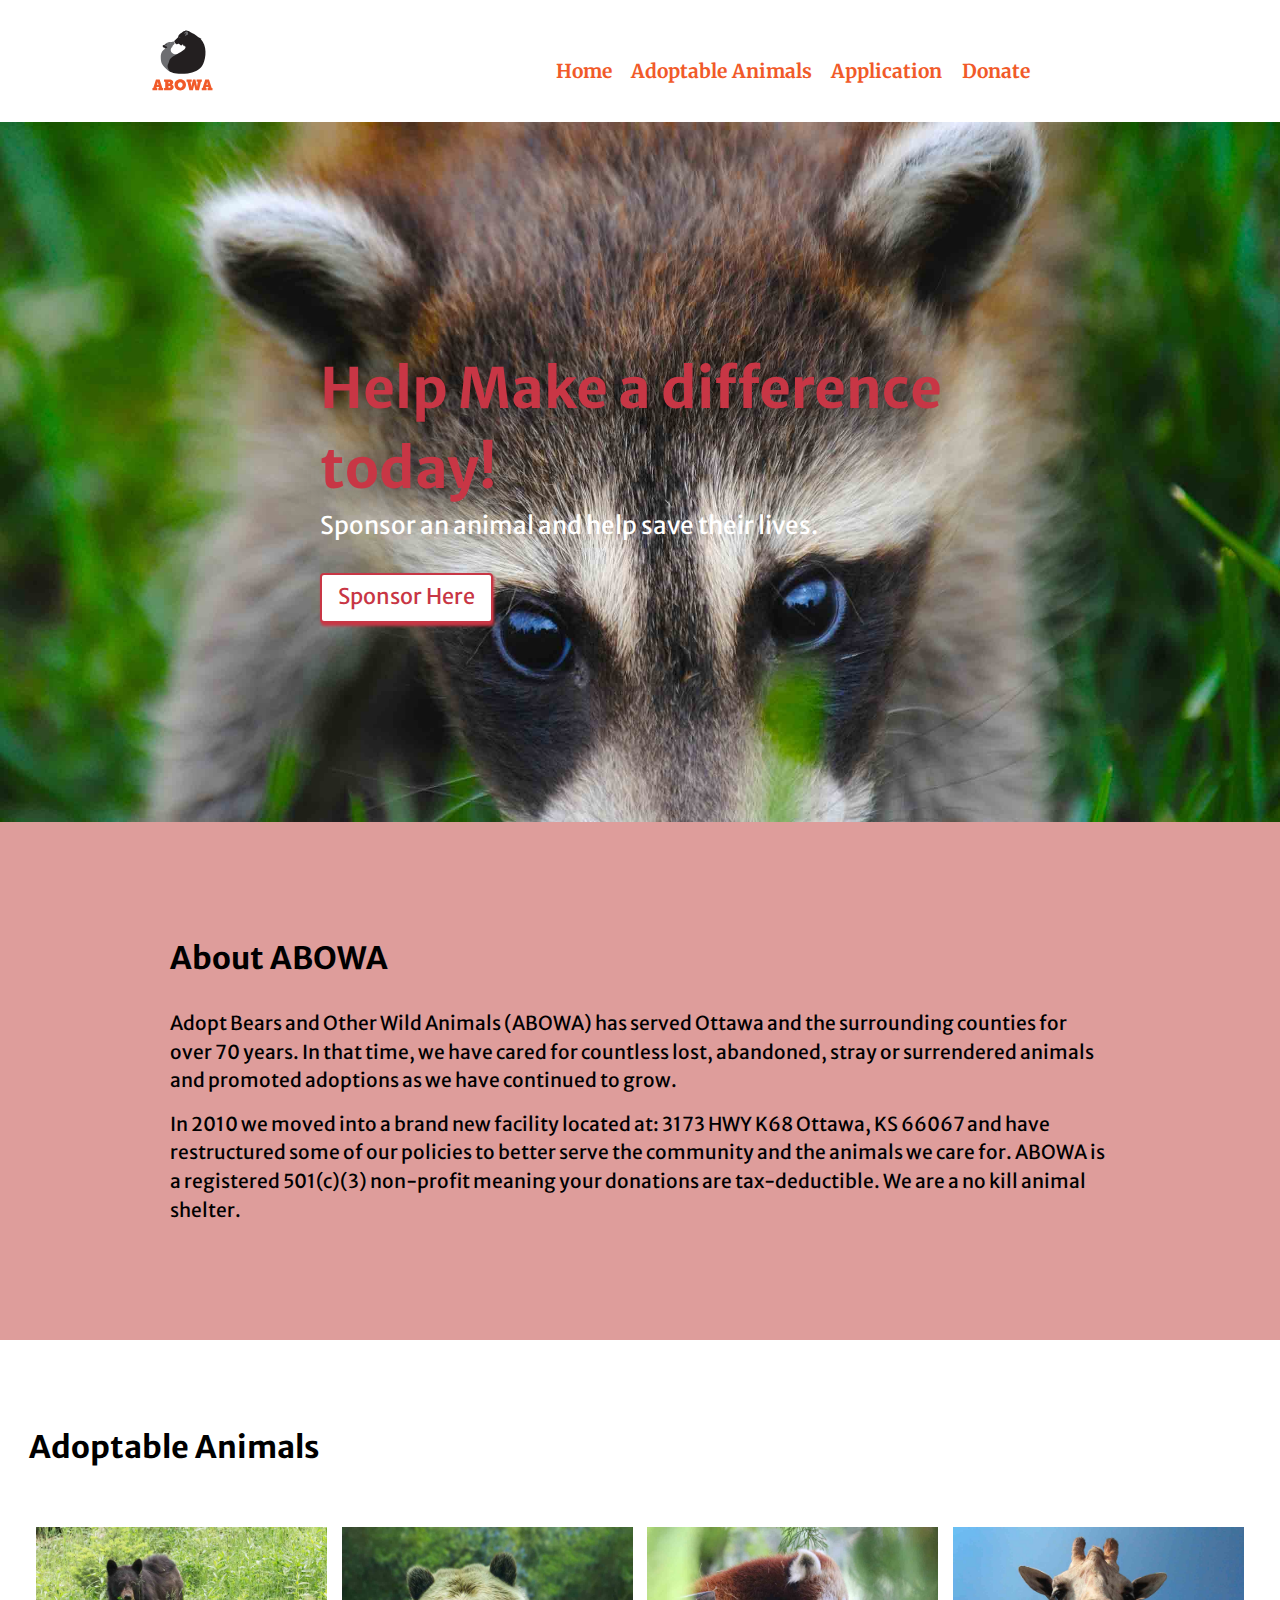
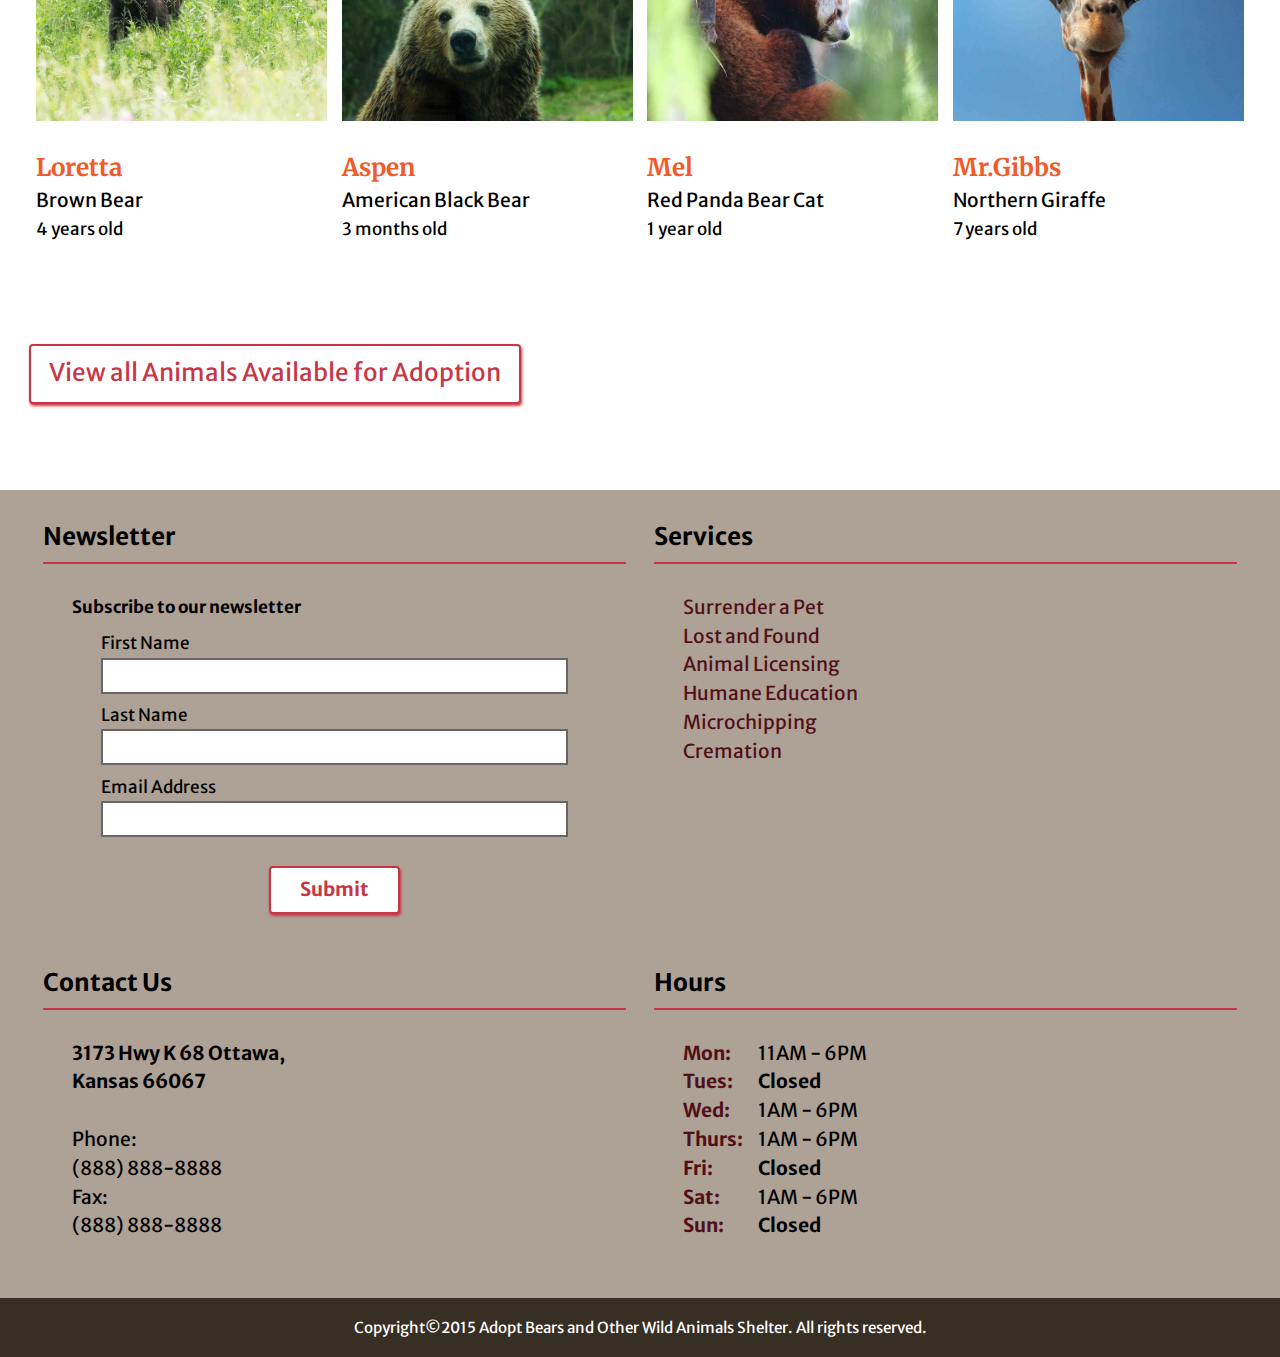
<file: index.html>
<!DOCTYPE html>
<html lang="en-ca">
<head>
  <meta charset="utf-8">
  <title>ABOWA • Homepage</title>
  <meta name="viewport" content="width=device-width,initial-scale=1">
  <link href="images/favicon.ico" rel="shortcut icon">
  <link href="css/modules.css" rel="stylesheet">
  <link href="css/grid.css" rel="stylesheet">
  <link href="css/type.css" rel="stylesheet">
  <link href="css/main.css" rel="stylesheet">
  <link href="https://fonts.googleapis.com/css?family=Merriweather+Sans:400,700|Merriweather:400,700" rel="stylesheet">

</head>
<body>

  <ul class="skip-links">
    <li><a href="#main">Jump to main content</a></li>
    <li><a href="#nav">Jump to navigation</a></li>
  </ul>

  <header role="banner" class="serif pad-t" tabindex="0">
    <div class="grid gutter grid-bottom">
      <div class="unit [ xs-1 s-1 m-1-4 l-1-4 ] text-center push">
        <i class="icon i-64 text-center">
          <img src="images/bears.svg" alt="" aria-details="ABOWA-Shelter-Logo">
        </i>
      </div>
      <nav role="navigation" id="nav" class="unit [ xs-1 s-1 m-3-4 l-3-4 ] tabindex="0"">
        <ul class="list-group-inline text-center">
          <li class="push-1-4"><a class="icon-link gutter-1-4 bold" href="#">Home</a></li>
          <li class="push-1-4"><a class="icon-link gutter-1-4 bold" href="rescues.html">Adoptable Animals</a></li>
          <li class="push-1-4"><a class="icon-link gutter-1-4 bold" href="adopt.html">Application</a></li>
          <li class="push-1-4"><a class="icon-link gutter-1-4 bold" href="#">Donate</a></li>
        </ul>
      </nav>
    </div>
  </header>

  <main role="main" id="main" tabindex="0">

    <section id="banner" class="unit [xs-1 s-1 m-1 l-1] banner" tabindex="0">
      <div class="relative img-div img-banner">
        <div class="embed embed-3by2">
          <img class="embed-item img-flex" src="images/banner-index.jpg" aria-details="A-banner-image-of-a-rescued-rackoon">
        </div>
        <div class="absolute pin-c pad-t call-to-action">
          <h1 class="tena push-0" data-shadow="Help make a difference today">Help Make a difference today!</h1>
          <p class="giga" data-shadow="sponsor an animal today to save their lives">Sponsor an animal and help save their lives.</p>
          <a class="btn btn-ghost mega" href="#">Sponsor Here</a>
        </div>
      </div>
    </section>

    <section class="pad-t-2 pad-b-2 gutter" id="about-us" tabindex="0">
      <div class="wrapper island">
        <h2 class="pad-t">About ABOWA</h2>
        <p class="push-1-2">Adopt Bears and Other Wild Animals (ABOWA) has served Ottawa and the surrounding counties for over 70 years. In that time, we have cared for countless lost, abandoned, stray or surrendered animals and promoted adoptions as we have continued to grow.</p>
        <p>In 2010 we moved into a brand new facility located at: 3173 HWY K68 Ottawa, KS 66067 and have restructured some of our policies to better serve the community and the animals we care for. ABOWA is a registered 501(c)(3) non-profit meaning your donations are tax-deductible. We are a no kill animal shelter.</p>
      </div>
    </section>

    <section class="adoptable-animals pad-t pad-b gutter" id="adoptable-animals">
      <h2 class="pad-t-2">Adoptable Animals</h2>
      <ul class="list-group grid pad-b">
        <li class="unit [xs-1 s-1 m-1-2 l-1-4 ] pad-t pad-b animal-index push-1-2">
          <div class="animal-card gutter-1-4">
            <div class="embed embed-3by2">
              <img class="embed-item img-flex" src="images/loretta.jpg" alt="" aria-details="An-image-of-Loretta-the-4-year-old-brown-bear">
            </div>
            <p class="animal-name giga push-0 pad-t serif bold">Loretta</p>
            <p class="animal-type push-0">Brown Bear</p>
            <p class="animal-age milli">4 years old</p>
          </div>
        </li>
        <li class="unit [xs-1 s-1 m-1-2 l-1-4 ] pad-t pad-b animal-index push-1-2">
          <div class="animal-card gutter-1-4">
            <div class="embed embed-3by2">
              <img class="embed-item img-flex" src="images/aspen.jpg" alt="" aria-details="An-image-of-Aspen-the-3-month-old-American-blackbear-cub">
            </div>
            <p class="animal-name giga push-0 pad-t serif bold">Aspen</p>
            <p class="animal-type push-0">American Black Bear</p>
            <p class="animal-age milli"> 3 months old</p>
          </div>
        </li>
        <li class="unit [xs-1 s-1 m-1-2 l-1-4 ] pad-t pad-b animal-index push-1-2">
          <div class="animal-card gutter-1-4">
            <div class="embed embed-3by2">
              <img class="embed-item img-flex" src="images/mel.jpg" alt="" aria-details="An-image-of-Mel-the-1-year-old-Red-Panda">
            </div>
            <p class="animal-name giga push-0 pad-t serif bold">Mel</p>
            <p class="animal-type push-0">Red Panda Bear Cat</p>
            <p class="animal-age milli">1 year old</p>
          </div>
        </li>
        <li class="unit [xs-1 s-1 m-1-2 l-1-4 ] pad-t pad-b animal-index push-1-2">
          <div class="animal-card gutter-1-4">
            <div class="embed embed-3by2">
              <img class="embed-item img-flex" src="images/mr.gibbs.jpg" alt="" aria-details="An-image-of-Mr.Gibbs-the-7-year-old-Giraffe">
            </div>
            <p class="animal-name giga push-0 pad-t serif bold">Mr.Gibbs</p>
            <p class="animal-type push-0">Northern Giraffe</p>
            <p class="animal-age milli">7 years old</p>
          </div>
        </li>
      </ul>
      <a class="btn btn-ghost push-2 giga" href="rescues.html">View all Animals Available for Adoption</a>
    </section>
  </main>

  <footer role="contentinfo" id="content-info" class="pad-t ad-info-footer" tabindex="0">
    <section class="push">
      <div class="grid gutter">
        <div class="unit [xs-1 s-1 m-1-2 l-1-2] gutter-1-2" id="newsletter">
          <form action="//formspree.io/alve0026@algonquinlive.com" method="POST">
            <fieldset>
              <legend class="giga push-0 h3">Newsletter</legend>
              <hr>
              <p class="milli bold push-1-4 gutter">Subscribe to our newsletter</p>
              <div class="push-1-2 gutter">
                <div class="push-1-4 gutter">
                  <label class="milli" for="first-name">First Name</label>
                  <input type="text" id="first-name" required>
                </div>
                <div class="push-1-4 gutter">
                  <label class="milli" for="last-name">Last Name</label>
                  <input type="text" id="last-name" required>
                </div>
                <div class="push gutter">
                  <label class="milli" for="email">Email Address</label>
                  <input type="email" id="email" required>
                </div>
                <div class="text-center push-0">
                  <button type="submit"  class="btn btn-ghost gutter bold" name="button">Submit</button>
                </div>
              </div>
            </fieldset>
          </form>
        </div>

        <div class="unit [xs-1 s-1 m-1-2 l-1-2] gutter-1-2" id="services">
          <h3 class="giga push-1-4">Services</h3>
          <hr>
          <nav>
            <ul class="list-group gutter text-left">
              <li><p class="icon-link footer-nav push-0 inline">Surrender a Pet</p></li>
              <li><p class="icon-link footer-nav push-0 inline">Lost and Found</p></li>
              <li><p class="icon-link footer-nav push-0 inline">Animal Licensing</p></li>
              <li><p class="icon-link footer-nav push-0 inline">Humane Education</p></li>
              <li><p class="icon-link footer-nav push-0 inline">Microchipping</p></li>
              <li><p class="icon-link footer-nav push-0 inline">Cremation</p></li>
            </ul>
          </nav>
        </div>
        <div class="unit [xs-1 s-1 m-1-2 l-1-2] gutter-1-2 " id="contact-us">
          <h3 class="giga push-1-4">Contact Us</h3>
          <hr>
          <div class=" gutter">
            <dl >
              <dt class="bold">3173 Hwy K 68 Ottawa,</dt><dd class="bold"> Kansas 66067</dd>
              <dt>Phone:</dt><dd class="push-0">(888) 888-8888</dd>
              <dt>Fax:</dt><dd>(888) 888-8888</dd>
            </dl>
          </div>
        </div>
        <div class="unit [xs-1 s-1 m-1-2 l-1-2] gutter-1-2" id="hours">
          <h3 class="giga push-1-4"> Hours</h3>
          <hr>
          <dl id="hours-day" class="list-group-inline gutter hours">
            <dt class="bold">Mon:</dt><dd class="gutter-1-4 push-0"> 11AM - 6PM</dd>
            <dt class="bold">Tues:</dt><dd class="gutter-1-4 push-0 bold">Closed</dd>
            <dt class="bold">Wed:</dt><dd class="gutter-1-4 push-0">1AM - 6PM</dd>
            <dt class="bold">Thurs:</dt><dd class="gutter-1-4 push-0">1AM - 6PM</dd>
            <dt class="bold">Fri:</dt><dd class="gutter-1-4 push-0 bold">Closed</dd>
            <dt class="bold">Sat:</dt><dd class="gutter-1-4 push-0">1AM - 6PM</dd>
            <dt class="bold">Sun:</dt><dd class="gutter-1-4 push-0 bold">Closed</dd>
          </dl>

        </div>

      </div>
    </section>

    <section class="copyright island-1-2 text-center">
      <small class="micro push-0">Copyright©2015 Adopt Bears and Other Wild Animals Shelter.</small>
      <small class="micro push-0">All rights reserved.</small>
    </section>
  </footer>

</body>
</html>
</file>
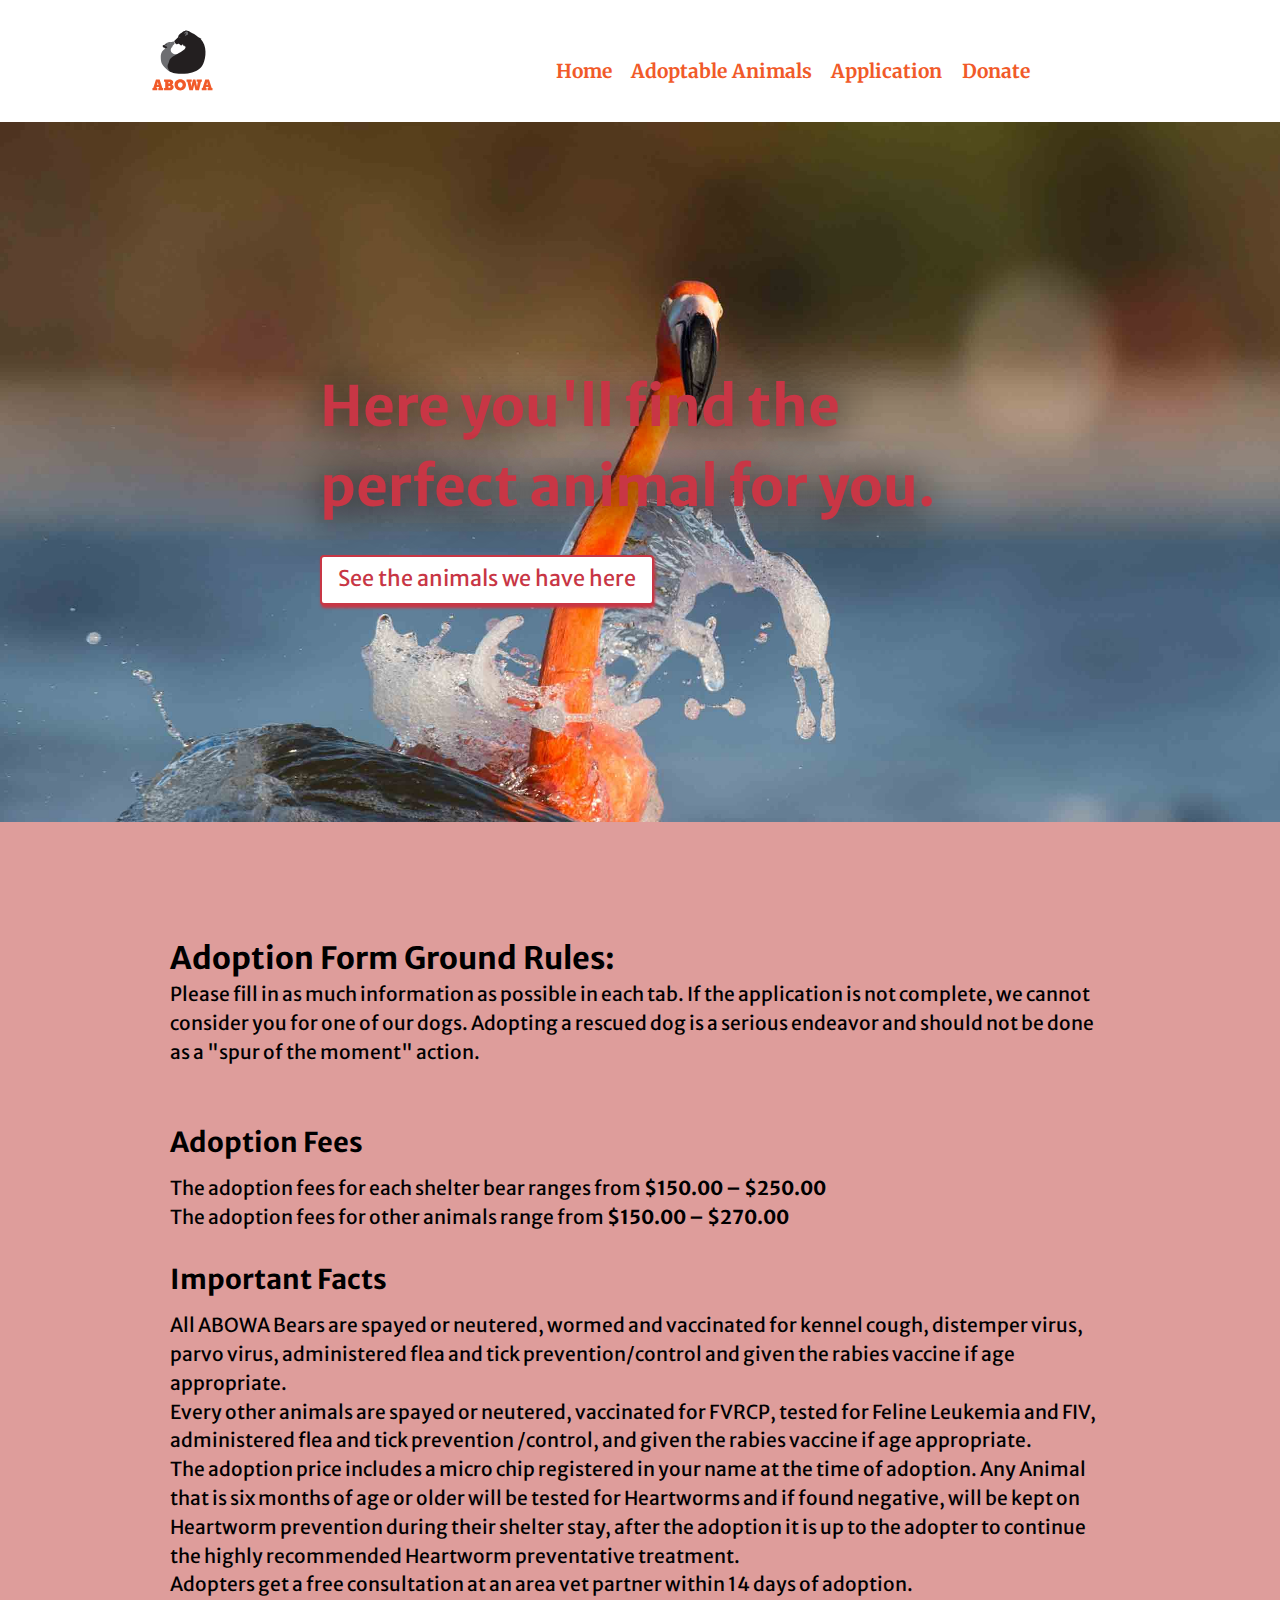
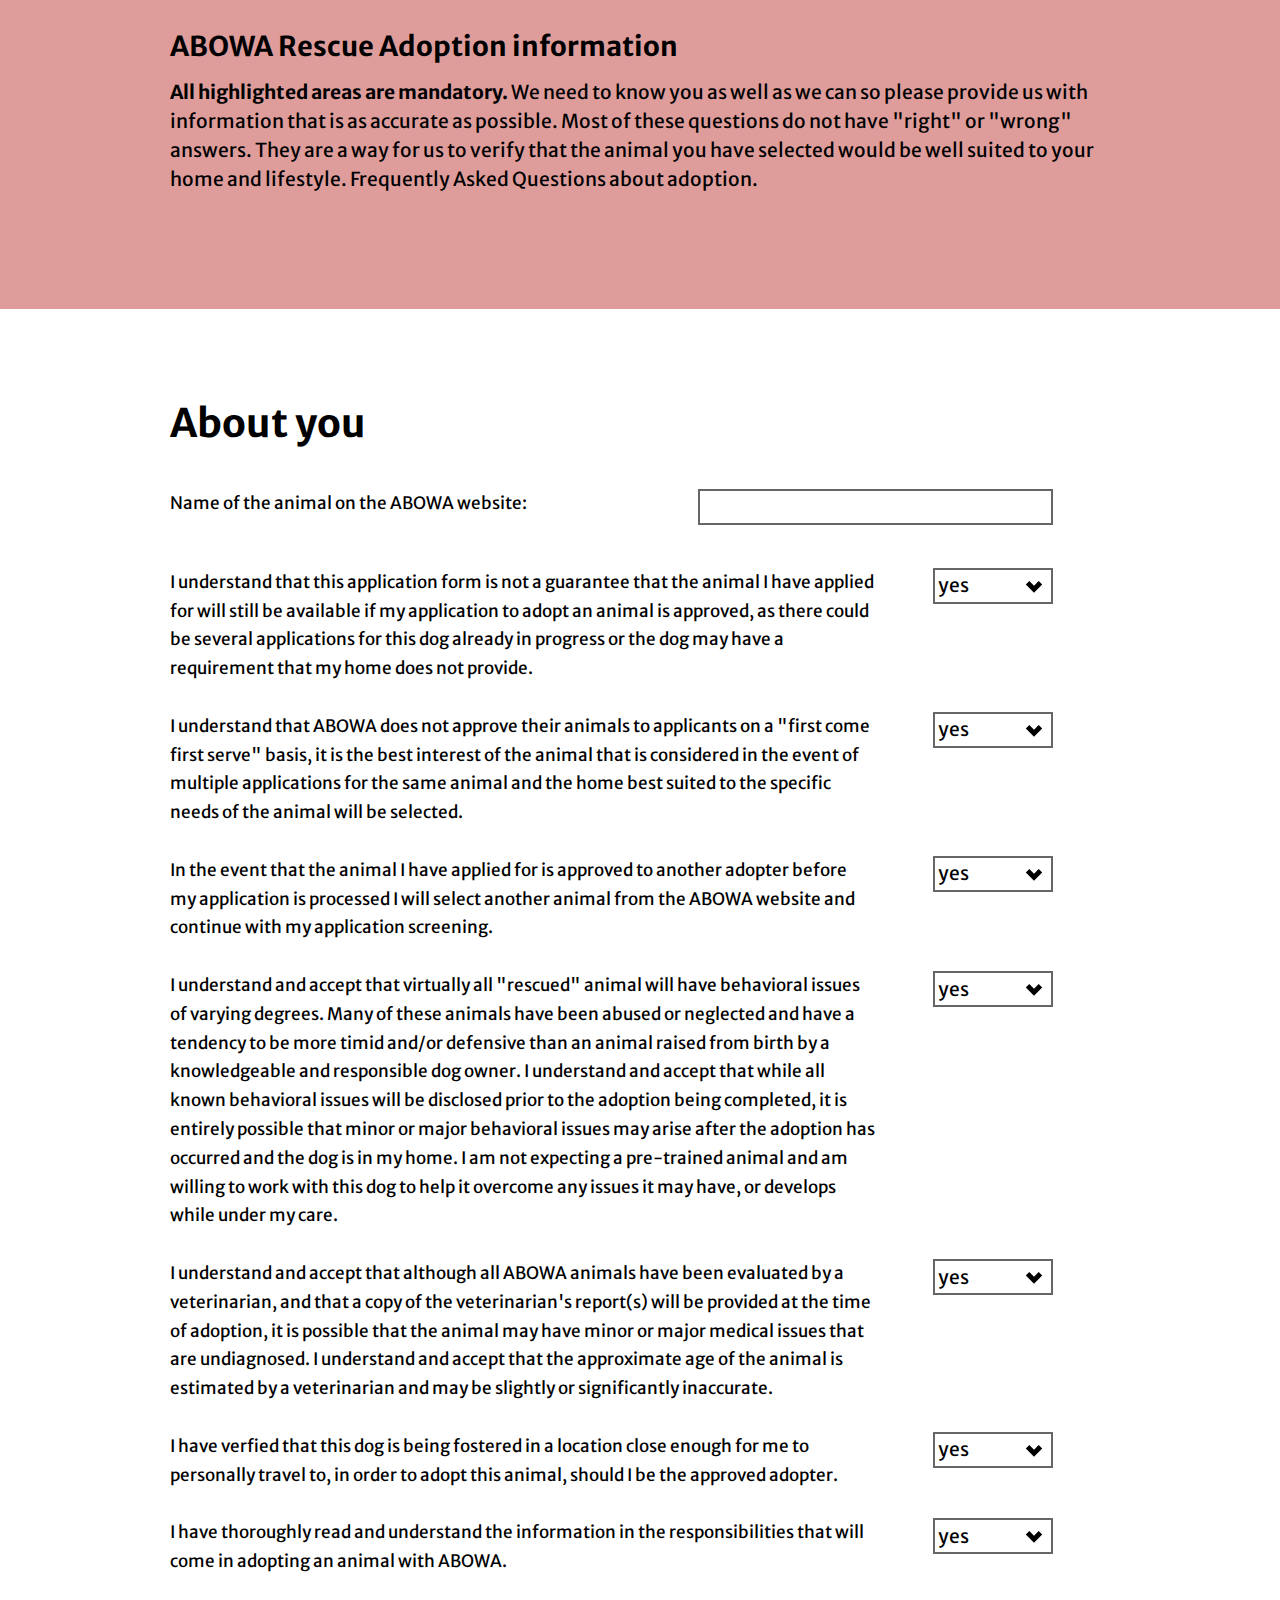
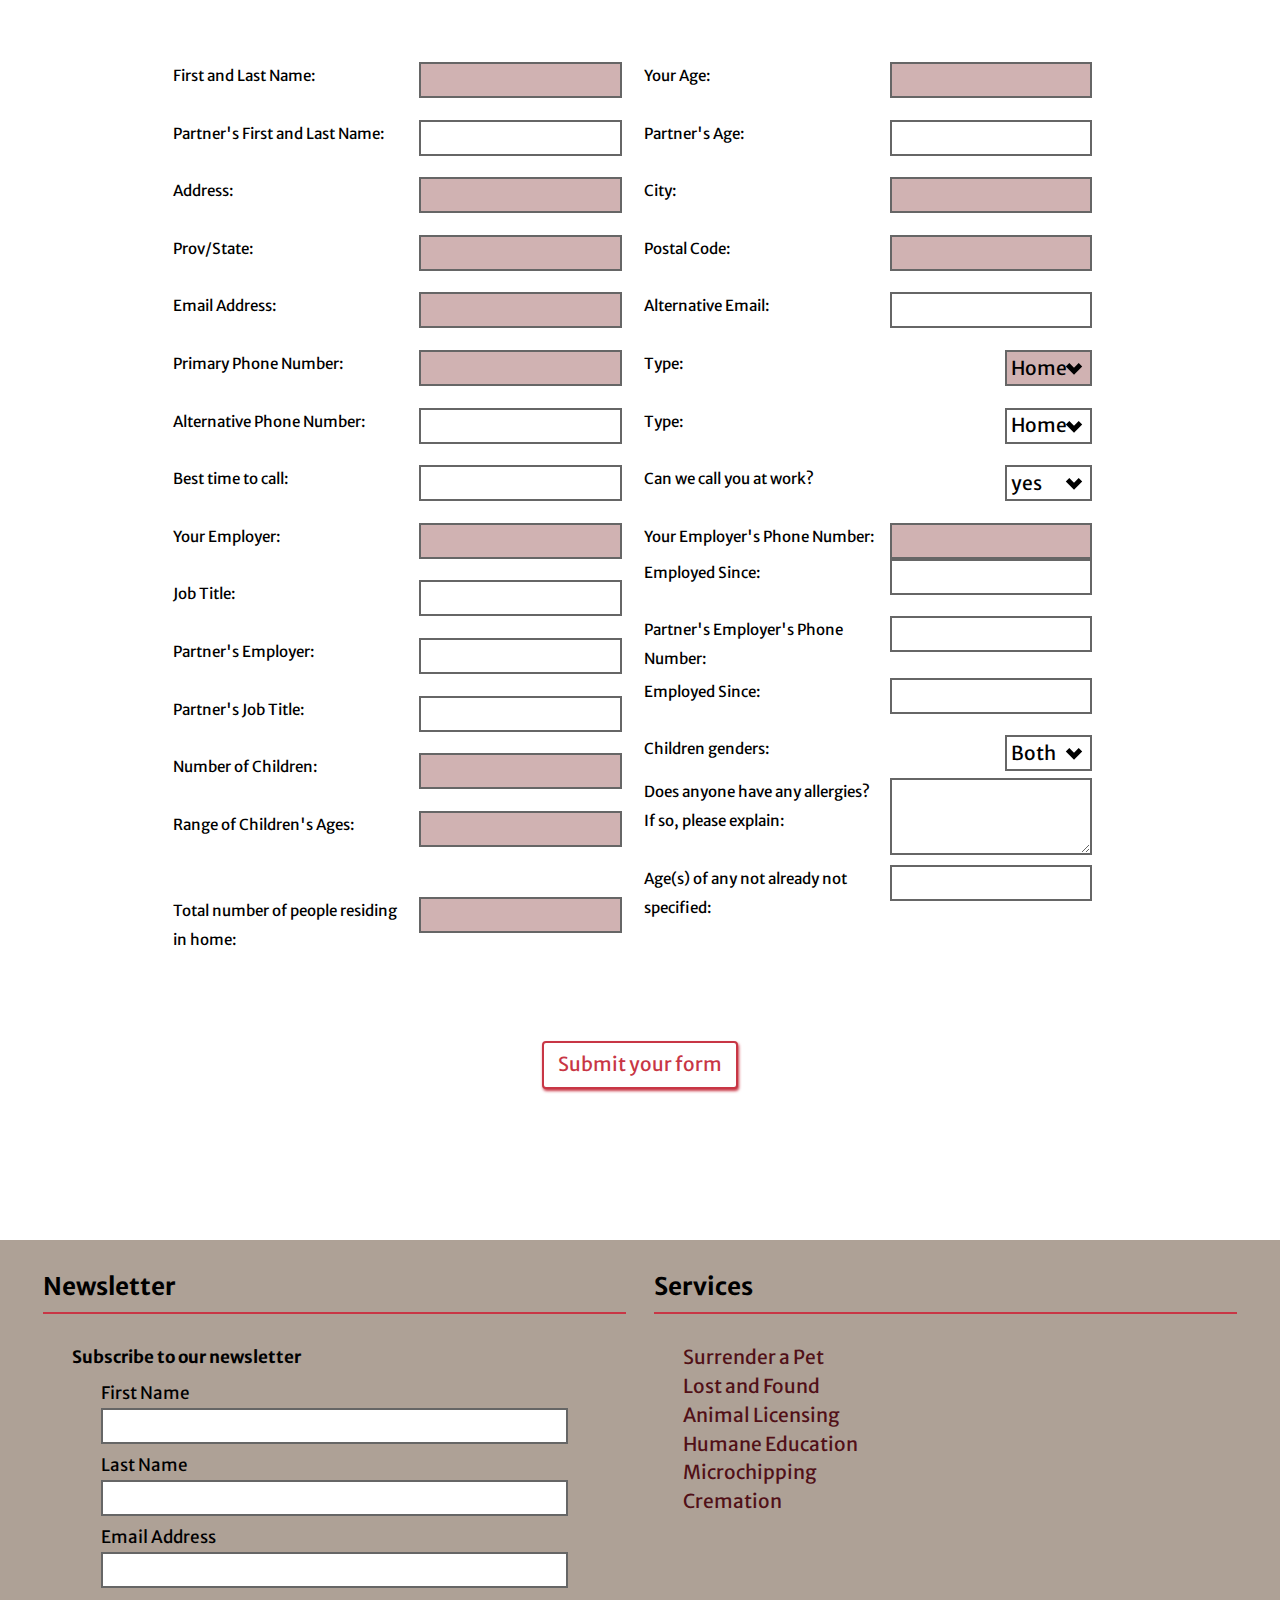
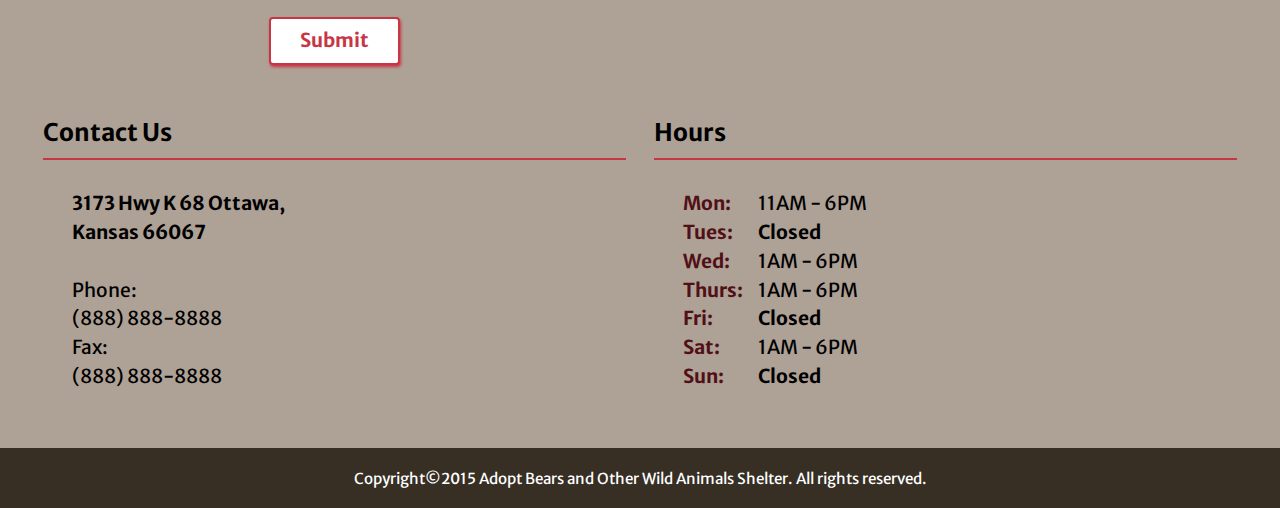
<file: adopt.html>
<!DOCTYPE html>
<html lang="en-ca">
<head>
  <meta charset="utf-8">
  <title>ABOWA • Adopt a Rescue</title>
  <meta name="viewport" content="width=device-width,initial-scale=1">
  <link rel="shortcut icon" href="favicon.ico">
  <link rel="apple-touch-icon" href="/favicon-196.png">
  <link href="css/modules.css" rel="stylesheet">
  <link href="css/grid.css" rel="stylesheet">
  <link href="css/type.css" rel="stylesheet">
  <link href="css/main.css" rel="stylesheet">
  <link href="https://fonts.googleapis.com/css?family=Merriweather+Sans:400|Merriweather:400" rel="stylesheet">

</head>
<body>

  <ul class="skip-links" tabindex="0">
    <li><a href="#nav">Jump to navigation</a></li>
    <li><a href="#main" tabindex="0">Jump to main content</a></li>
  </ul>

  <header role="banner" class="serif pad-t" tabindex="0">
    <div class="grid gutter grid-bottom">
      <div class="unit [ xs-1 s-1 m-1-4 l-1-4 ] text-center push">
        <i class="icon i-64 text-center">
          <img src="images/bears.svg" alt="" aria-details="ABOWA-Shelter-Logo">
        </i>
      </div>
      <nav role="navigation" id="nav" class="unit [ xs-1 s-1 m-3-4 l-3-4 ]" tabindex="0">
        <ul class="list-group-inline text-center">
          <li class="push-1-4"><a class="icon-link gutter-1-4 bold" href="index.html">Home</a></li>
          <li class="push-1-4"><a class="icon-link gutter-1-4 bold" href="rescues.html">Adoptable Animals</a></li>
          <li class="push-1-4"><a class="icon-link gutter-1-4 bold" href="adopt.html">Application</a></li>
          <li class="push-1-4">
            <p class="icon-link gutter-1-4 bold push-none">Donate</p>
          </li>
        </ul>
      </nav>
    </div>
  </header>

  <main role="main" id="main" tabindex="0">

    <section id="banner" class="unit [xs-1 s-1 m-1 l-1] banner" tabindex="0">
      <div class="relative img-div img-banner">
        <div class="embed embed-3by2">
          <img class="embed-item img-flex" src="images/banner-adopt.jpg" alt="" aria-details="A-banner-image-of-a-rescued-flamingo-enjoying-a-bath-in-our-local-lake">
        </div>
        <div class="absolute pin-c pad-t call-to-action">
          <h1 class="tena" data-shadow="Here you'll find the perfect animal for you">Here you'll find the perfect animal for you.</h1>
          <a class="btn btn-ghost mega" href="rescues.html">See the animals we have here</a>
        </div>
      </div>
    </section>

    <section class="pad-t-2 pad-b-2 gutter" id="about-us" tabindex="0">
      <div class="wrapper island">
        <h2 class="pad-t push-0">Adoption Form Ground Rules:</h2>
        <p class="push-2">Please fill in as much information as possible in each tab. If the application is not complete, we cannot consider you for one of our dogs. Adopting a rescued dog is a serious endeavor and should not be done as a "spur of the moment" action.</p>
        <article>
          <div>
            <h3 class="push-1-2">Adoption Fees</h3>
            <p class="push-0">The adoption fees for each shelter bear ranges from <strong class="bold">$150.00 – $250.00</strong></p>
            <p>The adoption fees for other animals range from <strong class="bold">$150.00 – $270.00</strong></p>
          </div>
          <div>
            <h3 class="push-1-2">Important Facts</h3>
            <p class="push-0">All ABOWA Bears are spayed or neutered, wormed and vaccinated for kennel cough, distemper virus, parvo virus, administered flea and tick prevention/control and given the rabies vaccine if age appropriate.</p>
            <p class="push-0">Every other animals are spayed or neutered, vaccinated for FVRCP, tested for Feline Leukemia and FIV, administered flea and tick prevention /control, and given the rabies vaccine if age appropriate.</p>
            <p class="push-0">The adoption price includes a micro chip registered in your name at the time of adoption. Any Animal that is six months of age or older will be tested for Heartworms and if found negative, will be kept on Heartworm prevention during their shelter stay, after the adoption it is up to the adopter to continue the highly recommended Heartworm preventative treatment.</p>
            <p>Adopters get a free consultation at an area vet partner within 14 days of adoption.</p>
          </div>
          <div>
            <h3 class="push-1-2">ABOWA Rescue Adoption information</h3>
            <p><b class="bold">All highlighted areas are mandatory.</b> We need to know you as well as we can so please provide us with information that is as accurate as possible. Most of these questions do not have "right" or "wrong" answers. They are a way for us to verify that the animal you have selected would be well suited to your home and lifestyle. Frequently Asked Questions about adoption.</p>
          </div>
        </article>
      </div>
    </section>

    <section class="pad-t-2 pad-b-2 gutter wrapper" tabindex="0">
      <form class="push-0 wrapper" action="//formspree.io/alve0026@algonquinlive.com" method="POST">
        <fieldset>
          <legend class="pad-t zetta push">About you</legend>
          <div class="grid">
            <div class="unit [ xs-1 s-1 m-1 l-1 ] pad-b push-1-2">
              <div class="grid">
                <div class="unit xs-1-2 s-1-2 m-1-2 l-1-2">
                  <label class="milli" for="name-animal">Name of the animal on the ABOWA website:</label>
                </div>
                <div class="unit xs-1 s-1-2 m-1-2 l-1-2 gutter-2">
                  <input type="text" id="name-animal" name="name-animal">
                </div>
              </div>
            </div>

            <div class="unit [ xs-1 s-1 m-1 l-1 ]">
              <div class="grid">
                <div class="unit [ xs-1 s-2-3 m-3-4 l-3-4 ]">
                  <label for="checkbox-1" class="milli push">I understand that this application form is not a guarantee that the animal I have applied for will still be available if my application to adopt an animal is approved, as there could be several applications for this dog already in progress or the dog may have a requirement that my home does not provide.</label>
                </div>
                <div class="unit [ xs-1-2 s-1-3 m-1-4 l-1-4 ] gutter-2">
                  <select id="checkbox-1" name="understand">
                    <option value="yes-1">yes</option>
                    <option value="no-1">no</option>
                  </select>
                </div>
              </div>
            </div>

            <div class="unit [ xs-1 s-1 m-1 l-1 ] ">
              <div class="grid">
                <div class="unit [ xs-1 s-2-3 m-3-4 l-3-4 ] ">
                  <label for="checkbox-2" class="milli push">I understand that ABOWA does not approve their animals to applicants on a "first come first serve" basis, it is the best interest of the animal that is considered in the event of multiple applications for the same animal and the home best suited to the specific needs of the animal will be selected.</label>
                </div>
                <div class="unit [ xs-1-2 s-1-3 m-1-4 l-1-4 ] gutter-2">
                  <select id="checkbox-2" name="if-not-approved">
                    <option value="yes-2">yes</option>
                    <option value="no-2">no</option>
                  </select>
                </div>
              </div>
            </div>

            <div class="unit xs-1 s-1 m-1 l-1">
              <div class="grid">
                <div class="unit [ xs-1 s-2-3 m-3-4 l-3-4 ] ">
                  <label for="checkbox-3" class="milli push">In the event that the animal I have applied for is approved to another adopter before my application is processed I will select another animal from the ABOWA website and continue with my application screening.</label>
                </div>
                <div class="unit [ xs-1-2 s-1-3 m-1-4 l-1-4 ] gutter-2">
                  <select id="checkbox-3" name="in-event">
                    <option value="yes-3">yes</option>
                    <option value="no-3">no</option>
                  </select>
                </div>
              </div>
            </div>

            <div class="unit [ xs-1 s-1 m-1 l-1 ] ">
              <div class="grid">
                <div class="unit [ xs-1 s-2-3 m-3-4 l-3-4 ] ">
                  <label for="checkbox-4" class="milli push"> I understand and accept that virtually all "rescued" animal will have behavioral issues of varying degrees. Many of these animals have been abused or neglected and have a tendency to be more timid and/or defensive than an animal raised from birth by a knowledgeable and responsible dog owner. I understand and accept that while all known behavioral issues will be disclosed prior to the adoption being completed, it is entirely possible that minor or major behavioral issues may arise after the adoption has occurred and the dog is in my home. I am not expecting a pre-trained animal and am willing to work with this dog to help it overcome any issues it may have, or develops while under my care.</label>
                </div>
                <div class="unit [ xs-1-2 s-1-3 m-1-4 l-1-4 ] gutter-2">
                  <select id="checkbox-4" name="behavioral">
                    <option value="yes-4">yes</option>
                    <option value="no-4">no</option>
                  </select>
                </div>
              </div>
            </div>

            <div class="unit [ xs-1 s-1 m-1 l-1 ] ">
              <div class="grid">
                <div class="unit [ xs-1 s-2-3 m-3-4 l-3-4 ] ">
                  <label for="checkbox-5" class="milli push">I understand and accept that although all ABOWA animals have been evaluated by a veterinarian, and that a copy of the veterinarian's report(s) will be provided at the time of adoption, it is possible that the animal may have minor or major medical issues that are undiagnosed. I understand and accept that the approximate age of the animal is estimated by a veterinarian and may be slightly or significantly inaccurate.</label>
                </div>
                <div class="unit [ xs-1-2 s-1-3 m-1-4 l-1-4 ] gutter-2">
                  <select id="checkbox-5" name="health">
                    <option value="yes-5">yes</option>
                    <option value="no-5">no</option>
                  </select>
                </div>
              </div>
            </div>

            <div class="unit [ xs-1 s-1 m-1 l-1 ] ">
              <div class="grid">
                <div class="unit [ xs-1 s-2-3 m-3-4 l-3-4 ] ">
                  <label for="checkbox-6" class="milli push">I have verfied that this dog is being fostered in a location close enough for me to personally travel to, in order to adopt this animal, should I be the approved adopter.</label>
                </div>
                <div class="unit [ xs-1-2 s-1-3 m-1-4 l-1-4 ] gutter-2">
                  <select id="checkbox-6" name="verified">
                    <option value="yes-6">yes</option>
                    <option value="no-6">no</option>
                  </select>
                </div>
              </div>
            </div>

            <div class="unit [ xs-1 s-1 m-1 l-1 ] push">
              <div class="grid">
                <div class="unit [ xs-1 s-2-3 m-3-4 l-3-4 ]">
                  <label for="checkbox-7" class="milli push">I have thoroughly read and understand the information in the responsibilities that will come in adopting an animal with ABOWA.</label>
                </div>
                <div class="unit [ xs-1-2 s-1-3 m-1-4 l-1-4 ] gutter-2">
                  <select id="checkbox-7" name="verified">
                    <option value="yes-7">yes</option>
                    <option value="no-7">no</option>
                  </select>
                </div>
              </div>
            </div>
          </div>

          <div class="grid pad-t">
            <div class="unit [ xs-1-2 s-1-2 m-1-2 l-1-2 ] gutter-1-8">

              <div class="grid">
                <div class="unit [ xs-1-2 s-1-2 m-1-2 l-1-2 ] push">
                  <label class="micro" for="first-last-name">First and Last Name:</label>
                </div>
                <div class="unit [ xs-1 s-1-2 m-1-2 l-1-2 ] gutter-1-2">
                  <input class="input-required" type="text" name="first-last-name" id="first-last-name" required>
                </div>
              </div>

              <div class="grid">
                <div class="unit [ xs-1-2 s-1-2 m-1-2 l-1-2 ] push">
                  <label class="micro" for="partner-first-last-name">Partner's First and Last Name:</label>
                </div>
                <div class="unit [ xs-1 s-1-2 m-1-2 l-1-2 ] gutter-1-2">
                  <input type="text" name="partner-first-last-name" id="partner-first-last-name">
                </div>
              </div>

              <div class="grid">
                <div class="unit [ xs-1-2 s-1-2 m-1-2 l-1-2 ] push">
                  <label class="micro" for="address">Address:</label>
                </div>
                <div class="unit [ xs-1 s-1-2 m-1-2 l-1-2 ] gutter-1-2">
                  <input class="input-required" type="text" name="address" id="address" value="" required>
                </div>
              </div>

              <div class="grid">
                <div class="unit [ xs-1-2 s-1-2 m-1-2 l-1-2 ] push">
                  <label class="micro" for="province">Prov/State:</label>
                </div>
                <div class="unit [ xs-1 s-1-2 m-1-2 l-1-2 ] gutter-1-2">
                  <input class="input-required" type="text" name="province" id="province" value="" required>
                </div>
              </div>

              <div class="grid">
                <div class="unit [ xs-1-2 s-1-2 m-1-2 l-1-2 ] push">
                  <label class="micro" for="email-address">Email Address:</label>
                </div>
                <div class="unit [ xs-1 s-1-2 m-1-2 l-1-2 ] gutter-1-2">
                  <input class="input-required" type="email" name="email-address" id="email-address" value="" required>
                </div>
              </div>

              <div class="grid">
                <div class="unit [ xs-1-2 s-1-2 m-1-2 l-1-2 ] push">
                  <label class="micro" for="primary-phone">Primary Phone Number:</label>
                </div>
                <div class="unit [ xs-1 s-1-2 m-1-2 l-1-2 ] gutter-1-2">
                  <input class="input-required" type="text" name="primary-phone" id="primary-phone" value="" required>
                </div>
              </div>

              <div class="grid">
                <div class="unit [ xs-1-2 s-1-2 m-1-2 l-1-2 ] push">
                  <label class="micro" for="alternative-phone">Alternative Phone Number:</label>
                </div>
                <div class="unit [ xs-1 s-1-2 m-1-2 l-1-2 gutter-1-2">
                  <input type="text" name="alternative-phone" id="alternative-phone">
                </div>
              </div>

              <div class="grid">
                <div class="unit [ xs-1-2 s-1-2 m-1-2 l-1-2 ] push">
                  <label class="micro" for="best-time">Best time to call:</label>
                </div>
                <div class="unit [ xs-1 s-1-2 m-1-2 l-1-2 ] gutter-1-2">
                  <input type="text" name="best-time" id="best-time">
                </div>
              </div>

              <div class="grid">
                <div class="unit [ xs-1-2 s-1-2 m-1-2 l-1-2 ] push">
                  <label class="micro" for="employer">Your Employer:</label>
                </div>
                <div class="unit [ xs-1 s-1-2 m-1-2 l-1-2 ] gutter-1-2">
                  <input class="input-required" type="text" name="employer" id="employer" required>
                </div>
              </div>

              <div class="grid">
                <div class="unit [ xs-1-2 s-1-2 m-1-2 l-1-2 ] push">
                  <label class="micro" for="job-title">Job Title:</label>
                </div>
                <div class="unit [ xs-1 s-1-2 m-1-2 l-1-2 ] gutter-1-2">
                  <input type="text" name="job-title" id="job-title">
                </div>
              </div>

              <div class="grid">
                <div class="unit [ xs-1-2 s-1-2 m-1-2 l-1-2 ] push">
                  <label class="micro" for="partner-employer">Partner's Employer:</label>
                </div>
                <div class="unit [ xs-1 s-1-2 m-1-2 l-1-2 ] gutter-1-2">
                  <input type="text" name="partner-employer" id="partner-employer">
                </div>
              </div>

              <div class="grid">
                <div class="unit [ xs-1-2 s-1-2 m-1-2 l-1-2 ] push">
                  <label class="micro" for="partner-job-title">Partner's Job Title:</label>
                </div>
                <div class="unit [ xs-1 s-1-2 m-1-2 l-1-2 ] gutter-1-2">
                  <input type="text" name="partner-job-title" id="partner-job-title">
                </div>
              </div>

              <div class="grid">
                <div class="unit [ xs-1-2 s-1-2 m-1-2 l-1-2 ] push">
                  <label class="micro" for="children">Number of Children:</label>
                </div>
                <div class="unit [ xs-1 s-1-2 m-1-2 l-1-2 ] gutter-1-2">
                  <input class="input-required" type="text" name="children" id="children" required>
                </div>
              </div>

              <div class="grid">
                <div class="unit [ xs-1-2 s-1-2 m-1-2 l-1-2 ] push">
                  <label class="micro" for="children-age">Range of Children's Ages:</label>
                </div>
                <div class="unit [ xs-1 s-1-2 m-1-2 l-1-2 ] gutter-1-2">
                  <input class="input-required" type="text" name="children-age" id="children-age" required>
                </div>
              </div>

              <div class="grid">
                <div class="unit [ xs-1-2 s-1-2 m-1-2 l-1-2 ] push">
                </div>
              </div>

              <div class="grid">
                <div class="unit xs-1-2 s-1-2 m-1-2 l-1-2 ] push">
                  <label class="micro" for="number-of-residents">Total number of people residing in home:</label>
                </div>
                <div class="unit [ xs-1 s-1-2 m-1-2 l-1-2 ] gutter-1-2">
                  <input class="input-required" type="text" name="number-of-residents" id="number-of-residents" required>
                </div>
              </div>
            </div>

            <div class="unit [ xs-1-2 s-1-2 m-1-2 l-1-2 ] gutter-1-8">

              <div class="grid">
                <div class="unit [ xs-1-2 s-1-2 m-1-2 l-1-2 ] push">
                  <label class="micro" for="your-age">Your Age:</label>
                </div>
                <div class="unit [ xs-1 s-1-2 m-1-2 l-1-2 ] gutter-1-2">
                  <input class="input-required" type="text" name="your-age" id="your-age" required>
                </div>
              </div>

              <div class="grid">
                <div class="unit [ xs-1-2 s-1-2 m-1-2 l-1-2 ] push">
                  <label class="micro" for="partner-age">Partner's Age:</label>
                </div>
                <div class="unit [ xs-1 s-1-2 m-1-2 l-1-2 ] gutter-1-2">
                  <input type="text" name="partner-age" id="partner-age">
                </div>
              </div>

              <div class="grid">
                <div class="unit [ xs-1-2 s-1-2 m-1-2 l-1-2 ] push">
                  <label class="micro" for="address-city">City:</label>
                </div>
                <div class="unit [ xs-1 s-1-2 m-1-2 l-1-2 ] gutter-1-2">
                  <input class="input-required" type="text" name="address-city" id="address-city" required>
                </div>
              </div>

              <div class="grid">
                <div class="unit [ xs-1-2 s-1-2 m-1-2 l-1-2 ] push">
                  <label class="micro" for="address-postal-code">Postal Code:</label>
                </div>
                <div class="unit [ xs-1 s-1-2 m-1-2 l-1-2 ] gutter-1-2">
                  <input class="input-required" type="text" name="address-postal-code" id="address-postal-code" required>
                </div>
              </div>

              <div class="grid">
                <div class="unit [ xs-1-2 s-1-2 m-1-2 l-1-2 ] push">
                  <label class="micro" for="alternative-email">Alternative Email:</label>
                </div>
                <div class="unit [ xs-1 s-1-2 m-1-2 l-1-2 ] gutter-1-2">
                  <input type="email" name="alternative-email" id="alternative-email" value="">
                </div>
              </div>

              <div class="grid">
                <div class="unit [ xs-1 s-2-3 m-3-4 l-3-4 ]">
                  <label for="phone-type" class="micro push">Type:</label>
                </div>
                <div class="unit [ xs-1-2 s-1-3 m-1-4 l-1-4 ] gutter-1-2">
                  <select class="input-required" id="phone-type" name="verified" required>
                    <option value="">Home</option>
                    <option value="">Cell</option>
                    <option value="">Work</option>
                    <option value="">Other</option>
                  </select>
                </div>
              </div>

              <div class="grid">
                <div class="unit [ xs-1 s-2-3 m-3-4 l-3-4 ]">
                  <label for="phone-type-2" class="micro push">Type:</label>
                </div>
                <div class="unit [ xs-1-2 s-1-3 m-1-4 l-1-4 ] gutter-1-2">
                  <select id="phone-type-2" name="verified">
                    <option value="">Home</option>
                    <option value="">Cell</option>
                    <option value="">Work</option>
                    <option value="">Other</option>
                  </select>
                </div>
              </div>

              <div class="grid">
                <div class="unit [ xs-1 s-2-3 m-3-4 l-3-4 ]">
                  <label for="permision-call-work" class="micro push">Can we call you at work?</label>
                </div>
                <div class="unit [ xs-1-2 s-1-3 m-1-4 l-1-4 ] gutter-1-2">
                  <select id="permision-call-work" name="permision-call-work">
                    <option value="yes-no-1">yes</option>
                    <option value="yes-no-1">no</option>
                  </select>
                </div>
              </div>

              <div class="grid">
                <div class="unit [ xs-1-2 s-1-2 m-1-2 l-1-2 ] push-1-4">
                  <label class="micro" for="employer-phone">Your Employer's Phone Number:</label>
                </div>
                <div class="unit [ xs-1 s-1-2 m-1-2 l-1-2 ] gutter-1-2">
                  <input class="input-required" type="text" name="employer-phone" id="employer-phone" value="" required>
                </div>
              </div>

              <div class="grid">
                <div class="unit [ xs-1-2 s-1-2 m-1-2 l-1-2 ] push">
                  <label class="micro" for="employed-since">Employed Since:</label>
                </div>
                <div class="unit [ xs-1 s-1-2 m-1-2 l-1-2 ] gutter-1-2">
                  <input type="text" name="employed-since" id="employed-since">
                </div>
              </div>

              <div class="grid">
                <div class="unit [ xs-1-2 s-1-2 m-1-2 l-1-2 ] push-1-8">
                  <label class="micro" for="partner-employer-phone">Partner's Employer's Phone Number:</label>
                </div>
                <div class="unit [ xs-1 s-1-2 m-1-2 l-1-2 ] gutter-1-2">
                  <input type="text" name="partner-employer-phone" id="partner-employer-phone">
                </div>
              </div>

              <div class="grid">
                <div class="unit [ xs-1-2 s-1-2 m-1-2 l-1-2 ] push">
                  <label class="micro" for="partner-employed-since">Employed Since:</label>
                </div>
                <div class="unit [ xs-1 s-1-2 m-1-2 l-1-2 ] gutter-1-2">
                  <input type="text" name="partner-employed-since" id="partner-employed-since">
                </div>
              </div>

              <div class="grid">
                <div class="unit [ xs-1 s-2-3 m-3-4 l-3-4 ]">
                  <label for="children-gender" class="micro push-1-2">Children genders:</label>
                </div>
                <div class="unit [ xs-1-2 s-1-3 m-1-4 l-1-4 ] gutter-1-2">
                  <select id="children-gender" name="children-gender">
                    <option value="gender-select">Both</option>
                    <option value="gender-select">Girl</option>
                    <option value="gender-select">Boy</option>
                    <option value="gender-select">Unidentified</option>
                  </select>
                </div>
              </div>

              <div class="grid">
                <div class="unit [ xs-1-2 s-1-2 m-1-2 l-1-2 ] push">
                  <label class="micro" for="allergies-explanation-message">Does anyone have any allergies? If so, please explain:</label>
                </div>
                <div class="unit [ xs-1 s-1-2 m-1-2 l-1-2 gutter-1-2 ]">
                  <textarea id="allergies-explanation-message"></textarea>
                </div>
              </div>

              <div class="grid">
                <div class="unit [ xs-1-2 s-1-2 m-1-2 l-1-2 ] push">
                  <label class="micro" for="unspecified-age">Age(s) of any not already not specified:</label>
                </div>
                <div class="unit xs-1 s-1-2 m-1-2 l-1-2 gutter-1-2">
                  <input type="text" name="unspecified-age" id="unspecified-age" value="">
                </div>
              </div>
            </div>
            <div class="unit [ xs-1 s-1 m-1 l-1 ] text-center pad-t-2 pad-b-2">
              <button type="submit" class="btn btn-ghost">Submit your form</button>
            </div>
          </div>
        </fieldset>
      </form>
    </section>
  </main>
  <footer role="contentinfo" id="content-info" class="pad-t ad-info-footer">
    <section class="push">
      <div class="grid gutter">
        <div class="unit [xs-1 s-1 m-1-2 l-1-2] gutter-1-2" id="newsletter">
          <form action="//formspree.io/alve0026@algonquinlive.com" method="POST">
            <fieldset>
              <legend class="giga push-0 h3">Newsletter</legend>
              <hr>
              <p class="milli bold push-1-4 gutter">Subscribe to our newsletter</p>
              <div class="push-1-2 gutter">
                <div class="push-1-4 gutter">
                  <label class="milli" for="first-name">First Name</label>
                  <input type="text" id="first-name" required>
                </div>
                <div class="push-1-4 gutter">
                  <label class="milli" for="last-name">Last Name</label>
                  <input type="text" id="last-name" required>
                </div>
                <div class="push gutter">
                  <label class="milli" for="email">Email Address</label>
                  <input type="email" id="email" required>
                </div>
                <div class="text-center push-0">
                  <button type="submit" class="btn btn-ghost gutter bold">Submit</button>
                </div>
              </div>
            </fieldset>
          </form>
        </div>

        <div class="unit [xs-1 s-1 m-1-2 l-1-2] gutter-1-2" id="services">
          <h3 class="giga push-1-4">Services</h3>
          <hr>
          <nav>
            <ul class="list-group gutter text-left">
              <li>
                <p class="icon-link-footer footer-nav push-0 inline">Surrender a Pet</p>
              </li>
              <li>
                <p class="icon-link-footer footer-nav push-0 inline">Lost and Found</p>
              </li>
              <li>
                <p class="icon-link-footer footer-nav push-0 inline">Animal Licensing</p>
              </li>
              <li>
                <p class="icon-link-footer footer-nav push-0 inline">Humane Education</p>
              </li>
              <li>
                <p class="icon-link-footer footer-nav push-0 inline">Microchipping</p>
              </li>
              <li>
                <p class="icon-link-footer footer-nav push-0 inline">Cremation</p>
              </li>
            </ul>
          </nav>
        </div>
        <div class="unit [xs-1 s-1 m-1-2 l-1-2] gutter-1-2 " id="contact-us">
          <h3 class="giga push-1-4">Contact Us</h3>
          <hr>
          <div class=" gutter">
            <dl>
              <dt class="bold">3173 Hwy K 68 Ottawa,</dt>
              <dd class="bold"> Kansas 66067</dd>
              <dt>Phone:</dt>
              <dd class="push-0">(888) 888-8888</dd>
              <dt>Fax:</dt>
              <dd>(888) 888-8888</dd>
            </dl>
          </div>
        </div>
        <div class="unit [xs-1 s-1 m-1-2 l-1-2] gutter-1-2" id="hours">
          <h3 class="giga push-1-4"> Hours</h3>
          <hr>
          <dl id="hours-day" class="list-group-inline gutter hours">
            <dt class="bold">Mon:</dt>
            <dd class="gutter-1-4 push-0"> 11AM - 6PM</dd>
            <dt class="bold">Tues:</dt>
            <dd class="gutter-1-4 push-0 bold">Closed</dd>
            <dt class="bold">Wed:</dt>
            <dd class="gutter-1-4 push-0">1AM - 6PM</dd>
            <dt class="bold">Thurs:</dt>
            <dd class="gutter-1-4 push-0">1AM - 6PM</dd>
            <dt class="bold">Fri:</dt>
            <dd class="gutter-1-4 push-0 bold">Closed</dd>
            <dt class="bold">Sat:</dt>
            <dd class="gutter-1-4 push-0">1AM - 6PM</dd>
            <dt class="bold">Sun:</dt>
            <dd class="gutter-1-4 push-0 bold">Closed</dd>
          </dl>

        </div>

      </div>
    </section>

    <section class="copyright island-1-2 text-center">
      <small class="micro push-0">Copyright©2015 Adopt Bears and Other Wild Animals Shelter.</small>
      <small class="micro push-0">All rights reserved.</small>
    </section>
  </footer>

</body>
</html>
</file>
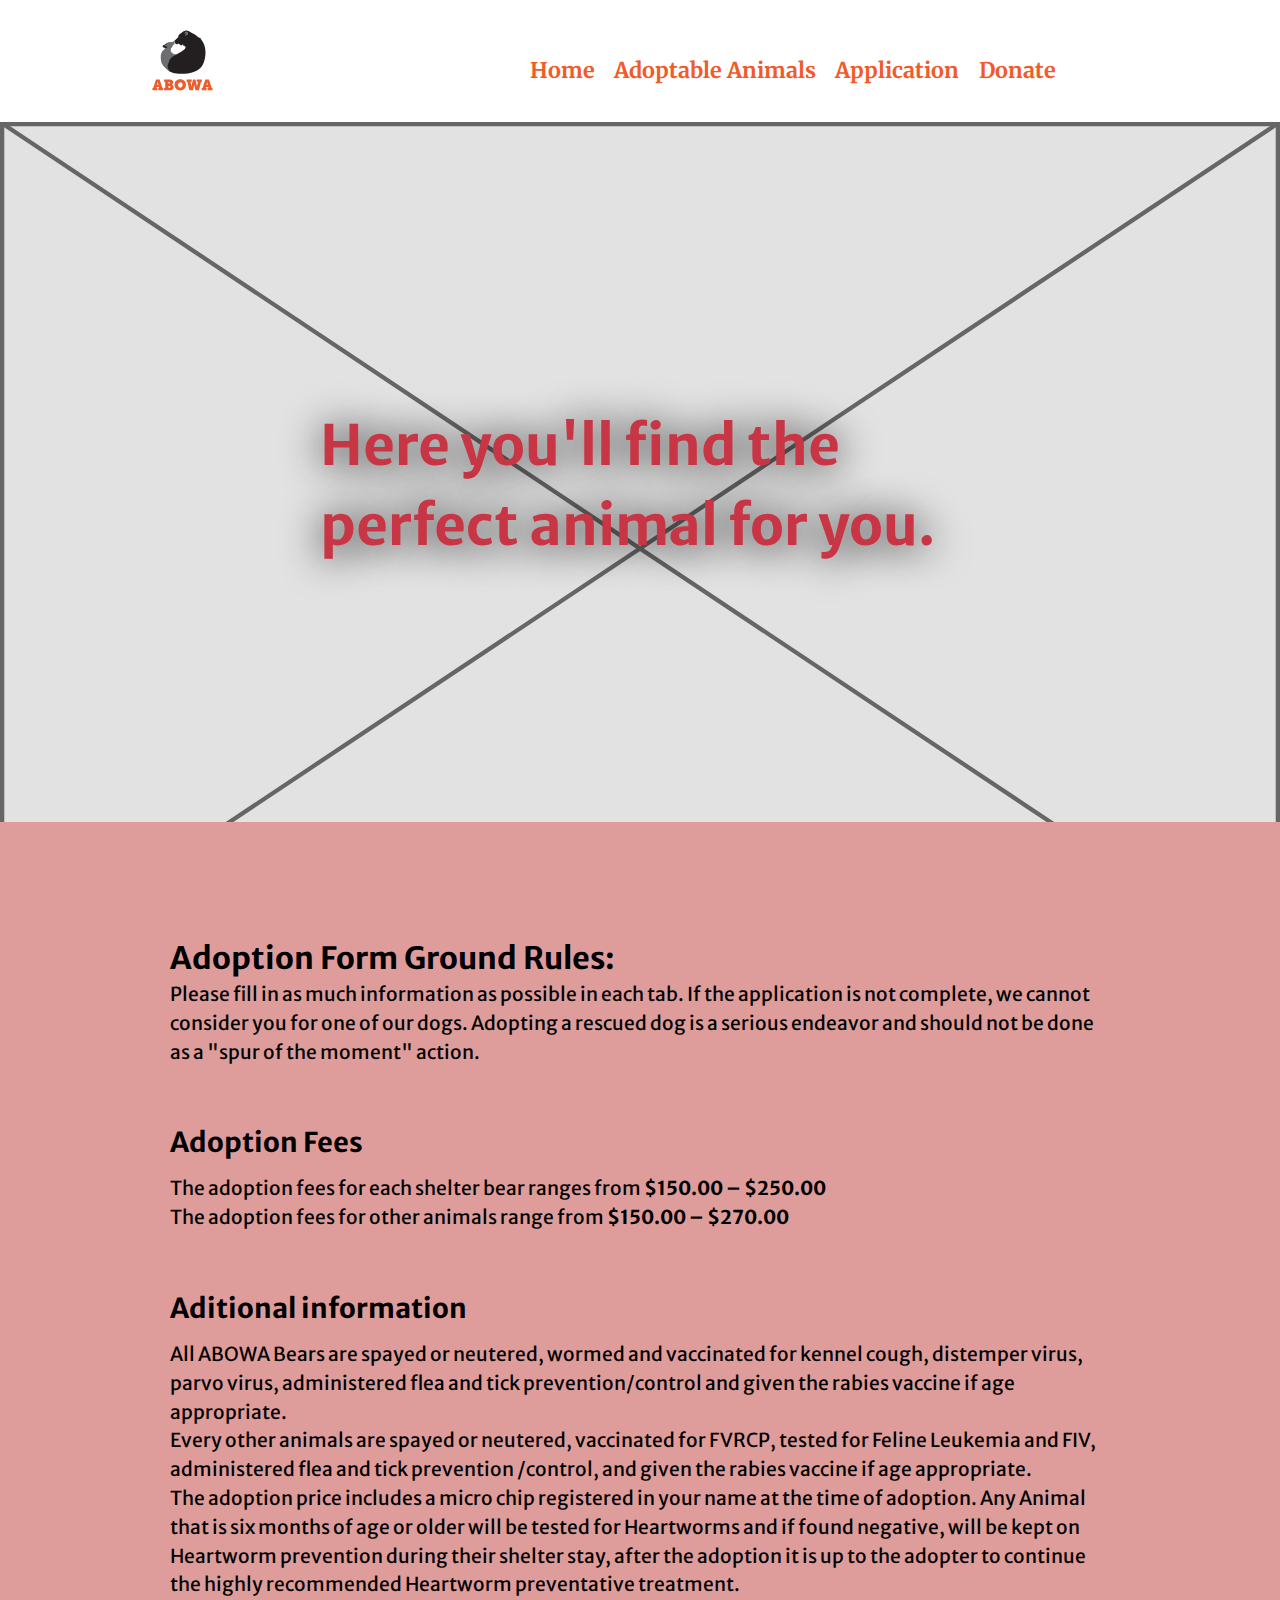
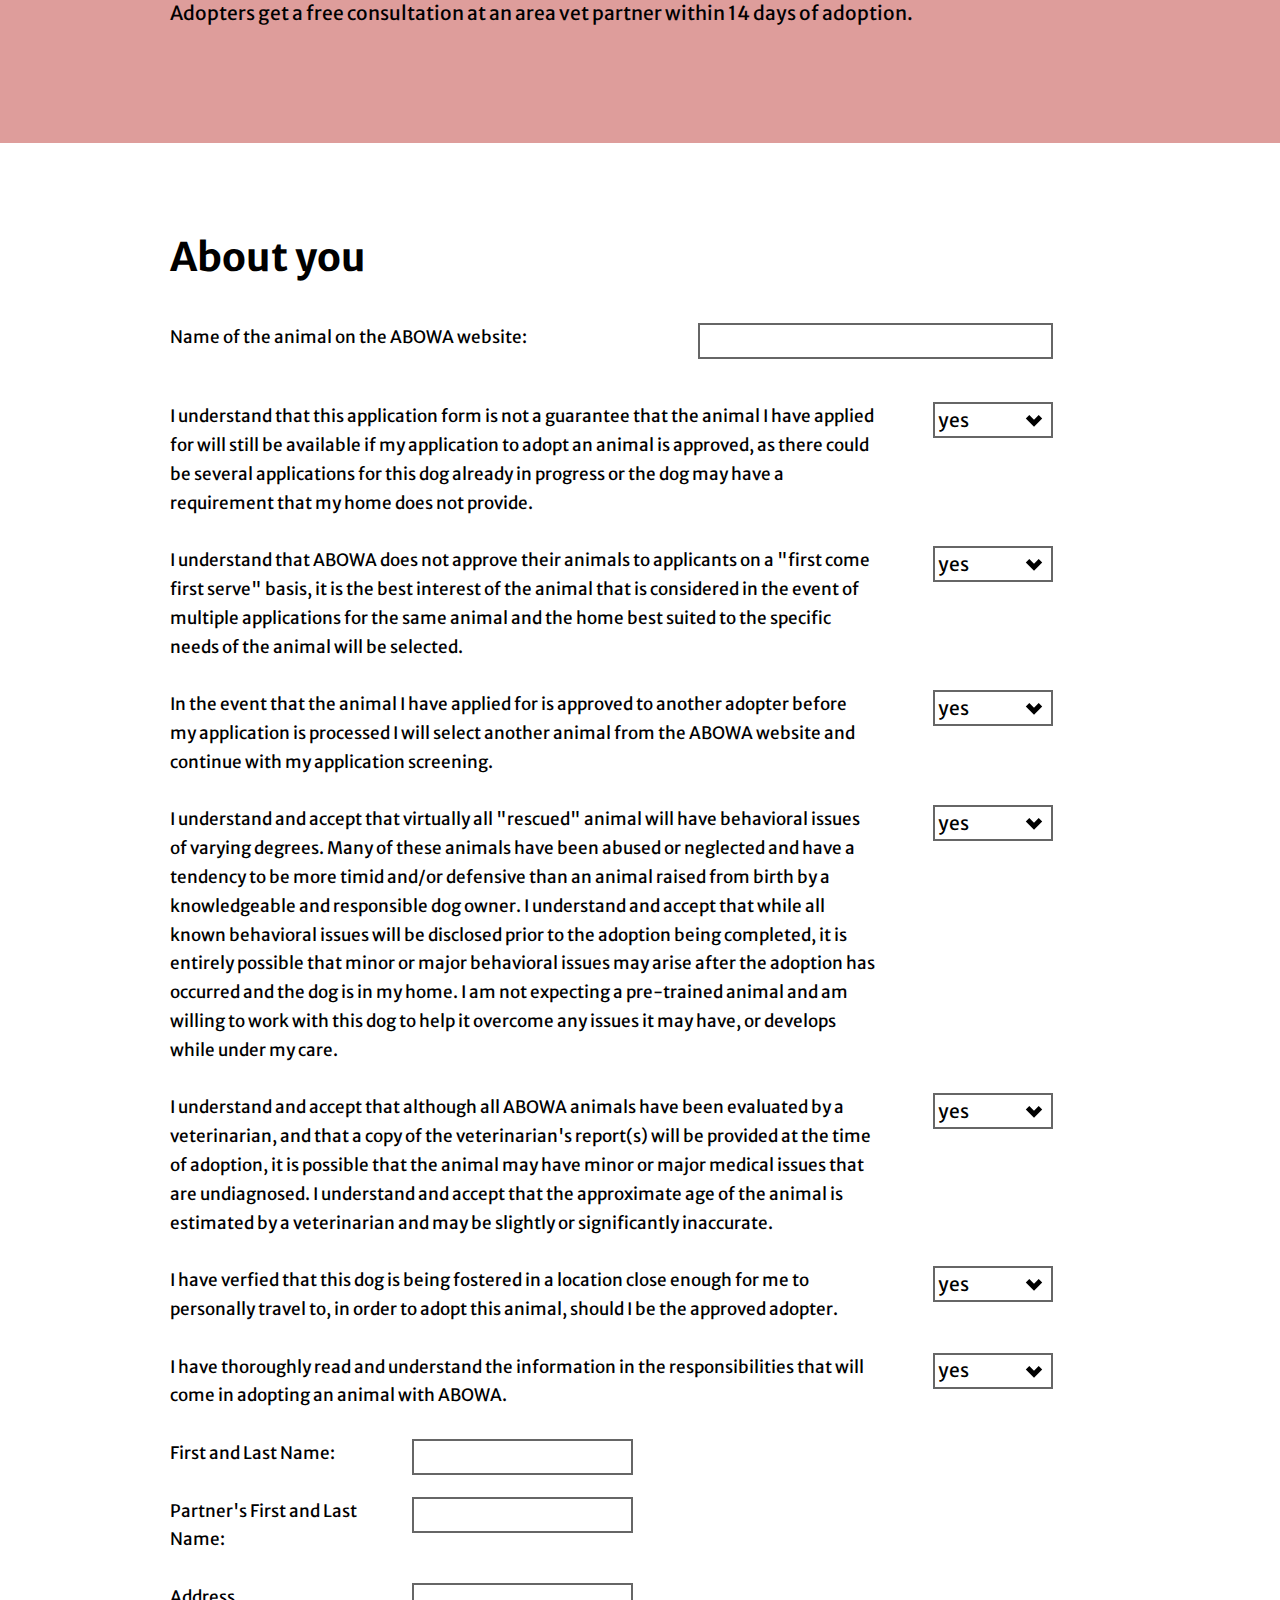
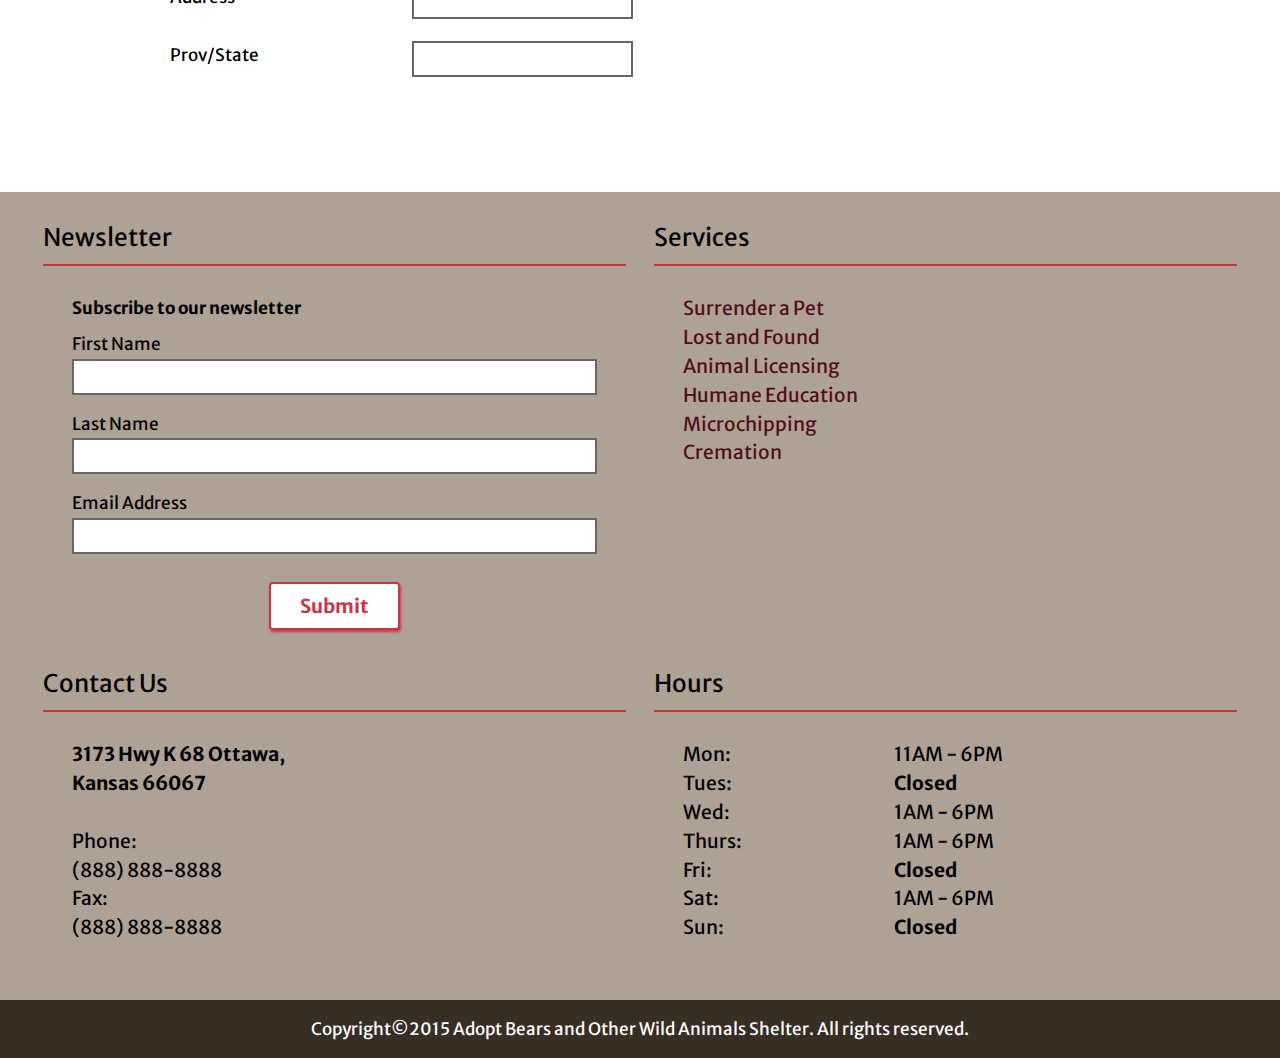
<file: form.html>
<!DOCTYPE html>
<html lang="en-ca">
<head>
  <meta charset="utf-8">
  <title>ABOWA</title>
  <meta name="viewport" content="width=device-width,initial-scale=1">
  <link href="images/favicon.ico" rel="shortcut icon">
  <link href="css/modules.css" rel="stylesheet">
  <link href="css/grid.css" rel="stylesheet">
  <link href="css/type.css" rel="stylesheet">
  <link href="css/main.css" rel="stylesheet">
  <link href="https://fonts.googleapis.com/css?family=Merriweather+Sans:400,700|Merriweather:400,700" rel="stylesheet">

</head>
<body>

  <ul class="skip-links">
    <li><a href="#nav">Jump to navigation</a></li>
    <li><a href="#main">Jump to main content</a></li>
  </ul>

  <header class="serif pad-t">
    <div class="grid gutter grid-bottom">
      <div class="unit [ xs-1 s-1 m-1-4 l-1-4 ] text-center push">
        <i class="icon i-64 text-center">
          <img src="images/bears.svg" alt="" aria-details="ABOWA Shelter Logo">
        </i>
      </div>
      <nav role="nav" id="nav" class="unit [ xs-1 s-1 m-3-4 l-3-4 ] ">
        <ul class="list-group-inline text-center">
          <li class="push-1-4"><a class="icon-link gutter-1-4 bold mega" href="index.html">Home</a></li>
          <li class="push-1-4"><a class="icon-link gutter-1-4 bold mega" href="rescue.html">Adoptable Animals</a></li>
          <li class="push-1-4"><a class="icon-link gutter-1-4 bold mega" href="form.html">Application</a></li>
          <li class="push-1-4"><a class="icon-link gutter-1-4 bold mega" href="#">Donate</a></li>
        </ul>
      </nav>
    </div>
  </header>

  <main role="main" id="main" class="">
    <section id="banner" class="unit [xs-1 s-1 m-1 l-1] banner">
      <div class="relative img-div img-banner">
        <div class="embed embed-3by2">
          <img class="embed-item img-flex" src="images/placeholder-3by2.svg" alt="" aria-details="A banner image of bears">
        </div>
        <div class="absolute pin-c pad-t call-to-action">
          <h1 class="tena push-0">Here you'll find the perfect animal for you.</h1>
        </div>
      </div>
    </section>

    <section class="pad-t-2 pad-b-2 gutter" id="about-us">
      <div class="wrapper island">
        <h2 class="pad-t push-0">Adoption Form Ground Rules:</h2>
        <p class="push-2">Please fill in as much information as possible in each tab. If the application is not complete, we cannot consider you for one of our dogs. Adopting a rescued dog is a serious endeavor and should not be done as a "spur of the moment" action.</p>
        <h3 class="push-1-2">Adoption Fees</h3>
        <p class="push-0">The adoption fees for each shelter bear ranges from <strong class="bold">$150.00 – $250.00</strong></p>
        <p class="push-2">The adoption fees for other animals range from <strong class="bold">$150.00 – $270.00</strong></p>
        <h3 class="push-1-2">Aditional information</h3>
        <p class="push-0">All ABOWA Bears are spayed or neutered, wormed and vaccinated for kennel cough, distemper virus, parvo virus, administered flea and tick prevention/control and given the rabies vaccine if age appropriate.</p>
        <p class="push-0">Every other animals are spayed or neutered, vaccinated for FVRCP, tested for Feline Leukemia and FIV, administered flea and tick prevention /control, and given the rabies vaccine if age appropriate.</p>
        <p class="push-0">The adoption price includes a micro chip registered in your name at the time of adoption. Any Animal that is six months of age or older will be tested for Heartworms and if found negative, will be kept on Heartworm prevention during their shelter stay, after the adoption it is up to the adopter to continue the highly recommended Heartworm preventative treatment.</p>
        <p>Adopters get a free consultation at an area vet partner within 14 days of adoption.</p>
      </div>
    </section>
    <section class="pad-t-2 pad-b-2 gutter wrapper">
    <form class="push-0 wrapper" action="index.html" method="post">
      <fieldset>
        <legend class="pad-t zetta push">About you</legend>
        <div class="grid">
          <div class="unit xs-1 s-1 m-1 l-1 pad-b push-1-2">
            <div class="grid">
              <div class="unit xs-1-2 s-1-2 m-1-2 l-1-2">
                <label class="milli" for="name-animal">Name of the animal on the ABOWA website:</label>
              </div>
              <div class="unit xs-1 s-1-2 m-1-2 l-1-2 gutter-2">
                <input type="text" name="name-animal" value="">
              </div>
            </div>
          </div>

          <div class="unit xs-1 s-1 m-1 l-1">
            <div class="grid">
              <div class="unit xs-1 s-2-3 m-3-4 l-3-4">
                <label for="understand">
                  <p class="milli">I understand that this application form is not a guarantee that the animal I have applied for will still be available if my application to adopt an animal is approved, as there could be several applications for this dog already in progress or the dog may have a requirement that my home does not provide.</p>
                </label>
              </div>
              <div class="unit xs-1-2 s-1-3 m-1-4 l-1-4 gutter-2">
                <select id="checkbox-1" name="understand">
                  <option value="yes-1">yes</option>
                  <option value="no-1">no</option>
                </select>
              </div>
            </div>
          </div>

          <div class="unit xs-1 s-1 m-1 l-1">
            <div class="grid">
              <div class="unit xs-1 s-2-3 m-3-4 l-3-4">
                <label for="if-not-approved">
                  <p class="milli">I understand that ABOWA does not approve their animals to applicants on a "first come first serve" basis, it is the best interest of the animal that is considered in the event of multiple applications for the same animal and the home best suited to the specific needs of the animal will be selected.</p>
                </label>
              </div>
              <div class="unit xs-1-2 s-1-3 m-1-4 l-1-4 gutter-2">
                <select id="checkbox-2" name="if-not-approved">
                  <option value="yes-2">yes</option>
                  <option value="no-2">no</option>
                </select>
              </div>
            </div>
          </div>

          <div class="unit xs-1 s-1 m-1 l-1">
            <div class="grid">
              <div class="unit xs-1 s-2-3 m-3-4 l-3-4">
                <label for="in-event">
                  <p class="milli">In the event that the animal I have applied for is approved to another adopter before my application is processed I will select another animal from the ABOWA website and continue with my application screening.</p>
                </label>
              </div>
              <div class="unit xs-1-2 s-1-3 m-1-4 l-1-4 gutter-2">
                <select id="checkbox-3" name="in-event">
                  <option value="yes-3">yes</option>
                  <option value="no-3">no</option>
                </select>
              </div>
            </div>
          </div>

          <div class="unit xs-1 s-1 m-1 l-1">
            <div class="grid">
              <div class="unit xs-1 s-2-3 m-3-4 l-3-4">
                <label for="behavioral">
                  <p class="milli"> I understand and accept that virtually all "rescued" animal will have behavioral issues of varying degrees. Many of these animals have been abused or neglected and have a tendency to be more timid and/or defensive than an animal raised from birth by a knowledgeable and responsible dog owner. I understand and accept that while all known behavioral issues will be disclosed prior to the adoption being completed, it is entirely possible that minor or major behavioral issues may arise after the adoption has occurred and the dog is in my home. I am not expecting a pre-trained animal and am willing to work with this dog to help it overcome any issues it may have, or develops while under my care.</p>
                </label>
              </div>
              <div class="unit xs-1-2 s-1-3 m-1-4 l-1-4 gutter-2">
                <select id="checkbox-4" name="behavioral">
                  <option value="yes-4">yes</option>
                  <option value="no-4">no</option>
                </select>
              </div>
            </div>
          </div>

          <div class="unit xs-1 s-1 m-1 l-1">
            <div class="grid">
              <div class="unit xs-1 s-2-3 m-3-4 l-3-4">
                <label for="health">
                  <p class="milli">I understand and accept that although all ABOWA animals have been evaluated by a veterinarian, and that a copy of the veterinarian's report(s) will be provided at the time of adoption, it is possible that the animal may have minor or major medical issues that are undiagnosed. I understand and accept that the approximate age of the animal is estimated by a veterinarian and may be slightly or significantly inaccurate.</p>
                </label>
              </div>
              <div class="unit xs-1-2 s-1-3 m-1-4 l-1-4 gutter-2">
                <select id="checkbox-5" name="health">
                  <option value="yes-5">yes</option>
                  <option value="no-5">no</option>
                </select>
              </div>
            </div>
          </div>

          <div class="unit xs-1 s-1 m-1 l-1">
            <div class="grid">
              <div class="unit xs-1 s-2-3 m-3-4 l-3-4">
                <label for="verified">
                  <p class="milli">I have verfied that this dog is being fostered in a location close enough for me to personally travel to, in order to adopt this animal, should I be the approved adopter.</p>
                </label>
              </div>
              <div class="unit xs-1-2 s-1-3 m-1-4 l-1-4 gutter-2">
                <select id="checkbox-6" name="verified">
                  <option value="yes-6">yes</option>
                  <option value="no-6">no</option>
                </select>
              </div>
            </div>
          </div>

          <div class="unit xs-1 s-1 m-1 l-1">
            <div class="grid">
              <div class="unit xs-1 s-2-3 m-3-4 l-3-4">
                <label for="verified">
                  <p class="milli">I have thoroughly read and understand the information in the responsibilities that will come in adopting an animal with ABOWA.</p>
                </label>
              </div>
              <div class="unit xs-1-2 s-1-3 m-1-4 l-1-4 gutter-2">
                <select id="checkbox-6" name="verified">
                  <option value="yes-6">yes</option>
                  <option value="no-6">no</option>
                </select>
              </div>
            </div>
          </div>
        </div>

        <div class="grid">
          <div class="unit xs-1-2 s-1-2 m-1-2 l-1-2">

            <div class="grid">
              <div class="unit xs-1-2 s-1-2 m-1-2 l-1-2 push">
                <label class="milli" id="first-last-name" for="first-last-name">First and Last Name:</label>
              </div>
              <div class="unit xs-1 s-1-2 m-1-2 l-1-2 gutter-1-4">
                <input type="text" name="first-last-name" value="">
              </div>
            </div>

            <div class="grid">
              <div class="unit xs-1-2 s-1-2 m-1-2 l-1-2 push">
                <label class="milli" id="partner-first-last-name" for="partner-first-last-name">Partner's First and Last Name:</label>
              </div>
              <div class="unit xs-1 s-1-2 m-1-2 l-1-2 gutter-1-4">
                <input type="text" name="partner-first-last-name" value="">
              </div>
            </div>

            <div class="grid">
              <div class="unit xs-1-2 s-1-2 m-1-2 l-1-2 push">
                <label class="milli" id="address" for="address">Address</label>
              </div>
              <div class="unit xs-1 s-1-2 m-1-2 l-1-2 gutter-1-4">
                <input type="text" name="address" value="">
              </div>
            </div>

            <div class="grid">
              <div class="unit xs-1-2 s-1-2 m-1-2 l-1-2 push">
                <label class="milli" id="province" for="province">Prov/State</label>
              </div>
              <div class="unit xs-1 s-1-2 m-1-2 l-1-2 gutter-1-4">
                <input type="text" name="province" value="">
              </div>
            </div>


          </div>
          <div class="unit xs-1-2 s-1-2 m-1-2 l-1-2">

          </div>
        </div>
      </fieldset>
    </form>
    </section>
  </main>

  <footer role="contentinfo" id="content-info" class="pad-t ad-info-footer">
    <section class="push">
      <div class="grid gutter">
        <div class="unit [xs-1 s-1 m-1-2 l-1-2] gutter-1-2" id="newsletter">
          <fieldset>
            <legend class="giga push-0 normal h3">Newsletter</legend>
            <hr>
            <p class="milli bold push-1-4 gutter">Subscribe to our newsletter</p>
            <div class="push-1-2 gutter">
              <form class="" action="index.html" method="post">
                <label class="milli" for="first-name">First Name</label>
                <input type="text" id="first-name" required>
              </form>
            </div>
            <div class="push-1-2 gutter">
              <form class="" action="index.html" method="post">
                <label class="milli" for="last-name">Last Name</label>
                <input type="text" id="last-name" required>
              </form>
            </div>
            <div class="push gutter">
              <form class="" action="index.html" method="post">
                <label class="milli" for="email">Email Address</label>
                <input type="email" id="email" required>
              </form>
            </div>
            <div class="text-center push-0">
              <button type="submit"  class="btn btn-ghost gutter bold" name="button">Submit</button>
            </div>
          </fieldset>
        </div>

        <div class="unit [xs-1 s-1 m-1-2 l-1-2] gutter-1-2" id="services">
          <h3 class="giga push-1-4 normal">Services</h3>
          <hr>
          <nav>
            <ul class="list-group gutter text-left">
              <li><p class=" push-0 inline icon-link footer-nav" href="">Surrender a Pet</p></li>
              <li><p class=" push-0 inline icon-link footer-nav" href="">Lost and Found</p></li>
              <li><p class=" push-0 inline icon-link footer-nav" href="">Animal Licensing</p></li>
              <li><p class=" push-0 inline icon-link footer-nav" href="">Humane Education</p></li>
              <li><p class=" push-0 inline icon-link footer-nav" href="">Microchipping</p></li>
              <li><p class=" push-0 inline icon-link footer-nav" href="">Cremation</p></li>
            </ul>
          </nav>
        </div>
        <div class="unit [xs-1 s-1 m-1-2 l-1-2] gutter-1-2 " id="contact-us">
          <h3 class="giga push-1-4 normal">Contact Us</h3>
          <hr>
          <div class=" gutter">
            <dl class="">
              <dt class="bold">3173 Hwy K 68 Ottawa,</dt><dd class="bold"> Kansas 66067</dd>
              <dt>Phone:</dt><dd class="push-0">(888) 888-8888</dd>
              <dt>Fax:</dt><dd>(888) 888-8888</dd>
            </dl>
          </div>
        </div>
        <div class="unit [xs-1 s-1 m-1-2 l-1-2] gutter-1-2" id="hours">
          <h3 class="giga push-1-4 normal"> Hours</h3>
          <hr>
          <dl class="list-group-inline gutter hours">
            <dt id="hours-day">Mon:</dt><dd class="push-0"> 11AM - 6PM</dd>
            <dt id="hours-day">Tues:</dt><dd class="push-0 bold">Closed</dd>
            <dt id="hours-day">Wed:</dt><dd class="push-0">1AM - 6PM</dd>
            <dt id="hours-day">Thurs:</dt><dd class="push-0">1AM - 6PM</dd>
            <dt id="hours-day">Fri:</dt><dd class="push-0 bold">Closed</dd>
            <dt id="hours-day">Sat:</dt><dd class="push-0">1AM - 6PM</dd>
            <dt id="hours-day">Sun:</dt><dd class="push-0 bold">Closed</dd>
          </dl>

        </div>

      </div>
    </section>

    <section class="copyright island-1-2 text-center">
      <small push-0 micro>Copyright©2015 Adopt Bears and Other Wild Animals Shelter.</small>
      <small push-0 micro>All rights reserved.</small>
    </section>
  </footer>

</body>
</html>
</file>
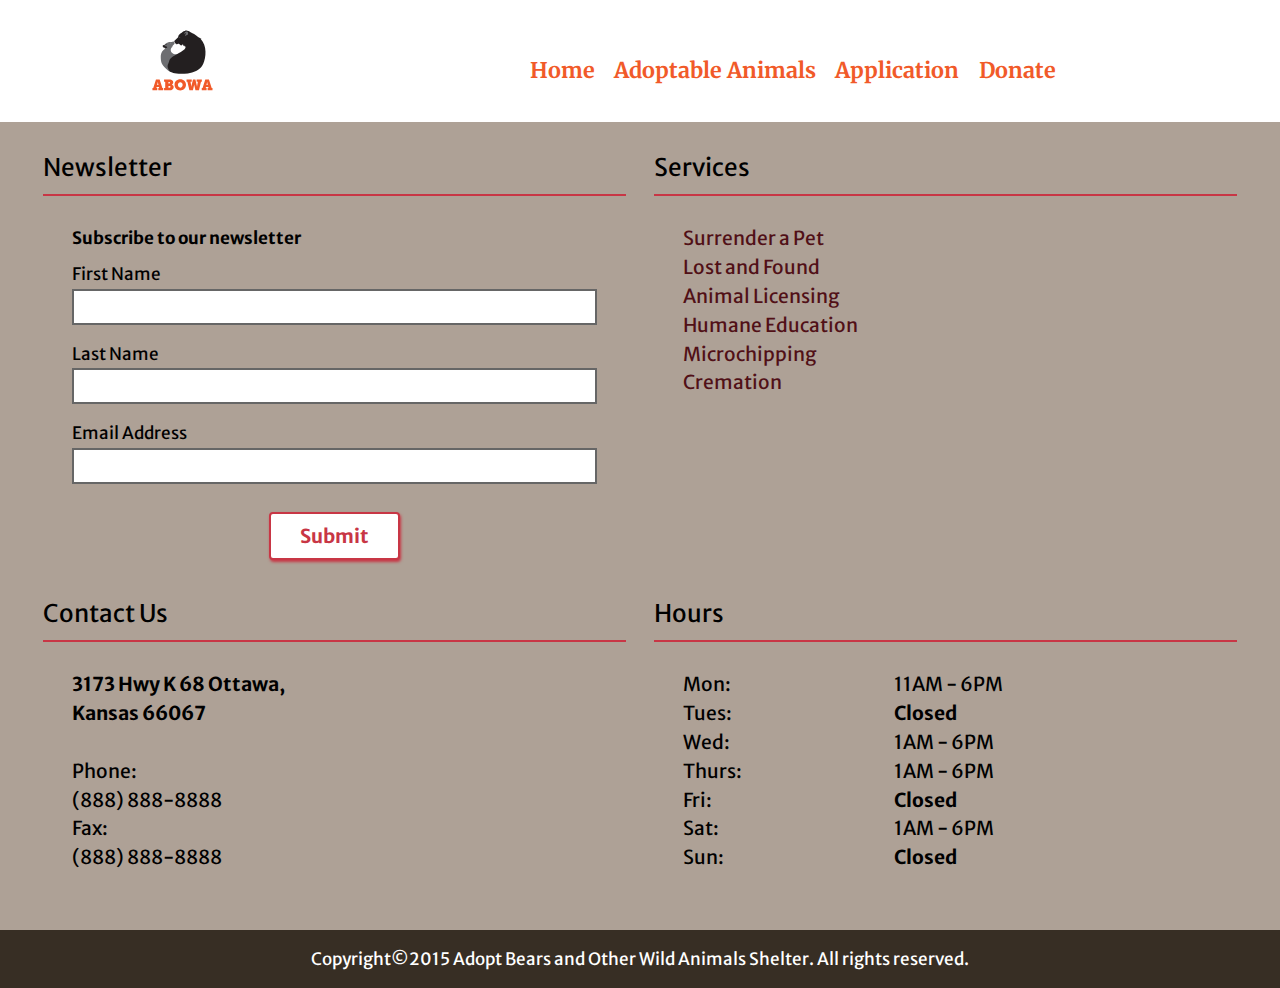
<file: forms.html>
<!DOCTYPE html>
<html lang="en-ca">
<head>
  <meta charset="utf-8">
  <title>ABOWA</title>
  <meta name="viewport" content="width=device-width,initial-scale=1">
  <link href="images/favicon.ico" rel="shortcut icon">
  <link href="css/modules.css" rel="stylesheet">
  <link href="css/grid.css" rel="stylesheet">
  <link href="css/type.css" rel="stylesheet">
  <link href="css/main.css" rel="stylesheet">
  <link href="https://fonts.googleapis.com/css?family=Merriweather+Sans:400,700|Merriweather:400,700" rel="stylesheet">

</head>
<body>

  <ul class="skip-links">
    <li><a href="#nav">Jump to navigation</a></li>
    <li><a href="#main">Jump to main content</a></li>
  </ul>

  <header class="serif pad-t">
    <div class="grid gutter grid-bottom">
      <div class="unit [ xs-1 s-1 m-1-4 l-1-4 ] text-center push">
        <i class="icon i-64 text-center">
          <img src="images/bears.svg" alt="" aria-details="ABOWA Shelter Logo">
        </i>
      </div>
      <nav role="nav" id="nav" class="unit [ xs-1 s-1 m-3-4 l-3-4 ] ">
        <ul class="list-group-inline text-center">
          <li class="push-1-4"><a class="icon-link gutter-1-4 bold mega" href="#index.html">Home</a></li>
          <li class="push-1-4"><a class="icon-link gutter-1-4 bold mega" href="rescue.html">Adoptable Animals</a></li>
          <li class="push-1-4"><a class="icon-link gutter-1-4 bold mega" href="form.html">Application</a></li>
          <li class="push-1-4"><a class="icon-link gutter-1-4 bold mega" href="#">Donate</a></li>
        </ul>
      </nav>
    </div>
  </header>

  <main role="main" id="main" class="">


  </main>

  <footer role="contentinfo" id="content-info" class="pad-t ad-info-footer">
    <section class="push">
      <div class="grid gutter">
        <div class="unit [xs-1 s-1 m-1-2 l-1-2] gutter-1-2" id="newsletter">
          <fieldset>
            <legend class="giga push-0 normal">Newsletter</legend>
            <hr>
            <p class="milli bold push-1-4 gutter">Subscribe to our newsletter</p>
            <div class="push-1-2 gutter">
              <form class="" action="index.html" method="post">
                <label class="milli" for="first-name">First Name</label>
                <input type="text" id="first-name" required>
              </form>
            </div>
            <div class="push-1-2 gutter">
              <form class="" action="index.html" method="post">
                <label class="milli" for="last-name">Last Name</label>
                <input type="text" id="last-name" required>
              </form>
            </div>
            <div class="push gutter">
              <form class="" action="index.html" method="post">
                <label class="milli" for="email">Email Address</label>
                <input type="email" id="email" required>
              </form>
            </div>
            <div class="text-center push-0">
              <button type="submit"  class="btn btn-ghost gutter bold" name="button">Submit</button>
            </div>
          </fieldset>
        </div>

        <div class="unit [xs-1 s-1 m-1-2 l-1-2] gutter-1-2" id="services">
          <h3 class="giga push-1-4 normal">Services</h3>
          <hr>
          <nav>
            <ul class="list-group gutter text-left">
              <li><p class=" push-0 inline icon-link footer-nav" href="">Surrender a Pet</p></li>
              <li><p class=" push-0 inline icon-link footer-nav" href="">Lost and Found</p></li>
              <li><p class=" push-0 inline icon-link footer-nav" href="">Animal Licensing</p></li>
              <li><p class=" push-0 inline icon-link footer-nav" href="">Humane Education</p></li>
              <li><p class=" push-0 inline icon-link footer-nav" href="">Microchipping</p></li>
              <li><p class=" push-0 inline icon-link footer-nav" href="">Cremation</p></li>
            </ul>
          </nav>
        </div>
        <div class="unit [xs-1 s-1 m-1-2 l-1-2] gutter-1-2 " id="contact-us">
          <h3 class="giga push-1-4 normal">Contact Us</h3>
          <hr>
          <div class=" gutter">
            <dl class="">
              <dt class="bold">3173 Hwy K 68 Ottawa,</dt><dd class="bold"> Kansas 66067</dd>
              <dt>Phone:</dt><dd class="push-0">(888) 888-8888</dd>
              <dt>Fax:</dt><dd>(888) 888-8888</dd>
            </dl>
          </div>
        </div>
        <div class="unit [xs-1 s-1 m-1-2 l-1-2] gutter-1-2" id="hours">
          <h3 class="giga push-1-4 normal"> Hours</h3>
          <hr>
          <dl class="list-group-inline gutter hours">
            <dt id="hours-day">Mon:</dt><dd class="push-0"> 11AM - 6PM</dd>
            <dt id="hours-day">Tues:</dt><dd class="push-0 bold">Closed</dd>
            <dt id="hours-day">Wed:</dt><dd class="push-0">1AM - 6PM</dd>
            <dt id="hours-day">Thurs:</dt><dd class="push-0">1AM - 6PM</dd>
            <dt id="hours-day">Fri:</dt><dd class="push-0 bold">Closed</dd>
            <dt id="hours-day">Sat:</dt><dd class="push-0">1AM - 6PM</dd>
            <dt id="hours-day">Sun:</dt><dd class="push-0 bold">Closed</dd>
          </dl>

        </div>

      </div>
    </section>

    <section class="copyright island-1-2 text-center">
      <small push-0 micro>Copyright©2015 Adopt Bears and Other Wild Animals Shelter.</small>
      <small push-0 micro>All rights reserved.</small>
    </section>
  </footer>

</body>
</html>
</file>
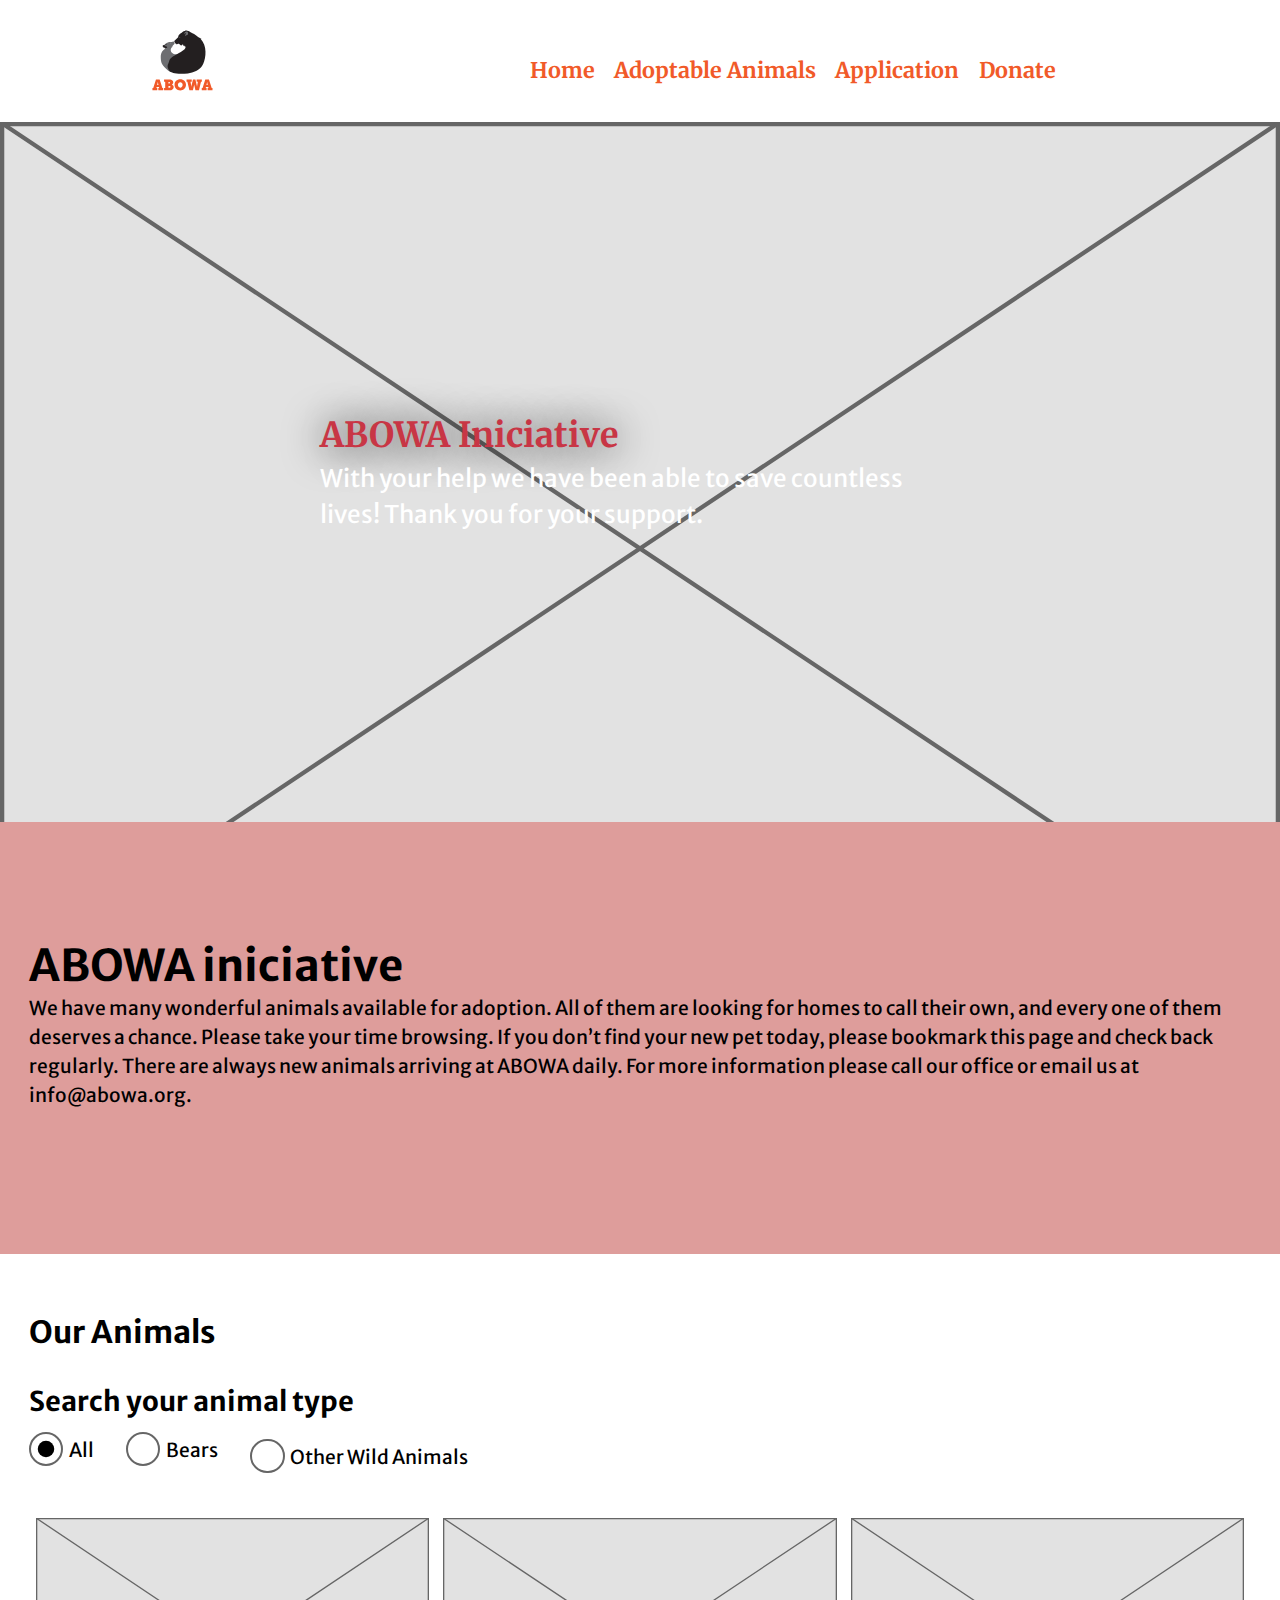
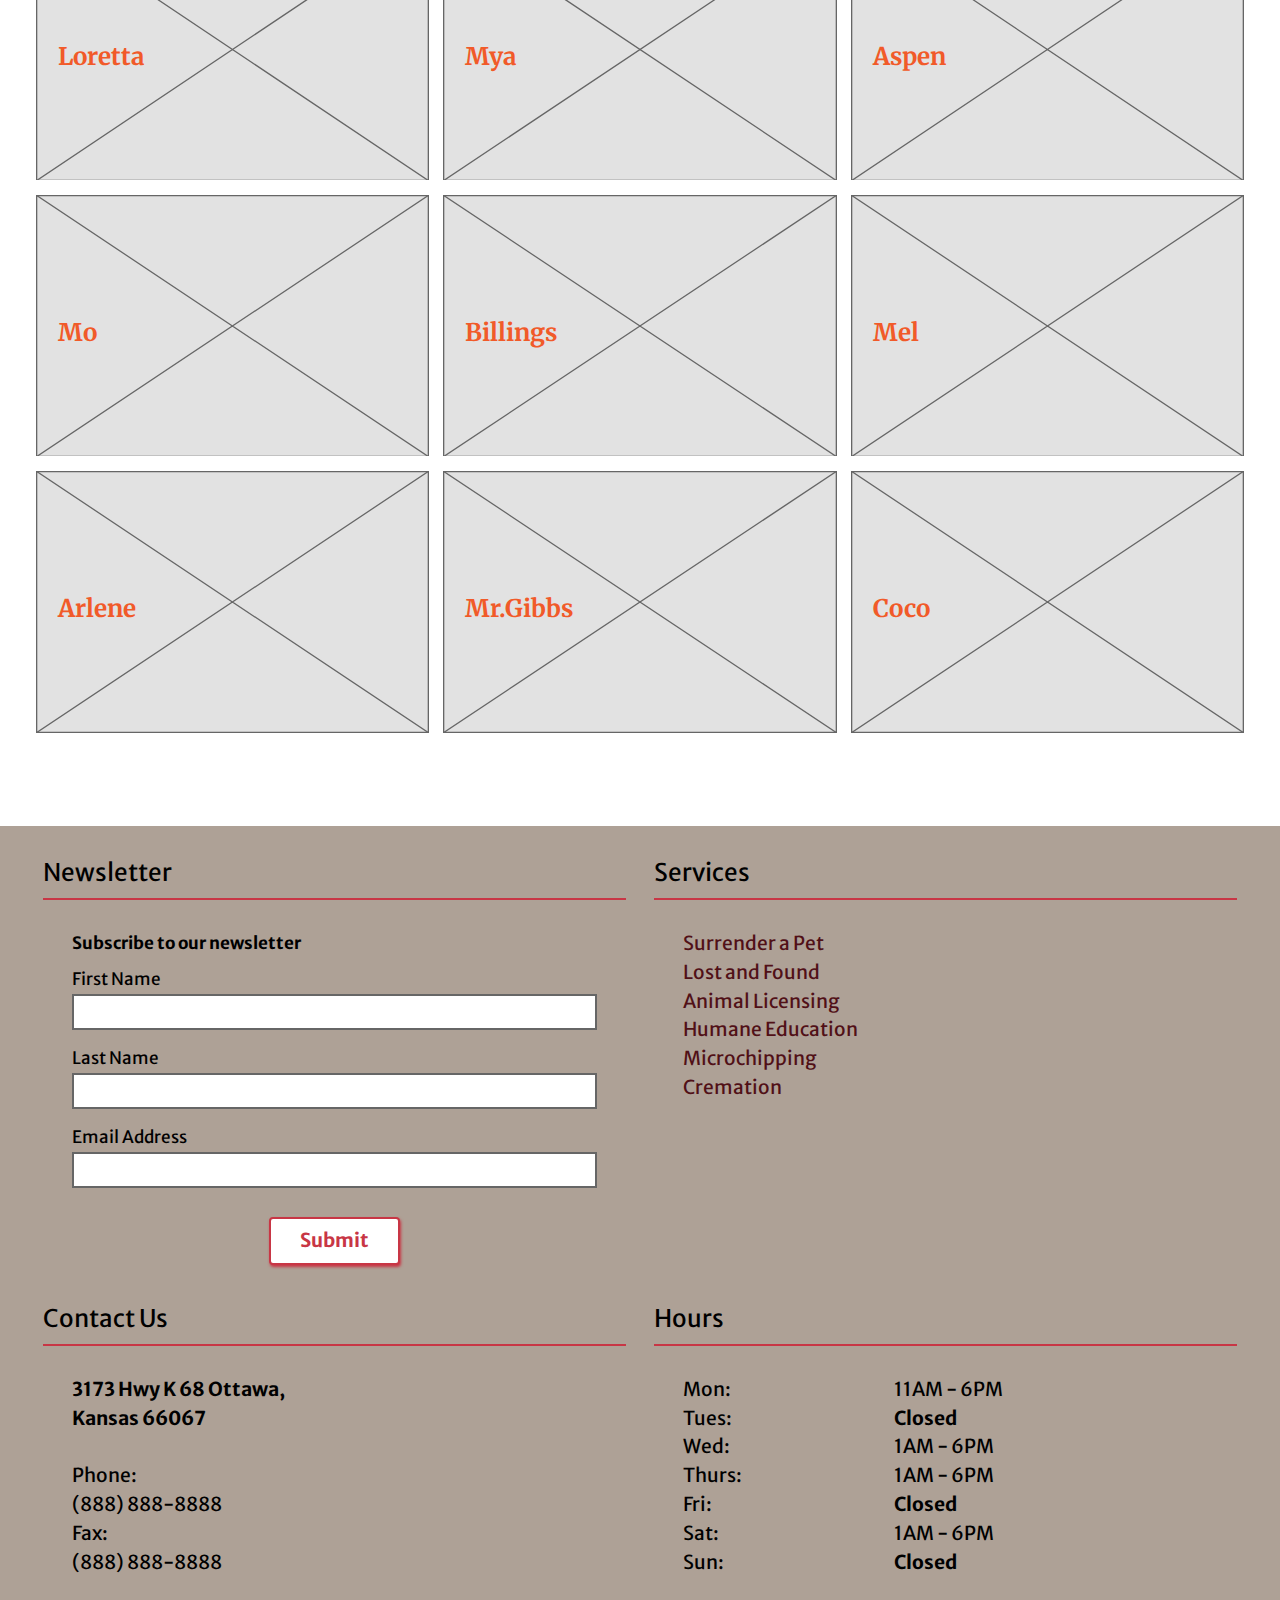
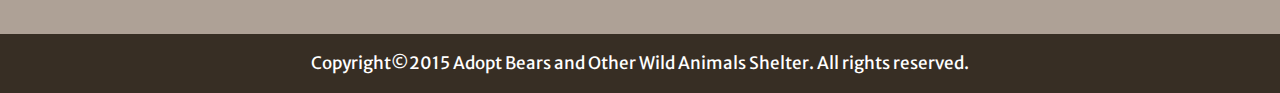
<file: rescue.html>
<!DOCTYPE html>
<html lang="en-ca">
<head>
  <meta charset="utf-8">
  <title>ABOWA</title>
  <meta name="viewport" content="width=device-width,initial-scale=1">
  <link href="images/favicon.ico" rel="shortcut icon">
  <link href="css/modules.css" rel="stylesheet">
  <link href="css/grid.css" rel="stylesheet">
  <link href="css/type.css" rel="stylesheet">
  <link href="css/main.css" rel="stylesheet">
  <link href="https://fonts.googleapis.com/css?family=Merriweather+Sans:400,700|Merriweather:400,700" rel="stylesheet">

</head>
<body>

  <ul class="skip-links">
    <li><a href="#nav">Jump to navigation</a></li>
    <li><a href="#main">Jump to main content</a></li>
  </ul>

  <header class="serif pad-t">
    <div class="grid gutter grid-bottom">
      <div class="unit [ xs-1 s-1 m-1-4 l-1-4 ] text-center push">
        <i class="icon i-64 text-center">
          <img src="images/bears.svg" alt="" aria-details="ABOWA Shelter Logo">
        </i>
      </div>
      <nav role="nav" id="nav" class="unit [ xs-1 s-1 m-3-4 l-3-4 ] ">
        <ul class="list-group-inline text-center">
          <li class="push-1-4"><a class="icon-link gutter-1-4 bold mega" href="index.html">Home</a></li>
          <li class="push-1-4"><a class="icon-link gutter-1-4 bold mega" href="rescue.html">Adoptable Animals</a></li>
          <li class="push-1-4"><a class="icon-link gutter-1-4 bold mega" href="form.html">Application</a></li>
          <li class="push-1-4"><a class="icon-link gutter-1-4 bold mega" href="#">Donate</a></li>
        </ul>
      </nav>
    </div>
  </header>

  <main role="main" id="main">
    <section id="banner" class="unit [xs-1 s-1 m-1 l-1] banner">
      <div class="relative img-div img-banner">
        <div class="embed embed-3by2">
          <img class="embed-item img-flex" src="images/placeholder-3by2.svg" alt="" aria-details="A banner image of bears">
        </div>
        <div class="absolute pin-c pad-t call-to-action">
          <h1 class="Giga push-0 serif bold">ABOWA Iniciative</h1>
          <p class="giga">With your help we have been able to save countless lives! Thank you for your support.</p>
        </div>
      </div>
    </section>
    <section class="gutter  pad-t-2 pad-b-2" id="about-us">
      <h2 class="yotta push-0 pad-t-2">ABOWA iniciative</h2>
      <p class="pad-b-2">We have many wonderful animals available for adoption. All of them are looking for homes to call their own, and every one of them deserves a chance. Please take your time browsing. If you don’t find your new pet today, please bookmark this page and check back regularly. There are always new animals arriving at ABOWA daily. For more information please call our office or email us at info@abowa.org.</p>
    </section>

    <section class="animals grid adoptable-animals gutter pad-b-2" >
      <div class="unit [xs-1-2 s-1 m-1 l-1]">
        <h2 class="pad-t-2">Our Animals</h2>
      </div>
      <div class="unit [xs-1 s-1 m-1 l-1] w-1 push all-animal-list">
        <h3 class="push-none pad-b-1-2">Search your animal type</h3>
        <input id="all-animals" type="radio" name="filter" checked>
        <label class="push-r-1-2 push-1-2" for="all-animals">All</label>
        <input class="all-bears" id="all-bears" type="radio" name="filter">
        <label class="gutter-1-2 push-1-2" for="all-bears">Bears</label>
        <input class="other-animals" id="other-animals" type="radio" name="filter">
        <label class="gutter-1-2" for="other-animals">Other Wild Animals</label>
        <ul class="grid list-group animal-list pad-t">

          <li class="unit [ xs-1 s-1 m-1-3 l-1-3 ] island-1-4 relative crop hover-box all-animal-select bears-select">
            <div class="embed embed-3by2 gutter">
              <img class="embed-item" src="images/placeholder-3by2.svg" alt="" aria-details="An image of Loretta the 4 year old brown bear">

              <div class="hover-box-caption island w-1 absolute">
                <p class="push-0 milli not-bold">Brown Bear</p>
                <p class="push-0 micro not-bold">4 years old </p>
              </div>
            </div>
            <p class="animal-name giga bold serif absolute pin-cl pad-t-1-2 gutter">Loretta</p>
          </li>

          <li class="unit [ xs-1 s-1 m-1-3 l-1-3 ] island-1-4 relative crop hover-box all-animal-select bears-select">
            <div class="embed embed-3by2">
              <img class="embed-item" src="images/placeholder-3by2.svg" alt="" aria-details="An image of Mya the 8 year-old Panda bear">
              <div class="hover-box-caption island w-1 absolute">
                <p class="push-0 milli not-bold">Panda Bear</p>
                <p class="push-0 micro not-bold">8 years old </p>
              </div>
            </div>
            <p class="animal-name giga bold serif absolute pin-cl pad-t-1-2 gutter">Mya</p>
          </li>

          <li class="unit [ xs-1 s-1 m-1-3 l-1-3 ] island-1-4 relative crop hover-box all-animal-select bears-select">
            <div class="embed embed-3by2">
              <img class="embed-item" src="images/placeholder-3by2.svg" alt="" aria-details="An image of Aspen the 3 month-old American black bear cub">
              <div class="hover-box-caption island w-1 absolute">
                <p class="push-0 milli not-bold">American Black Bear</p>
                <p class="push-0 micro not-bold">3 months old </p>
              </div>
            </div>
            <p class="animal-name giga bold serif absolute pin-cl pad-t-1-2 gutter">Aspen</p>
          </li>

          <li class="unit [ xs-1 s-1 m-1-3 l-1-3 ] island-1-4 relative crop hover-box all-animal-select bears-select">
            <div class="embed embed-3by2">
              <img class="embed-item" src="images/placeholder-3by2.svg" alt="" aria-details="An image of Mo the 5 years-old Polar bear">
              <div class="hover-box-caption island w-1 absolute">
                <p class="push-0 milli not-bold">Polar Bear</p>
                <p class="push-0 micro not-bold">5 years old </p>
              </div>
            </div>
            <p class="animal-name giga bold serif absolute pin-cl pad-t-1-2 gutter">Mo</p>
          </li>

          <li class="unit [ xs-1 s-1 m-1-3 l-1-3 ] island-1-4 relative crop hover-box all-animal-select other-animals-select">
            <div class="embed embed-3by2">
              <img class="embed-item" src="images/placeholder-3by2.svg" alt="" aria-details="An image of Billings the 2 years-old Sea Otter">
              <div class="hover-box-caption island w-1 absolute">
                <p class="push-0 milli not-bold">Sea Otter</p>
                <p class="push-0 micro not-bold">2 years old </p>
              </div>
            </div>
            <p class="animal-name giga bold serif absolute pin-cl pad-t-1-2 gutter">Billings</p>
          </li>

          <li class="unit [ xs-1 s-1 m-1-3 l-1-3 ] island-1-4 relative crop hover-box all-animal-select other-animals-select">
            <div class="embed embed-3by2">
              <img class="embed-item" src="images/placeholder-3by2.svg" alt="" aria-details="An image of Mel the 1 year-old Red Panda">
              <div class="hover-box-caption island w-1 absolute">
                <p class="push-0 milli not-bold">Red Panda</p>
                <p class="push-0 micro not-bold">1 years old </p>
              </div>
            </div>
            <p class="animal-name giga bold serif absolute pin-cl pad-t-1-2 gutter">Mel</p>
          </li>

          <li class="unit [ xs-1 s-1 m-1-3 l-1-3 ] island-1-4 relative crop hover-box all-animal-select other-animals-select">
            <div class="embed embed-3by2">
              <img class="embed-item" src="images/placeholder-3by2.svg" alt="" aria-details="An image of Arlene the 4 year-old Chimpanzee">
              <div class="hover-box-caption island w-1 absolute">
                <p class="push-0 milli not-bold">Chimpanzee Monkey</p>
                <p class="push-0 micro not-bold">4 years old </p>
              </div>
            </div>
            <p class="animal-name giga bold serif absolute pin-cl pad-t-1-2 gutter">Arlene</p>
          </li>

          <li class="unit [ xs-1 s-1 m-1-3 l-1-3 ] island-1-4 relative crop hover-box all-animal-select other-animals-select">
            <div class="embed embed-3by2">
              <img class="embed-item" src="images/placeholder-3by2.svg" alt="" aria-details="An image of Mr.Gibbs the 7 year-old Giraffe">
              <div class="hover-box-caption island w-1 absolute">
                <p class="push-0 milli not-bold">Northern Giraffe</p>
                <p class="push-0 micro not-bold">7 years old</p>
              </div>
            </div>
            <p class="animal-name giga bold serif absolute pin-cl pad-t-1-2 gutter">Mr.Gibbs</p>
          </li>

          <li class="unit [ xs-1 s-1 m-1-3 l-1-3 ] island-1-4 relative crop hover-box all-animal-select other-animals-select">
            <div class="embed embed-3by2">
              <img class="embed-item" src="images/placeholder-3by2.svg" alt="" aria-details="An image of Mr.Gibbs the 7 year-old Giraffe">
              <div class="hover-box-caption island w-1 absolute">
                <p class="push-0 milli not-bold">Koala Bear</p>
                <p class="push-0 micro not-bold">2 years old</p>
              </div>
            </div>
            <p class="animal-name giga bold serif absolute pin-cl pad-t-1-2 gutter">Coco</p>
          </li>

        </ul>
      </div>

    </section>
  </main>


  <footer role="contentinfo" id="content-info" class="pad-t ad-info-footer">
    <section class="push">
      <div class="grid gutter">
        <div class="unit [xs-1 s-1 m-1-2 l-1-2] gutter-1-2" id="newsletter">
          <fieldset>
            <legend class="giga push-0 normal h3">Newsletter</legend>
            <hr>
            <p class="milli bold push-1-4 gutter">Subscribe to our newsletter</p>
            <div class="push-1-2 gutter">
              <form class="" action="index.html" method="post">
                <label class="milli" for="first-name">First Name</label>
                <input type="text" id="first-name" required>
              </form>
            </div>
            <div class="push-1-2 gutter">
              <form class="" action="index.html" method="post">
                <label class="milli" for="last-name">Last Name</label>
                <input type="text" id="last-name" required>
              </form>
            </div>
            <div class="push gutter">
              <form class="" action="index.html" method="post">
                <label class="milli" for="email">Email Address</label>
                <input type="email" id="email" required>
              </form>
            </div>
            <div class="text-center push-0">
              <button type="submit"  class="btn btn-ghost gutter bold" name="button">Submit</button>
            </div>
          </fieldset>
        </div>

        <div class="unit [xs-1 s-1 m-1-2 l-1-2] gutter-1-2" id="services">
          <h3 class="giga push-1-4 normal">Services</h3>
          <hr>
          <nav>
            <ul class="list-group gutter text-left">
              <li><a class="icon-link footer-nav" href="">Surrender a Pet</a></li>
              <li><a class="icon-link footer-nav" href="">Lost and Found</a></li>
              <li><a class="icon-link footer-nav" href="">Animal Licensing</a></li>
              <li><a class="icon-link footer-nav" href="">Humane Education</a></li>
              <li><a class="icon-link footer-nav" href="">Microchipping</a></li>
              <li><a class="icon-link footer-nav" href="">Cremation</a></li>
            </ul>
          </nav>
        </div>
        <div class="unit [xs-1 s-1 m-1-2 l-1-2] gutter-1-2 " id="contact-us">
          <h3 class="giga push-1-4 normal">Contact Us</h3>
          <hr>
          <div class=" gutter">
            <dl class="">
              <dt class="bold">3173 Hwy K 68 Ottawa,</dt><dd class="bold"> Kansas 66067</dd>
              <dt>Phone:</dt><dd class="push-0">(888) 888-8888</dd>
              <dt>Fax:</dt><dd>(888) 888-8888</dd>
            </dl>
          </div>
        </div>
        <div class="unit [xs-1 s-1 m-1-2 l-1-2] gutter-1-2" id="hours">
          <h3 class="giga push-1-4 normal"> Hours</h3>
          <hr>
          <dl class="list-group-inline gutter hours">
            <dt id="hours-day">Mon:</dt><dd class="push-0"> 11AM - 6PM</dd>
            <dt id="hours-day">Tues:</dt><dd class="push-0 bold">Closed</dd>
            <dt id="hours-day">Wed:</dt><dd class="push-0">1AM - 6PM</dd>
            <dt id="hours-day">Thurs:</dt><dd class="push-0">1AM - 6PM</dd>
            <dt id="hours-day">Fri:</dt><dd class="push-0 bold">Closed</dd>
            <dt id="hours-day">Sat:</dt><dd class="push-0">1AM - 6PM</dd>
            <dt id="hours-day">Sun:</dt><dd class="push-0 bold">Closed</dd>
          </dl>

        </div>

      </div>
    </section>

    <section class="copyright island-1-2 text-center">
      <small push-0 micro>Copyright©2015 Adopt Bears and Other Wild Animals Shelter.</small>
      <small push-0 micro>All rights reserved.</small>
    </section>
  </footer>

</body>
</html>
</file>
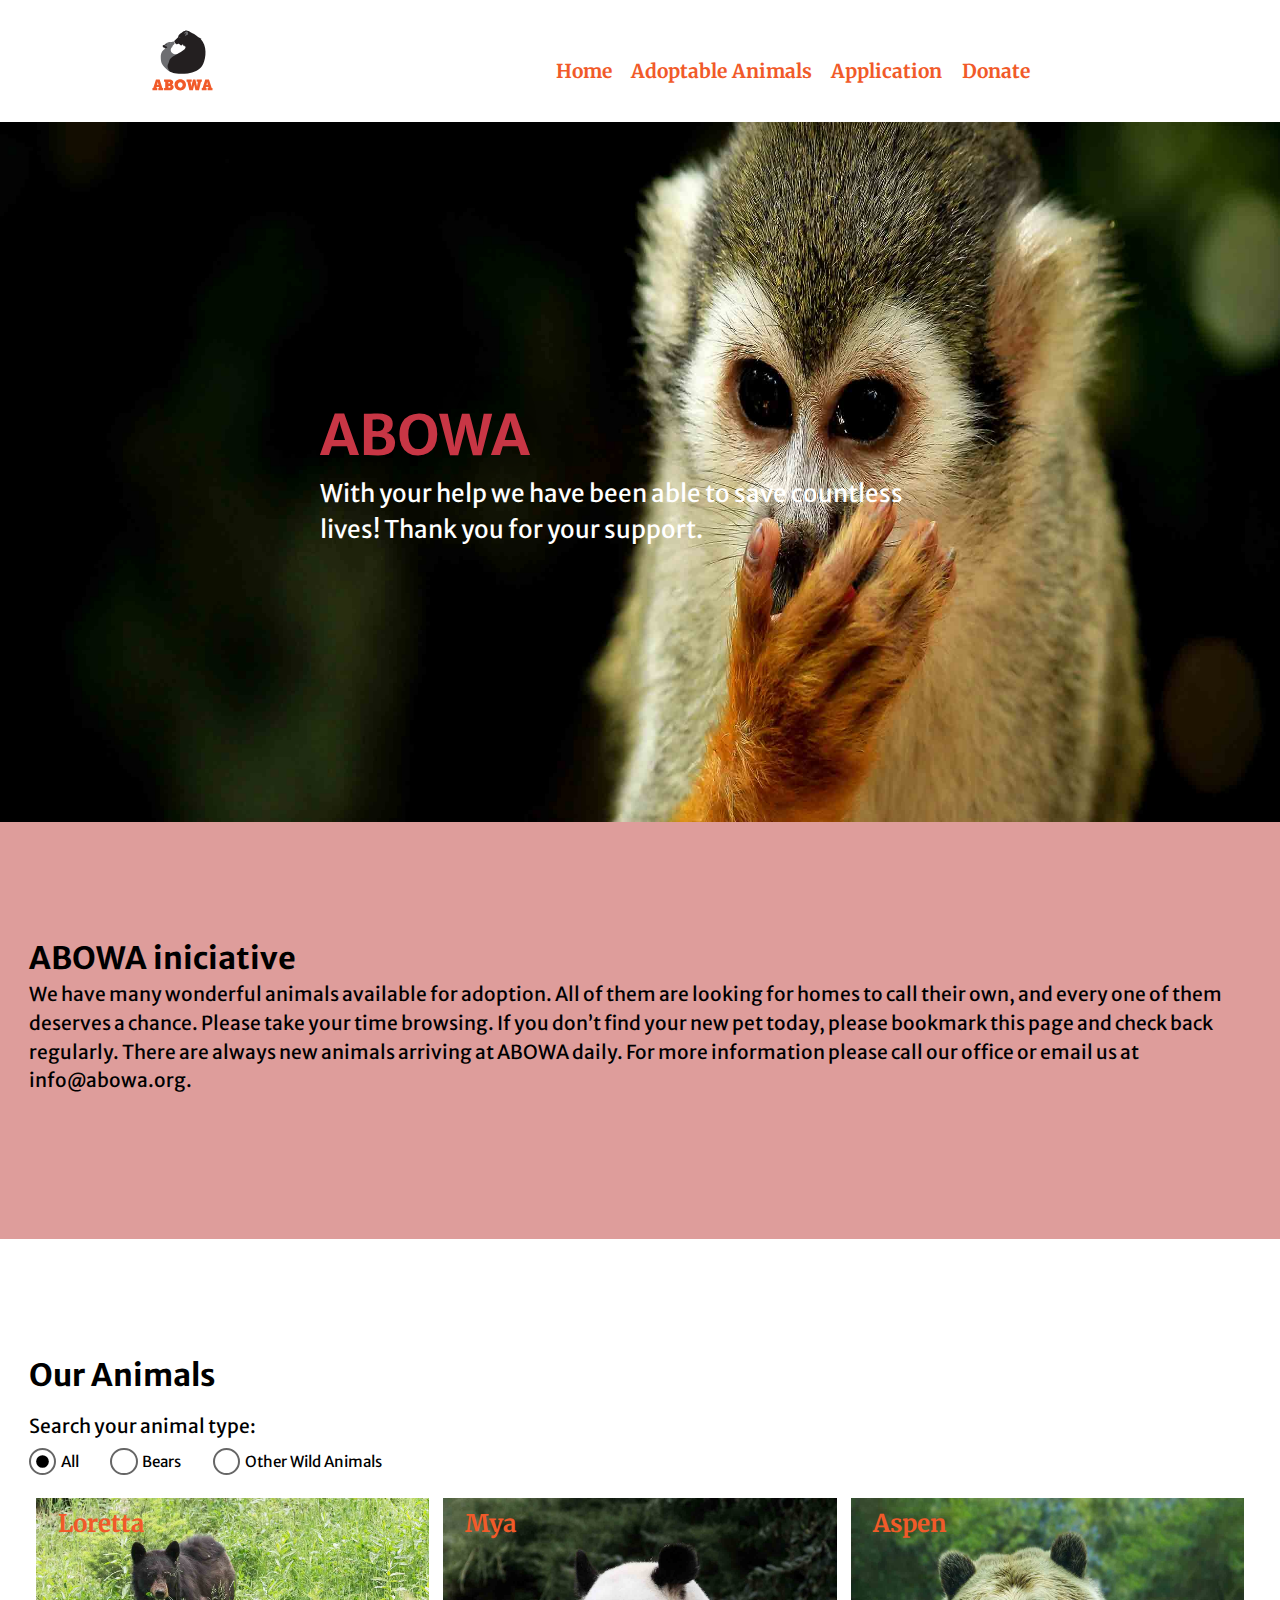
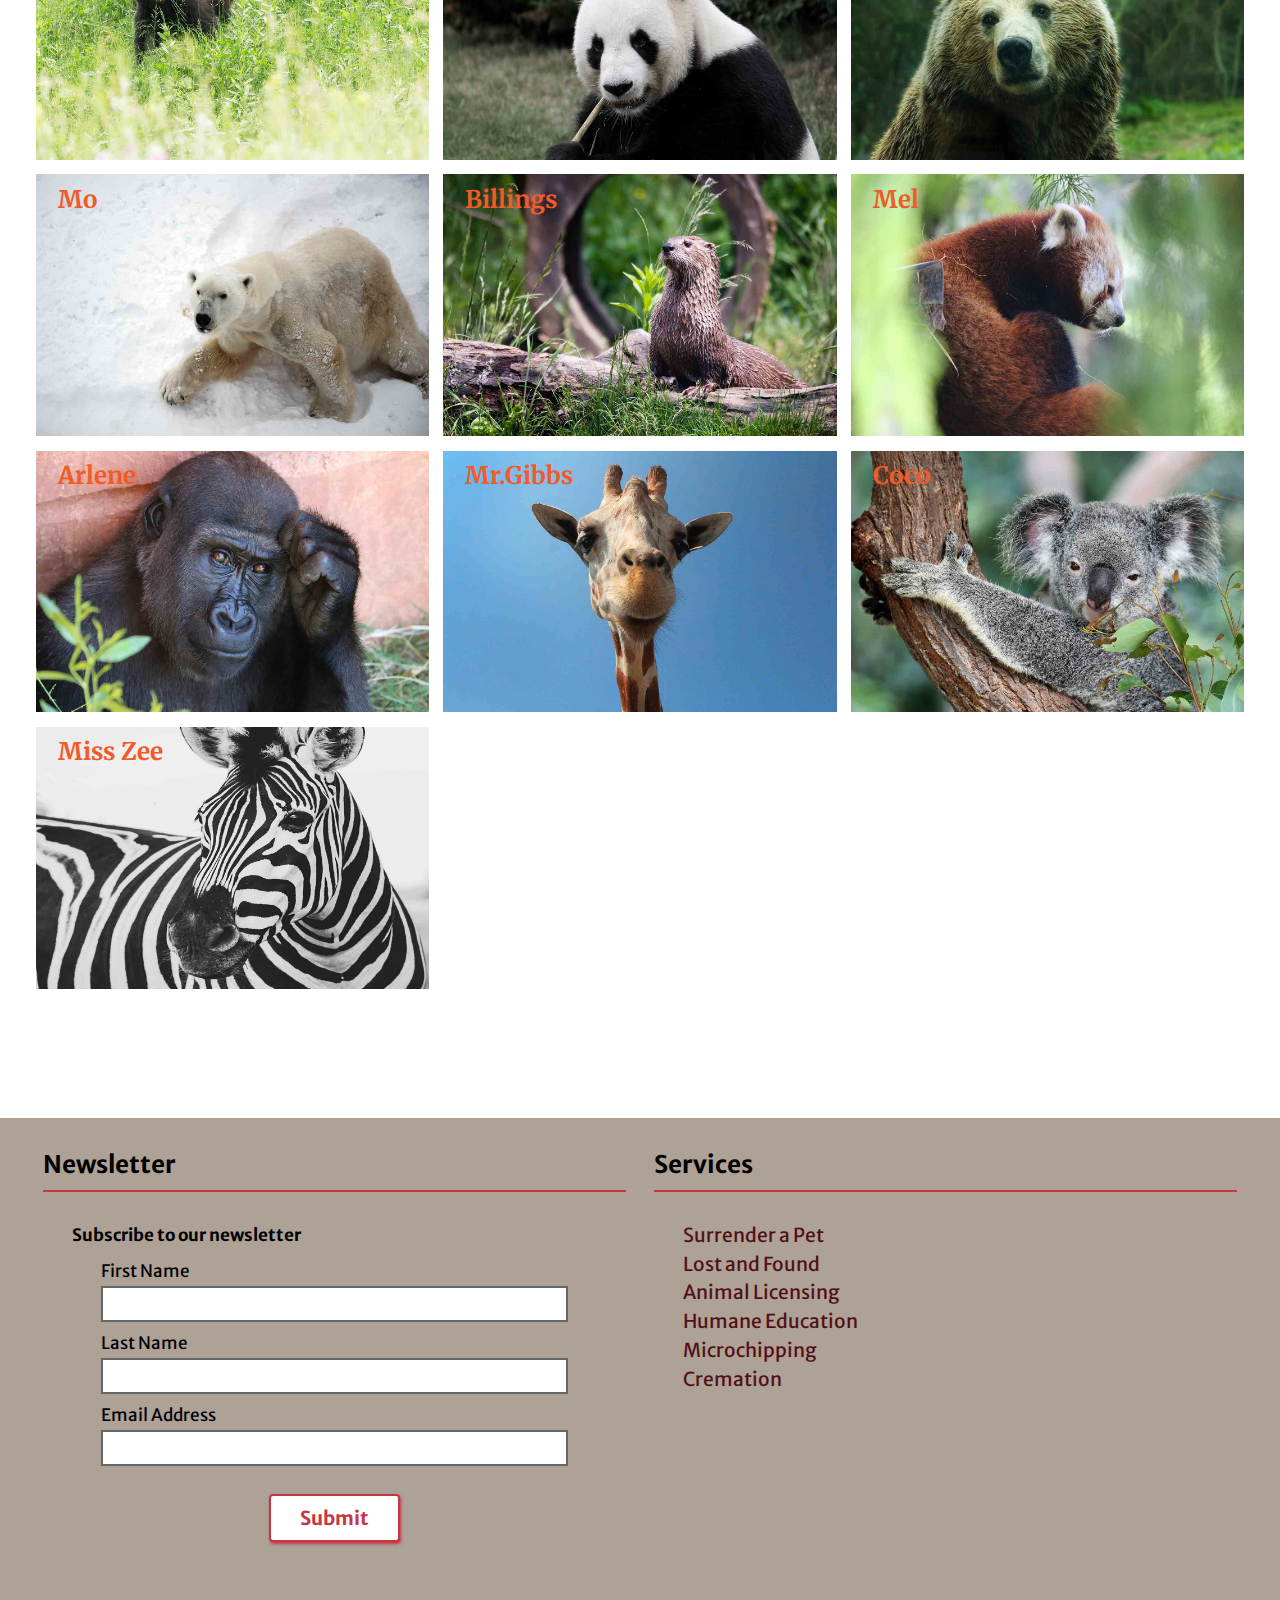
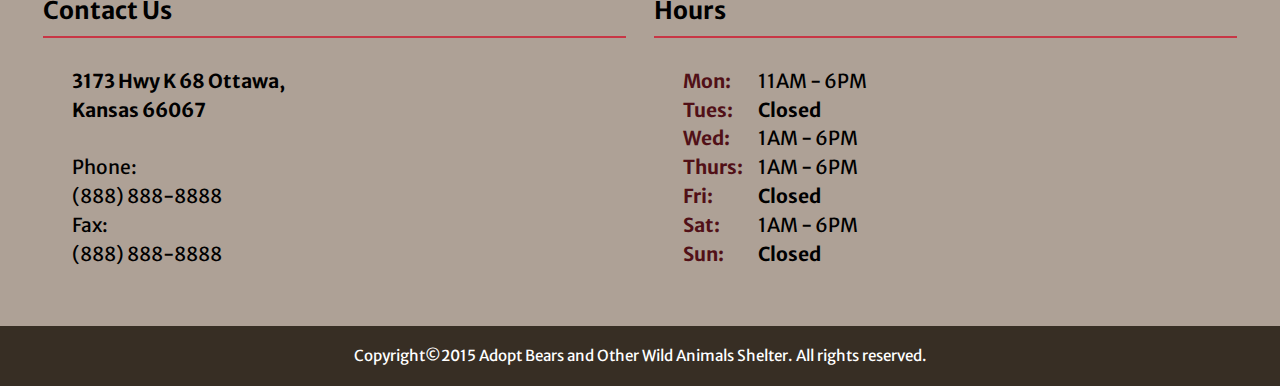
<file: rescues.html>
<!DOCTYPE html>
<html lang="en-ca">
<head>
  <meta charset="utf-8">
  <title>ABOWA • Available Rescues</title>
  <meta name="viewport" content="width=device-width,initial-scale=1">
  <link href="images/favicon.ico" rel="shortcut icon">
  <link href="css/modules.css" rel="stylesheet">
  <link href="css/grid.css" rel="stylesheet">
  <link href="css/type.css" rel="stylesheet">
  <link href="css/main.css" rel="stylesheet">
  <link href="https://fonts.googleapis.com/css?family=Merriweather+Sans:400,700|Merriweather:400,700" rel="stylesheet">

</head>
<body>

  <ul class="skip-links" tabindex="0">
    <li><a href="#nav">Jump to navigation</a></li>
    <li><a href="#main">Jump to main content</a></li>
  </ul>

  <header role="banner" class="serif pad-t">
    <div class="grid gutter grid-bottom">
      <div class="unit [ xs-1 s-1 m-1-4 l-1-4 ] text-center push">
        <i class="icon i-64 text-center">
          <img src="images/bears.svg" alt="" aria-details="ABOWA-Shelter-Logo">
        </i>
      </div>
      <nav role="navigation" id="nav" class="unit [ xs-1 s-1 m-3-4 l-3-4 ]" tabindex="0">
        <ul class="list-group-inline text-center">
          <li class="push-1-4"><a class="icon-link gutter-1-4 bold" href="index.html">Home</a></li>
          <li class="push-1-4"><a class="icon-link gutter-1-4 bold" href="rescues.html">Adoptable Animals</a></li>
          <li class="push-1-4"><a class="icon-link gutter-1-4 bold" href="adopt.html">Application</a></li>
          <li class="push-1-4"><a class="icon-link gutter-1-4 bold">Donate</a></li>
        </ul>
      </nav>
    </div>
  </header>

  <main role="main" id="main" tabindex="0">
    <section id="banner" class="unit [xs-1 s-1 m-1 l-1] banner">
      <div class="relative img-div img-banner">
        <div class="embed embed-3by2">
          <img class="embed-item img-flex" src="images/banner-rescues.jpg" alt="" aria-details="A-banner-image-of-a-rescued-monkey-eating-a-treat-of-his-hand">
        </div>
        <div class="absolute pin-c pad-t call-to-action">
          <h1 class="tena push-0 bold">ABOWA</h1>
          <p class="giga">With your help we have been able to save countless lives! Thank you for your support.</p>
        </div>
      </div>
    </section>
    <section class="gutter  pad-t-2 pad-b-2" id="about-us">
      <h2 class="push-0 pad-t-2">ABOWA iniciative</h2>
      <p class="pad-b-2">We have many wonderful animals available for adoption. All of them are looking for homes to call their own, and every one of them deserves a chance. Please take your time browsing. If you don’t find your new pet today, please bookmark this page and check back regularly. There are always new animals arriving at ABOWA daily. For more information please call our office or email us at info@abowa.org.</p>
    </section>

    <section class="animals grid adoptable-animals gutter pad-b-2" id="animal-list-card">
      <div class="unit [xs-1-2 s-1 m-1 l-1] pad-t-2">
        <h2 class="pad-t-2 push-1-2">Our Animals</h2>
      </div>
      <div class="unit [xs-1 s-1 m-1 l-1] w-1 push all-animal-list">
        <fieldset>
          <legend class="push-none normal">Search your animal type:</legend>
          <input id="all-animals" type="radio" name="filter" checked>
          <label class="micro push-r-1-2 push-1-2" for="all-animals" tabindex="0">All</label>
          <input class="all-bears" id="all-bears" type="radio" name="filter">
          <label class="micro gutter-1-2 push-1-2" for="all-bears"  tabindex="0">Bears</label>
          <input class="other-animals" id="other-animals" type="radio" name="filter">
          <label class="micro gutter-1-2 push-1-2" for="other-animals"  tabindex="0">Other Wild Animals</label>

          <ul class="grid list-group animal-list">

            <li class="unit [ xs-1 s-1 m-1-2 l-1-3 ] island-1-4 relative crop hover-box all-animal-select bears-select animal-index">
              <div class="embed embed-3by2 gutter">
                <img class="embed-item" src="images/loretta.jpg" alt="" aria-details="An-image-of-Loretta-the-4-year-old-brown-bear">
                <div class="hover-box-caption island-1-2 w-1 absolute">
                  <p class="push-0 milli not-bold">Brown Bear | 4 years old</p>
                  <p class="push-0 micro not-bold">Found lost and hungry in Hudson Bay, with a broken paw. Playful and great bear, looking for a nice home.</p>
                </div>
              </div>
              <p class="animal-name giga bold serif absolute pin-tl pad-t-1-2 gutter">Loretta</p>
            </li>

            <li class="unit [ xs-1 s-1 m-1-2 l-1-3 ] island-1-4 relative crop hover-box all-animal-select bears-select animal-index">
              <div class="embed embed-3by2">
                <img class="embed-item" src="images/mya.jpg" alt="" aria-details="An-image-of-Mya-the-8-year-old-Panda-bear">
                <div class="hover-box-caption island-1-2 w-1 absolute">
                  <p class="push-0 milli not-bold">Panda Bear | 8 years old</p>
                  <p class="push-0 micro not-bold">Rescued from a clandestine circus with serious injuries. Wonderful bear, looking for a nice home.</p>
                </div>
              </div>
              <p class="animal-name giga bold serif absolute pin-tl pad-t-1-2 gutter">Mya</p>
            </li>

            <li class="unit [ xs-1 s-1 m-1-2 l-1-3 ] island-1-4 relative crop hover-box all-animal-select bears-select animal-index">
              <div class="embed embed-3by2">
                <img class="embed-item" src="images/aspen.jpg" alt="" aria-details="An-image-of-Aspen-the-3-month-old-American-black-bear-cub">
                <div class="hover-box-caption island w-1 absolute">
                  <p class="push-0 milli not-bold">American Black Bear | 3 months old</p>
                  <p class="push-0 micro not-bold">Rescued from forest as a newborn, without her mom. Sweet, healthy cub, looking for a nice home.</p>
                </div>
              </div>
              <p class="animal-name giga bold serif absolute pin-tl pad-t-1-2 gutter">Aspen</p>
            </li>

            <li class="unit [ xs-1 s-1 m-1-2 l-1-3 ] island-1-4 relative crop hover-box all-animal-select bears-select animal-index">
              <div class="embed embed-3by2">
                <img class="embed-item" src="images/mo.jpg" alt="" aria-details="An-image-of-Mo-the-5-years-old-Polar-bear">
                <div class="hover-box-caption island w-1 absolute">
                  <p class="push-0 milli not-bold">Polar Bear | 5 years old</p>
                  <p class="push-0 micro not-bold">Rescued from a local zoo. A funny little polar bear, looking for a nice home.</p>
                </div>
              </div>
              <p class="animal-name giga bold serif absolute pin-tl pad-t-1-2 gutter">Mo</p>
            </li>

            <li class="unit [ xs-1 s-1 m-1-2 l-1-3 ] island-1-4 relative crop hover-box all-animal-select other-animals-select animal-index">
              <div class="embed embed-3by2">
                <img class="embed-item" src="images/billings.jpg" alt="" aria-details="An-image-of-Billings-the-2-years-old-Sea-Otter">
                <div class="hover-box-caption island w-1 absolute">
                  <p class="push-0 milli not-bold">Sea Otter | 2 years old</p>
                  <p class="push-0 micro not-bold">Rescued from drowning because of an injured limb. Sweet little sea otter, looking for a nice home.</p>
                </div>
              </div>
              <p class="animal-name giga bold serif absolute pin-tl pad-t-1-2 gutter">Billings</p>
            </li>

            <li class="unit [ xs-1 s-1 m-1-2 l-1-3 ] island-1-4 relative crop hover-box all-animal-select other-animals-select animal-index">
              <div class="embed embed-3by2">
                <img class="embed-item" src="images/mel.jpg" alt="" aria-details="An-image-of-Mel-the-1-year-old-red-panda">
                <div class="hover-box-caption island w-1 absolute">
                  <p class="push-0 milli not-bold">Red Panda | 1 year old</p>
                  <p class="push-0 micro not-bold">Rescued from an abusive household. Playful red panda, looking for a nice home.</p>
                </div>
              </div>
              <p class="animal-name giga bold serif absolute pin-tl pad-t-1-2 gutter">Mel</p>
            </li>

            <li class="unit [ xs-1 s-1 m-1-2 l-1-3 ] island-1-4 relative crop hover-box all-animal-select other-animals-select animal-index">
              <div class="embed embed-3by2">
                <img class="embed-item" src="images/arlene.jpg" alt="" aria-details="An-image-of-Arlene-the-4-year-old-chimpanzee">
                <div class="hover-box-caption island w-1 absolute">
                  <p class="push-0 milli not-bold">Chimpanzee Monkey | 4 years old</p>
                  <p class="push-0 micro not-bold">Rescued from a circus. Sweet and attentive little chimpanzee, looking for a nice home.</p>
                </div>
              </div>
              <p class="animal-name giga bold serif absolute pin-tl pad-t-1-2 gutter">Arlene</p>
            </li>

            <li class="unit [ xs-1 s-1 m-1-2 l-1-3 ] island-1-4 relative crop hover-box all-animal-select other-animals-select animal-index">
              <div class="embed embed-3by2">
                <img class="embed-item" src="images/mr.gibbs.jpg" alt="" aria-details="An-image-of-Mr.Gibbs-the-7-year-old-giraffe">
                <div class="hover-box-caption island w-1 absolute">
                  <p class="push-0 milli not-bold">Northern Giraffe | 7 years old</p>
                  <p class="push-0 micro not-bold">Rescued from a kingston's zoo. Playful giraffe, looking for a nice home.</p>
                </div>
              </div>
              <p class="animal-name giga bold serif absolute pin-tl pad-t-1-2 gutter">Mr.Gibbs</p>
            </li>

            <li class="unit [ xs-1 s-1 m-1-2 l-1-3 ] island-1-4 relative crop hover-box all-animal-select other-animals-select animal-index">
              <div class="embed embed-3by2">
                <img class="embed-item" src="images/coco.jpg" alt="" aria-details="An-image-of-Coco-the-10-year-old-koala-bear">
                <div class="hover-box-caption island w-1 absolute">
                  <p class="push-0 milli not-bold">Koala Bear | 10 years old</p>
                  <p class="push-0 micro not-bold">Rescued from an abusive household. Beautiful Koala, looking for a nice home.</p>
                </div>
              </div>
              <p class="animal-name giga bold serif absolute pin-tl pad-t-1-2 gutter">Coco</p>
            </li>

            <li class="unit [ xs-1 s-1 m-1-2 l-1-3 ] island-1-4 relative crop hover-box all-animal-select other-animals-select animal-index">
              <div class="embed embed-3by2">
                <img class="embed-item" src="images/miss-zee.jpg" alt="" aria-details="An-image-of-Miss-zee-the-2-year-old-zebra">
                <div class="hover-box-caption island w-1 absolute">
                  <p class="push-0 milli not-bold">Wild Zebra | 2 years old</p>
                  <p class="push-0 micro not-bold">Rescued from a circus. Sweet, young zebra, looking for a nice home.</p>
                </div>
              </div>
              <p class="animal-name giga bold serif absolute pin-tl pad-t-1-2 gutter">Miss Zee</p>
            </li>
          </ul>
        </fieldset>
      </div>

    </section>
  </main>


  <footer role="contentinfo" id="content-info" class="pad-t ad-info-footer" tabindex="0">
    <section class="push">
      <div class="grid gutter">
        <div class="unit [xs-1 s-1 m-1-2 l-1-2] gutter-1-2" id="newsletter">
          <form action="//formspree.io/alve0026@algonquinlive.com" method="POST">
            <fieldset>
              <legend class="giga push-0 h3">Newsletter</legend>
              <hr>
              <p class="milli bold push-1-4 gutter">Subscribe to our newsletter</p>
              <div class="push-1-2 gutter">
                <div class="push-1-4 gutter">
                  <label class="milli" for="first-name">First Name</label>
                  <input type="text" id="first-name" required>
                </div>
                <div class="push-1-4 gutter">
                  <label class="milli" for="last-name">Last Name</label>
                  <input type="text" id="last-name" required>
                </div>
                <div class="push gutter">
                  <label class="milli" for="email">Email Address</label>
                  <input type="email" id="email" required>
                </div>
                <div class="text-center push-0">
                  <button type="submit"  class="btn btn-ghost gutter bold" name="button">Submit</button>
                </div>
              </div>
            </fieldset>
          </form>
        </div>

        <div class="unit [xs-1 s-1 m-1-2 l-1-2] gutter-1-2" id="services">
          <h3 class="giga push-1-4">Services</h3>
          <hr>
          <nav>
            <ul class="list-group gutter text-left">
              <li>
                <p class="icon-link footer-nav push-0 inline">Surrender a Pet</p>
              </li>
              <li>
                <p class="icon-link footer-nav push-0 inline">Lost and Found</p>
              </li>
              <li>
                <p class="icon-link footer-nav push-0 inline">Animal Licensing</p>
              </li>
              <li>
                <p class="icon-link footer-nav push-0 inline">Humane Education</p>
              </li>
              <li>
                <p class="icon-link footer-nav push-0 inline">Microchipping</p>
              </li>
              <li>
                <p class="icon-link footer-nav push-0 inline">Cremation</p>
              </li>
            </ul>
          </nav>
        </div>
        <div class="unit [xs-1 s-1 m-1-2 l-1-2] gutter-1-2 " id="contact-us">
          <h3 class="giga push-1-4">Contact Us</h3>
          <hr>
          <div class=" gutter">
            <dl >
              <dt class="bold">3173 Hwy K 68 Ottawa,</dt><dd class="bold"> Kansas 66067</dd>
              <dt>Phone:</dt><dd class="push-0">(888) 888-8888</dd>
              <dt>Fax:</dt><dd>(888) 888-8888</dd>
            </dl>
          </div>
        </div>
        <div class="unit [xs-1 s-1 m-1-2 l-1-2] gutter-1-2" id="hours">
          <h3 class="giga push-1-4"> Hours</h3>
          <hr>
          <dl id="hours-day" class="list-group-inline gutter hours">
            <dt class="bold">Mon:</dt><dd class="gutter-1-4 push-0"> 11AM - 6PM</dd>
            <dt class="bold">Tues:</dt><dd class="gutter-1-4 push-0 bold">Closed</dd>
            <dt class="bold">Wed:</dt><dd class="gutter-1-4 push-0">1AM - 6PM</dd>
            <dt class="bold">Thurs:</dt><dd class="gutter-1-4 push-0">1AM - 6PM</dd>
            <dt class="bold">Fri:</dt><dd class="gutter-1-4 push-0 bold">Closed</dd>
            <dt class="bold">Sat:</dt><dd class="gutter-1-4 push-0">1AM - 6PM</dd>
            <dt class="bold">Sun:</dt><dd class="gutter-1-4 push-0 bold">Closed</dd>
          </dl>

        </div>

      </div>
    </section>

    <section class="copyright island-1-2 text-center">
      <small class="micro push-0">Copyright©2015 Adopt Bears and Other Wild Animals Shelter.</small>
      <small class="micro push-0">All rights reserved.</small>
    </section>
  </footer>

</body>
</html>
</file>
<file: css/modules.css>
/*
 * Modulifier || Code released under the UNLICENSE
 * Code under other copyrights & licenses listed below.
 * https://modulifier.web-dev.tools/#responsive;images;list-group;embed;media-object;icons;hidden;positioning;nice-lists;forms;buttons;accessibility;print
 */

@-moz-viewport { width: device-width; scale: 1; }
@-ms-viewport { width: device-width; scale: 1; }
@-o-viewport { width: device-width; scale: 1; }
@-webkit-viewport { width: device-width; scale: 1; }
@viewport { width: device-width; scale: 1; }

html {
  box-sizing: border-box;
  -moz-text-size-adjust: 100%;
  -ms-text-size-adjust: 100%;
  -webkit-text-size-adjust: 100%;
  text-size-adjust: 100%;
}

*, *::before, *::after {
  box-sizing: inherit;
}

body {
  margin: 0;
}

article,
aside,
details,
figcaption,
figure,
footer,
header,
main,
menu,
nav,
section,
summary {
  display: block;
}

audio,
canvas,
progress,
video {
  display: inline-block;
  vertical-align: baseline;
}

template {
  display: none;
}

details {
  cursor: pointer;
}

audio:not([controls]) {
  display: none;
  height: 0;
}

a,
area,
button,
input,
label,
select,
textarea,
[tabindex] {
  -ms-touch-action: manipulation;
  touch-action: manipulation;
}

img {
  border: 0;
}

.img-flex,
.img-flex img {
  display: block;
  width: 100%;
}

svg {
  fill: currentColor;
}

svg:not(:root) {
  overflow: hidden;
}

svg.img-flex {
  width: 100%;
  height: 100%;
}

.image-replacement, .ir {
  overflow: hidden;
  direction: ltr;
  text-align: left;
  text-indent: 100%;
  white-space: nowrap;
}

.list-group, .list-group-inline, .list-group--inline {
  padding-left: 0;
  list-style-type: none;
}

.list-group > dd {
  margin-left: 0;
}

.list-group-inline::before,
.list-group-inline::after,
.list-group--inline::before,
.list-group--inline::after {
  content: "";
  display: table;
}

.list-group-inline::after,
.list-group--inline::after {
  clear: both;
}

.list-group-inline > li,
.list-group--inline > li {
  display: inline-block;
}

.list-group-inline > dt,
.list-group--inline > dt {
  clear: left;
  float: left;
  width: 11em;
}

.list-group-inline > dd,
.list-group--inline > dd {
  float: left;
  min-width: 12em;
}

.embed {
  margin-left: 0;
  margin-right: 0;
  overflow: hidden;
  position: relative;
  width: 100%;
}

.embed-1by1, .embed--1by1 {
  padding-top: 100%; /* Square */
}

.embed-4by3, .embed--4by3 {
  padding-top: 75%; /* Traditional TV/computer screens */
}

.embed-iso216, .embed--iso216 {
  padding-top: 70.92%; /* A-standard paper sizes */
}

.embed-3by2, .embed--3by2 {
  padding-top: 66.6%; /* Classic 35 mm film & most digital photos, landscape */
}

.embed-2by3, .embed--2by3 {
  padding-top: 150%; /* Classic 35 mm film & most digital photos, portrait */
}

.embed-golden, .embed--golden {
  padding-top: 61.8%; /* The Golden Ratio */
}

.embed-16by9, .embed--16by9 {
  padding-top: 56.25%; /* HD TV */
}

.embed-185by100, .embed--185by100 {
  padding-top: 54.05%; /* Common widescreen cinema */
}

.embed-24by10, .embed--24by10 {
  padding-top: 41.667%; /* Widescreen cinema: 2.4:1 */
}

.embed-3by1, .embed--3by1 {
  padding-top: 33.3333%; /* Panorama photos */
}

.embed-4by1, .embed--4by1 {
  padding-top: 25%; /* Polyvision */
}

.embed-5by1, .embed--5by1 {
  padding-top: 20%; /* Really wide... */
}

.embed-item, .embed__item {
  min-height: 100%;
  left: 0;
  position: absolute;
  top: 0;
  width: 100%;
}

.media {
  overflow: hidden;
}

.media-img, .media__img {
  float: left;
}

.media-img-reversed, .media__img--reversed {
  float: right;
}

.media-img-stacked, .media__img--stacked {
  float: none;
}

.media-body, .media__body {
  overflow: hidden;
  min-width: 12em; /* Slightly less than 200px, responsiveness built in */
}

.icon {
  display: inline-block;
  position: relative;
  background: transparent none no-repeat center center;
  background-size: contain;
  vertical-align: middle;
}

.i-16, .i--16 {
  height: 16px;
  width: 16px;
}

.i-18, .i--18 {
  height: 18px;
  width: 18px;
}

.i-20, .i--20 {
  height: 20px;
  width: 20px;
}

.i-24, .i--24 {
  height: 24px;
  width: 24px;
}

.i-32, .i--32 {
  height: 32px;
  width: 32px;
}

.i-48, .i--48 {
  height: 48px;
  width: 48px;
}

.i-64, .i--64 {
  height: 64px;
  width: 64px;
}

.i-96, .i--96 {
  height: 96px;
  width: 96px;
}

.i-128, .i--128 {
  height: 128px;
  width: 128px;
}

.i-192, .i--192 {
  height: 192px;
  width: 192px;
}

.i-256, .i--256 {
  height: 256px;
  width: 256px;
}

.icon img,
.icon svg {
  left: 0;
  height: 100%;
  position: absolute;
  top: 0;
  width: 100%;
  fill: currentColor;
}

.icon-label {
  vertical-align: middle;
}

.icon-link,
.icon-link:focus,
.icon-link:hover {
  text-decoration: none;
}

[hidden], .hidden {
  /* stylelint-disable declaration-no-important */
  display: none !important;
  visibility: hidden !important;
  /* stylelint-enable */
}

.visually-hidden {
  height: 1px;
  margin: -1px;
  overflow: hidden;
  padding: 0;
  position: absolute;
  width: 1px;
  border: 0;
  clip: rect(0 0 0 0);
  clip-path: inset(50%);
}

.visually-hidden.focusable:active, .visually-hidden.focusable:focus {
  height: auto;
  margin: 0;
  overflow: visible;
  position: static;
  width: auto;
  clip: auto;
  clip-path: none;
}

.invisible {
  visibility: hidden;
}

.chop,
.crop {
  overflow: hidden;
}

.truncate {
  max-width: 100%;
  overflow: hidden;
  width: 100%;
  text-overflow: ellipsis;
  white-space: nowrap;
}

.scrollable {
  max-width: 100%;
  overflow-x: auto;
  overflow-y: hidden;
  -webkit-overflow-scrolling: touch;
}

.clearfix::after {
  content: " ";
  display: block;
  clear: both;
}

.left {
  float: left;
}

.right {
  float: right;
}

.center-text,
.center-flow {
  text-align: center;
}

.center-block {
  margin-left: auto;
  margin-right: auto;
}

.no-auto-margins,
.not-centered {
  /* stylelint-disable declaration-no-important */
  margin-left: 0 !important;
  margin-right: 0 !important;
  /* stylelint-enable */
}

.center-content,
.center-content-vertical,
.center-contents,
.center-contents-vertical {
  display: -webkit-flex;
  display: -ms-flexbox;
  display: flex;
  -webkit-justify-content: center;
  -ms-flex-pack: center;
  justify-content: center;
  -webkit-align-items: center;
  -ms-flex-align: center;
  align-items: center;
  -webkit-align-content: center;
  -ms-flex-line-pack: center;
  align-content: center;
  -webkit-flex-direction: column wrap;
  -ms-flex-direction: column wrap;
  flex-flow: column wrap;
}

.center-content-start,
.center-content-vertical-start,
.center-contents-start,
.center-contents-vertical-start {
  display: -webkit-flex;
  display: -ms-flexbox;
  display: flex;
  -webkit-justify-content: center;
  -ms-flex-pack: center;
  justify-content: center;
  -webkit-flex-direction: column wrap;
  -ms-flex-direction: column wrap;
  flex-flow: column wrap;
}

.center-content-horizontal,
.center-contents-horizontal {
  display: -webkit-flex;
  display: -ms-flexbox;
  display: flex;
  -webkit-justify-content: center;
  -ms-flex-pack: center;
  justify-content: center;
  -webkit-align-items: center;
  -ms-flex-align: center;
  align-items: center;
  -webkit-align-content: center;
  -ms-flex-line-pack: center;
  align-content: center;
  -webkit-flex-direction: row wrap;
  -ms-flex-direction: row wrap;
  flex-flow: row wrap;
}

.inline {
  display: inline;
}

.block {
  display: block;
}

.inline-block, .ib {
  display: inline-block;
}

.valign-top {
  vertical-align: top;
}

.valign-bottom {
  vertical-align: bottom;
}

.valign-middle {
  vertical-align: middle;
}

.fixed {
  position: fixed;
}

.relative {
  position: relative;
}

[class*="pin-"],
.absolute {
  position: absolute;
}

.static {
  position: static;
}

.zindex-1 {
  z-index: 1;
}

.zindex-2 {
  z-index: 2;
}

.zindex-3 {
  z-index: 3;
}

.zindex-1000 {
  z-index: 1000;
}

.pin-top-left,
.pin-left-top,
.pin-tl,
.pin-lt {
  top: 0;
  left: 0;
}

.pin-top-right,
.pin-right-top,
.pin-tr,
.pin-rt {
  top: 0;
  right: 0;
}

.pin-bottom-left,
.pin-left-bottom,
.pin-bl,
.pin-lb {
  bottom: 0;
  left: 0;
}

.pin-bottom-right,
.pin-right-bottom,
.pin-br,
.pin-rb {
  bottom: 0;
  right: 0;
}

.pin-top-center,
.pin-center-top,
.pin-tc,
.pin-ct {
  left: 50%;
  top: 0;
  transform: translateX(-50%);
}

.pin-bottom-center,
.pin-center-bottom,
.pin-bc,
.pin-cb {
  bottom: 0;
  left: 50%;
  transform: translateX(-50%);
}

.pin-center-left,
.pin-left-center,
.pin-cl,
.pin-lc {
  left: 0;
  top: 50%;
  transform: translateY(-50%);
}

.pin-center-right,
.pin-right-center,
.pin-cr,
.pin-rc {
  right: 0;
  top: 50%;
  transform: translateY(-50%);
}

.pin-center, .pin-c {
  left: 50%;
  top: 50%;
  transform: translate(-50%, -50%);
}

.width-quarter, .w-1-4 {
  width: 25%;
}

.width-half, .w-1-2 {
  width: 50%;
}

.width-full, .w-1 {
  width: 100%;
}

.height-quarter, .h-1-4 {
  height: 25%;
}

.height-half, .h-1-2 {
  height: 50%;
}

.height-full, .h-1 {
  height: 100%;
}

.height-win-quarter, .h-w-1-4 {
  height: 25vh;
  max-height: 46em;
}

.height-win-half, .h-w-1-2 {
  height: 50vh;
  max-height: 46em;
}

.height-win-full, .h-w-1 {
  height: 100vh;
  max-height: 46em;
}

ul {
  list-style-type: none;
}

ul > li::before {
  content: "·";
  float: left;
  margin-left: -1.6em;
  width: 1.3em;
  text-align: right;
}

ol {
  counter-reset: ol-simple-numbers;
  list-style-type: none;
}

ol > li::before {
  float: left;
  margin-left: -1.6em;
  width: 1.3em;
  counter-increment: ol-simple-numbers;
  content: counter(ol-simple-numbers);
  text-align: right;
}

.list-group > li::before,
.list-group-inline > li::before,
.list-group--inline > li::before {
  content: none;
}

/* stylelint-disable no-descending-specificity */

/*
 * (c) Nicolas Gallagher and Jonathan Neal of Normalize.css || MIT License
 *     https://necolas.github.io/normalize.css/
 */

button,
input,
optgroup,
select,
textarea {
  color: inherit;
  font: inherit;
  margin: 0;
}

button,
input {
  overflow: visible;
}

button,
select {
  text-transform: none;
}

button,
html [type="button"],
[type="reset"],
[type="submit"] {
  -webkit-appearance: button;
  cursor: pointer;
}

button[disabled],
html input[disabled] {
  cursor: default;
}

button::-moz-focus-inner,
input::-moz-focus-inner {
  border: 0;
  padding: 0;
}

[type="checkbox"],
[type="radio"] {
  opacity: 0;
  position: absolute;
  height: 1px;
  width: 1px;
}

[type="number"]::-webkit-inner-spin-button,
[type="number"]::-webkit-outer-spin-button {
  height: auto;
}

[type="search"]::-webkit-search-cancel-button,
[type="search"]::-webkit-search-decoration {
  -webkit-appearance: none;
}

fieldset {
  padding-left: 0;
  padding-right: 0;

  border: 0;
  border-top: 2px solid #666;
}

legend {
  color: inherit;
  display: table;
  max-width: 100%;
  padding: 0 .3em 0 0;
  white-space: normal;

  border: 0;

  font-weight: bold;
}

optgroup {
  font-weight: bold;
}

::-webkit-input-placeholder {
  color: inherit;
  opacity: .54;
}

::-webkit-file-upload-button {
  -webkit-appearance: button;
  font: inherit;
}

/* End Normalize.css code */

label,
.label-block {
  display: block;
  cursor: pointer;
}

[type="checkbox"] + label,
[type="radio"] + label,
.label-inline {
  display: inline-block;
}

input:not([type]),
[type="text"],
[type="number"],
[type="search"],
[type="url"],
[type="email"],
[type="password"],
[type="tel"],
[type="datetime-local"],
[type="month"],
[type="week"],
[type="date"],
[type="time"],
[type="range"],
select,
textarea {
  -moz-appearance: none;
  -webkit-appearance: none;
  appearance: none;
}

input,
textarea {
  display: block;
  width: 100%;

  background-color: #fff;
  border: 2px solid #666;
  border-radius: 0;

  vertical-align: middle;
}

label {
  vertical-align: middle;
}

textarea {
  max-width: 100%;
  min-height: 4em;
  overflow: auto;
}

[type="color"] {
  display: inline-block;
  width: 2em;
}

select {
  display: block;
  width: 100%;

  background-image: url("data:image/svg+xml,%3Csvg xmlns='http://www.w3.org/2000/svg' width='256' height='256' viewBox='0 0 256 256'%3E%3Cpath fill='none' stroke='%23000' stroke-miterlimit='10' stroke-width='70' d='M36.3 82.1l91.9 91.8 91.5-91.8'/%3E%3C/svg%3E");
  background-repeat: no-repeat;
  background-position: calc(100% - .4em) center;
  background-size: 18px auto;
  background-color: #fff;
  border: 2px solid #666;
  border-radius: 0;
}

[type="checkbox"] + label::before {
  content: " ";
  display: inline-block;
  height: 1.8em;
  margin-right: .3em;
  position: relative;
  vertical-align: middle;
  top: -.1em;
  width: 1.8em;

  background-color: #fff;
  background-size: cover;
  border: 2px solid #666;

  line-height: inherit;
}

[type="checkbox"]:checked + label::before {
  background-image: url("data:image/svg+xml,%3Csvg xmlns='http://www.w3.org/2000/svg' width='256' height='256' viewBox='0 0 256 256'%3E%3Cpath fill='none' stroke='%23000' stroke-miterlimit='10' stroke-width='50' d='M49.9 130.1l50.8 50.7L206.1 75.2'/%3E%3C/svg%3E");
}

[type="checkbox"]:focus + label::before {
  outline: 3px solid #000;
  z-index: 1000;
}

[type="radio"] + label::before {
  content: " ";
  display: inline-block;
  height: 1.8em;
  margin-right: .3em;
  position: relative;
  vertical-align: middle;
  top: -.1em;
  width: 1.8em;

  background-color: #fff;
  background-size: cover;
  border: 2px solid #666;
  border-radius: 50%;

  line-height: inherit;
}

[type="radio"]:checked + label::before {
  background-image: url("data:image/svg+xml,%3Csvg xmlns='http://www.w3.org/2000/svg' width='256' height='256' viewBox='0 0 256 256'%3E%3Ccircle cx='128' cy='128' r='70.4'/%3E%3C/svg%3E");
}

[type="radio"]:focus + label::before,
[type="radio"] + label:focus::before {
  box-shadow: 0 0 0 3px #000;
  z-index: 1000;
}

[type="range"] {
  border: 0;
  background-color: #fff;
}

[type="range"]::-webkit-slider-runnable-track {
  height: 6px;

  -webkit-appearance: none;
  appearance: none;
  background-color: #ccc;
  border: 0;
  border-radius: 3px;
}

[type="range"]:active::-webkit-slider-runnable-track {
  background-color: #ccc;
}

[type="range"]::-moz-range-track {
  height: 6px;

  -moz-appearance: none;
  appearance: none;
  background-color: #ccc;
  border: 0;
  border-radius: 3px;
}

[type="range"]:active::-moz-range-track {
  background-color: #ccc;
}

[type="range"]::-ms-track {
  height: 6px;

  -ms-appearance: none;
  appearance: none;
  background-color: #ccc;
  border: 0;
  border-radius: 3px;
}

[type="range"]:active::-ms-track {
  background-color: #ccc;
}

[type="range"]::-webkit-slider-thumb {
  margin-top: -4px;
  height: 16px;
  width: 16px;

  -webkit-appearance: none;
  appearance: none;
  background-color: #000;
  border: none;
  border-radius: 50%;
}

[type="range"]:hover::-webkit-slider-thumb {
  background-color: #000;
}

[type="range"]:active::-webkit-slider-thumb {
  background-color: #000;
}

[type="range"]::-moz-range-thumb {
  margin-top: -4px;
  height: 16px;
  width: 16px;

  -webkit-appearance: none;
  appearance: none;
  background-color: #000;
  border: none;
  border-radius: 50%;
}

[type="range"]:hover::-moz-range-thumb {
  background-color: #000;
}

[type="range"]:active::-moz-range-thumb {
  background-color: #000;
}

[type="range"]::-ms-thumb {
  margin-top: -4px;
  height: 16px;
  width: 16px;

  -webkit-appearance: none;
  appearance: none;
  background-color: #000;
  border: none;
  border-radius: 50%;
}

[type="range"]:hover::-ms-thumb {
  background-color: #000;
}

[type="range"]:active::-ms-thumb {
  background-color: #000;
}

[type="checkbox"].hide-custom-input + label::before,
[type="checkbox"] + .hide-custom-input::before,
[type="radio"].hide-custom-input + label::before,
[type="radio"] + .hide-custom-input::before {
  content: none;
  display: none;
}

/* stylelint-enable */

.link-box {
  display: block;
  text-decoration: none;
}

/* stylelint-disable no-descending-specificity */

button,
.btn {
  cursor: pointer;
  display: inline-block;
  margin: 0;
  overflow: visible;
  padding: .375em .75em .42em;
  -webkit-appearance: none;
  -moz-appearance: none;
  appearance: none;
  background-color: #333;
  border-radius: 4px;
  border: 3px solid #333;
  color: #fff;
  font: inherit;
  text-decoration: none;
  text-transform: none;
}

button::-moz-focus-inner {
  border: 0;
  padding: 0;
}

/* stylelint-enable */

button:focus,
button:hover,
.btn:focus,
.btn:hover {
  background-color: #000;
  border-color: #000;
  color: #fff;
}

button[disabled] {
  cursor: default;
}

.btn-light, .btn--light {
  background-color: #e2e2e2;
  border-color: #e2e2e2;
  color: #000;
}

.btn-light:focus,
.btn-light:hover,
.btn--light:focus,
.btn--light:hover {
  background-color: #666;
  border-color: #666;
  color: #fff;
}

.btn-ghost,
.btn--ghost {
  background-color: transparent;
  border-color: #333;
  color: #000;
}

.btn-ghost:focus,
.btn-ghost:hover,
.btn--ghost:focus,
.btn--ghost:hover {
  background-color: #e2e2e2;
  border-color: #000;
  color: #000;
}

.btn-link {
  display: inline;
  padding: 0;
  background-color: transparent;
  border-radius: 0;
  border: 0;
  color: inherit;
}

.btn-link:focus,
.btn-link:hover {
  background-color: transparent;
  color: inherit;
}

a:hover, a:active {
  outline: none;
}

a:focus,
[tabindex="0"]:focus,
details:focus,
summary:focus,
input:focus,
textarea:focus,
button:focus,
select:focus {
  outline: 3px solid #000;
  outline-offset: 0;
}

a:focus, [tabindex="0"]:focus {
  outline-offset: 3px;
}

.skip-links {
  margin: 0;
  padding: 0;
  list-style-type: none;
}

.skip-links > li::before {
  content: none; /* Remove the bullets if nice lists is selected */
}

.skip-links a,
.skip-links button {
  padding: .5em .75em;
  position: absolute;
  top: -10em;
  z-index: 10000; /* To make sure they're always on top */
  background-color: #000;
  border: 0;
  color: #fff;
  font-size: 1.125rem;
  font-weight: bold;
  text-decoration: none;
}

.skip-links a:focus,
.skip-links button:focus {
  outline-offset: 3px;
  top: 0;
}

[aria-busy="true"] {
  cursor: progress;
}

[aria-controls] {
  cursor: pointer;
}

[aria-disabled] {
  cursor: default;
}

.print-only {
  display: none;
  visibility: hidden;
}

.page-break-before {
  page-break-before: always;
}

.page-break-after {
  page-break-after: always;
}

.no-page-break-inside {
  page-break-inside: avoid;
}

@media print {

  /* stylelint-disable declaration-no-important */

  .no-print {
    display: none !important;
    visibility: hidden !important;
  }

  .print-only,
  .force-print {
    display: block !important;
    visibility: visible !important;
  }

  /* stylelint-enable */

  .visually-hidden.force-print {
    height: auto;
    margin: 0;
    overflow: visible;
    padding: 0;
    position: static;
    width: auto;
    border: 0;
    clip: initial;
    clip-path: none;
  }

  /*
   * (c) Fabien Sa || MIT License
   *     http://bafs.github.io/Gutenberg/
   */

  table,
  blockquote,
  pre,
  code,
  figure,
  li,
  hr,
  ul,
  ol,
  a,
  tr {
    page-break-inside: avoid;
  }

  h1, h2, h3, h4, h5, h6, p, a {
    orphans: 3;
    widows: 3;
  }

  h1,
  h2,
  h3,
  h4,
  h5,
  h6 {
    page-break-after: avoid;
    page-break-inside: avoid;
  }

  h1 + p,
  h2 + p,
  h3 + p,
  h4 + p,
  h5 + p,
  h6 + p {
    page-break-before: avoid;
  }

  img {
    page-break-after: auto;
    page-break-before: auto;
    page-break-inside: avoid;
  }

  /* stylelint-disable declaration-no-important */

  pre {
    white-space: pre-wrap !important;
    word-wrap: break-word;
  }

  /* stylelint-enable */

  /* End Gutenberg code */

  /*
   * (c) HTML5 Boilerplate || MIT License
   *     https://html5boilerplate.com/
   */

  /* stylelint-disable declaration-no-important */

  *, *::before, *::after, *::first-letter, *::first-line {
    background: none transparent !important;
    color: #000 !important;
    box-shadow: none !important;
    text-shadow: none !important;
  }

  /* stylelint-enable */

  a, a:visited {
    text-decoration: underline;
  }

  a[href]::after {
    content: " (" attr(href) ")";
  }

  abbr[title]::after {
    content: " (" attr(title) ")";
  }

  a[href^="#"]::after,
  a[href^="javascript:"]::after,
  a.no-print-href::after,
  a.href-no-print::after {
    content: "";
  }

  thead {
    display: table-header-group;
  }

  /* End HTML5 Boilerplate code */

}
</file>
<file: css/grid.css>
/*
  Gridifier || Code released under the UNLICENSE
  https://gridifier.web-dev.tools/#xs,4,0,0,0;s,4,25,0,0;m,4,38,1,1;l,4,60,1,1
*/

.grid {
  margin: 0;
  padding: 0;
  letter-spacing: -.31em;
  text-rendering: optimizeSpeed;
  display: -webkit-flex;
  display: -ms-flexbox;
  display: flex;
  -webkit-flex-flow: row wrap;
  -ms-flex-flow: row wrap;
  flex-flow: row wrap;
}

.grid-bottom {
  -webkit-align-items: flex-end;
  -ms-align-items: flex-end;
  align-items: flex-end;
}

.grid-middle {
  -webkit-align-items: center;
  -ms-align-items: center;
  align-items: center;
}

.grid-stretch {
  -webkit-align-items: stretch;
  -ms-align-items: stretch;
  align-items: stretch;
}

.opera-only :-o-prefocus,
.grid {
  word-spacing: -.43em;
}

.unit {
  letter-spacing: normal;
  text-rendering: auto;
  vertical-align: top;
  word-spacing: normal;
  display: inline-block;
  visibility: visible;
}

.grid-bottom .unit {
  vertical-align: bottom;
}

.grid-middle .unit {
  vertical-align: middle;
}

[class*="unit-push-"],
[class*="unit-pull-"] {
  position: relative;
}

.unit-content-distribute {
  display: -ms-flexbox;
  display: -webkit-flex;
  display: flex;
  -ms-flex-direction: column;
  -webkit-flex-direction: column;
  flex-direction: column;
  -ms-flex-pack: justify;
  -webkit-justify-content: space-between;
  justify-content: space-between;
}

.unit-content-center,
.unit-content-center-vertical {
  display: -webkit-flex;
  display: -ms-flexbox;
  display: flex;
  -webkit-justify-content: center;
  -ms-flex-pack: center;
  justify-content: center;
  -webkit-align-items: center;
  -ms-flex-align: center;
  align-items: center;
  -webkit-align-content: center;
  -ms-flex-line-pack: center;
  align-content: center;
  -webkit-flex-direction: column wrap;
  -ms-flex-direction: column wrap;
  flex-flow: column wrap;
}

.unit-content-center-horizontal {
  display: -webkit-flex;
  display: -ms-flexbox;
  display: flex;
  -webkit-justify-content: center;
  -ms-flex-pack: center;
  justify-content: center;
  -webkit-align-items: center;
  -ms-flex-align: center;
  align-items: center;
  -webkit-align-content: center;
  -ms-flex-line-pack: center;
  align-content: center;
  -webkit-flex-direction: row wrap;
  -ms-flex-direction: row wrap;
  flex-flow: row wrap;
}

.content-fill,
.content-stretch {
  -ms-flex-grow: 2;
  -webkit-flex-grow: 2;
  flex-grow: 2;
  max-width: 100%; /* @bugfix: IE 10, 11 */
}

.content-shrink {
  -ms-align-self: center;
  -webkit-align-self: center;
  align-self: center;
}

.unit-xs-hidden,
.xs-0 {
  display: none;
  visibility: hidden;
}

.unit-xs-centered {
  margin: 0 auto;
}

.unit-xs-1,
.xs-1 {
  display: block;
  visibility: visible;
  width: 100%;
}

.unit-xs-1-2,
.xs-1-2 {
  width: 50%;
}

.unit-xs-1-3,
.xs-1-3 {
  width: 33.3333%;
}

.unit-xs-2-3,
.xs-2-3 {
  width: 66.6667%;
}

.unit-xs-1-4,
.xs-1-4 {
  width: 25%;
}

.unit-xs-3-4,
.xs-3-4 {
  width: 75%;
}

.unit-xs-1-2,
.xs-1-2,
.unit-xs-1-3,
.xs-1-3,
.unit-xs-2-3,
.xs-2-3,
.unit-xs-1-4,
.xs-1-4,
.unit-xs-3-4,
.xs-3-4 {
  display: inline-block;
  visibility: visible;
}

.unit-xs-1-2[class*="-content-"],
.xs-1-2[class*="-content-"],
.unit-xs-1-3[class*="-content-"],
.xs-1-3[class*="-content-"],
.unit-xs-2-3[class*="-content-"],
.xs-2-3[class*="-content-"],
.unit-xs-1-4[class*="-content-"],
.xs-1-4[class*="-content-"],
.unit-xs-3-4[class*="-content-"],
.xs-3-4[class*="-content-"] {
  display: -webkit-flex;
  display: -ms-flexbox;
  display: flex;
}

.unit-xs-content-distribute,
.xs-content-distribute {
  display: -ms-flexbox;
  display: -webkit-flex;
  display: flex;
  -ms-flex-direction: column;
  -webkit-flex-direction: column;
  flex-direction: column;
  -ms-flex-pack: justify;
  -webkit-justify-content: space-between;
  justify-content: space-between;
}

.unit-xs-content-center,
.unit-xs-content-center-vertical {
  display: -webkit-flex;
  display: -ms-flexbox;
  display: flex;
  -webkit-justify-content: center;
  -ms-flex-pack: center;
  justify-content: center;
  -webkit-align-items: center;
  -ms-flex-align: center;
  align-items: center;
  -webkit-align-content: center;
  -ms-flex-line-pack: center;
  align-content: center;
  -webkit-flex-direction: column wrap;
  -ms-flex-direction: column wrap;
  flex-flow: column wrap;
}

.unit-xs-content-center-horizontal {
  display: -webkit-flex;
  display: -ms-flexbox;
  display: flex;
  -webkit-justify-content: center;
  -ms-flex-pack: center;
  justify-content: center;
  -webkit-align-items: center;
  -ms-flex-align: center;
  align-items: center;
  -webkit-align-content: center;
  -ms-flex-line-pack: center;
  align-content: center;
  -webkit-flex-direction: row wrap;
  -ms-flex-direction: row wrap;
  flex-flow: row wrap;
}

.xs-content-fill,
.xs-content-stretch {
  -ms-flex-grow: 2;
  -webkit-flex-grow: 2;
  flex-grow: 2;
  max-width: 100%; /* @bugfix: IE 10, 11 */
}

.xs-content-shrink {
  -ms-align-self: center;
  -webkit-align-self: center;
  align-self: center;
}

@media only screen and (min-width: 25em) {

  .unit-s-hidden,
  .s-0 {
    display: none;
    visibility: hidden;
  }

  .unit-s-centered {
    margin: 0 auto;
  }

  .unit-s-1,
  .s-1 {
    display: block;
    visibility: visible;
    width: 100%;
  }

  .unit-s-1-2,
  .s-1-2 {
    width: 50%;
  }

  .unit-s-1-3,
  .s-1-3 {
    width: 33.3333%;
  }

  .unit-s-2-3,
  .s-2-3 {
    width: 66.6667%;
  }

  .unit-s-1-4,
  .s-1-4 {
    width: 25%;
  }

  .unit-s-3-4,
  .s-3-4 {
    width: 75%;
  }

  .unit-s-1-2,
  .s-1-2,
  .unit-s-1-3,
  .s-1-3,
  .unit-s-2-3,
  .s-2-3,
  .unit-s-1-4,
  .s-1-4,
  .unit-s-3-4,
  .s-3-4 {
    display: inline-block;
    visibility: visible;
  }

  .unit-s-1-2[class*="-content-"],
  .s-1-2[class*="-content-"],
  .unit-s-1-3[class*="-content-"],
  .s-1-3[class*="-content-"],
  .unit-s-2-3[class*="-content-"],
  .s-2-3[class*="-content-"],
  .unit-s-1-4[class*="-content-"],
  .s-1-4[class*="-content-"],
  .unit-s-3-4[class*="-content-"],
  .s-3-4[class*="-content-"] {
    display: -webkit-flex;
    display: -ms-flexbox;
    display: flex;
  }

  .unit-s-content-distribute,
  .s-content-distribute {
    display: -ms-flexbox;
    display: -webkit-flex;
    display: flex;
    -ms-flex-direction: column;
    -webkit-flex-direction: column;
    flex-direction: column;
    -ms-flex-pack: justify;
    -webkit-justify-content: space-between;
    justify-content: space-between;
  }

  .unit-s-content-center,
  .unit-s-content-center-vertical {
    display: -webkit-flex;
    display: -ms-flexbox;
    display: flex;
    -webkit-justify-content: center;
    -ms-flex-pack: center;
    justify-content: center;
    -webkit-align-items: center;
    -ms-flex-align: center;
    align-items: center;
    -webkit-align-content: center;
    -ms-flex-line-pack: center;
    align-content: center;
    -webkit-flex-direction: column wrap;
    -ms-flex-direction: column wrap;
    flex-flow: column wrap;
  }

  .unit-s-content-center-horizontal {
    display: -webkit-flex;
    display: -ms-flexbox;
    display: flex;
    -webkit-justify-content: center;
    -ms-flex-pack: center;
    justify-content: center;
    -webkit-align-items: center;
    -ms-flex-align: center;
    align-items: center;
    -webkit-align-content: center;
    -ms-flex-line-pack: center;
    align-content: center;
    -webkit-flex-direction: row wrap;
    -ms-flex-direction: row wrap;
    flex-flow: row wrap;
  }

  .s-content-fill,
  .s-content-stretch {
    -ms-flex-grow: 2;
    -webkit-flex-grow: 2;
    flex-grow: 2;
    max-width: 100%; /* @bugfix: IE 10, 11 */
  }

  .s-content-shrink {
    -ms-align-self: center;
    -webkit-align-self: center;
    align-self: center;
  }

}

@media only screen and (min-width: 38em) {

  .unit-m-hidden,
  .m-0 {
    display: none;
    visibility: hidden;
  }

  .unit-m-centered {
    margin: 0 auto;
  }

  .unit-m-1,
  .m-1 {
    display: block;
    visibility: visible;
    width: 100%;
  }

  .unit-offset-m-0 {
    margin-left: 0;
  }

  .unit-push-m-0,
  .unit-pull-m-0 {
    left: 0;
  }

  .unit-m-1-2,
  .m-1-2 {
    width: 50%;
  }

  .unit-offset-m-1-2 {
    margin-left: 50%;
  }

  .unit-push-m-1-2 {
    left: 50%;
  }

  .unit-pull-m-1-2 {
    left: -50%;
  }

  .unit-m-1-3,
  .m-1-3 {
    width: 33.3333%;
  }

  .unit-offset-m-1-3 {
    margin-left: 33.3333%;
  }

  .unit-push-m-1-3 {
    left: 33.3333%;
  }

  .unit-pull-m-1-3 {
    left: -33.3333%;
  }

  .unit-m-2-3,
  .m-2-3 {
    width: 66.6667%;
  }

  .unit-offset-m-2-3 {
    margin-left: 66.6667%;
  }

  .unit-push-m-2-3 {
    left: 66.6667%;
  }

  .unit-pull-m-2-3 {
    left: -66.6667%;
  }

  .unit-m-1-4,
  .m-1-4 {
    width: 25%;
  }

  .unit-offset-m-1-4 {
    margin-left: 25%;
  }

  .unit-push-m-1-4 {
    left: 25%;
  }

  .unit-pull-m-1-4 {
    left: -25%;
  }

  .unit-m-3-4,
  .m-3-4 {
    width: 75%;
  }

  .unit-offset-m-3-4 {
    margin-left: 75%;
  }

  .unit-push-m-3-4 {
    left: 75%;
  }

  .unit-pull-m-3-4 {
    left: -75%;
  }

  .unit-m-1-2,
  .m-1-2,
  .unit-m-1-3,
  .m-1-3,
  .unit-m-2-3,
  .m-2-3,
  .unit-m-1-4,
  .m-1-4,
  .unit-m-3-4,
  .m-3-4 {
    display: inline-block;
    visibility: visible;
  }

  .unit-m-1-2[class*="-content-"],
  .m-1-2[class*="-content-"],
  .unit-m-1-3[class*="-content-"],
  .m-1-3[class*="-content-"],
  .unit-m-2-3[class*="-content-"],
  .m-2-3[class*="-content-"],
  .unit-m-1-4[class*="-content-"],
  .m-1-4[class*="-content-"],
  .unit-m-3-4[class*="-content-"],
  .m-3-4[class*="-content-"] {
    display: -webkit-flex;
    display: -ms-flexbox;
    display: flex;
  }

  .unit-m-content-distribute,
  .m-content-distribute {
    display: -ms-flexbox;
    display: -webkit-flex;
    display: flex;
    -ms-flex-direction: column;
    -webkit-flex-direction: column;
    flex-direction: column;
    -ms-flex-pack: justify;
    -webkit-justify-content: space-between;
    justify-content: space-between;
  }

  .unit-m-content-center,
  .unit-m-content-center-vertical {
    display: -webkit-flex;
    display: -ms-flexbox;
    display: flex;
    -webkit-justify-content: center;
    -ms-flex-pack: center;
    justify-content: center;
    -webkit-align-items: center;
    -ms-flex-align: center;
    align-items: center;
    -webkit-align-content: center;
    -ms-flex-line-pack: center;
    align-content: center;
    -webkit-flex-direction: column wrap;
    -ms-flex-direction: column wrap;
    flex-flow: column wrap;
  }

  .unit-m-content-center-horizontal {
    display: -webkit-flex;
    display: -ms-flexbox;
    display: flex;
    -webkit-justify-content: center;
    -ms-flex-pack: center;
    justify-content: center;
    -webkit-align-items: center;
    -ms-flex-align: center;
    align-items: center;
    -webkit-align-content: center;
    -ms-flex-line-pack: center;
    align-content: center;
    -webkit-flex-direction: row wrap;
    -ms-flex-direction: row wrap;
    flex-flow: row wrap;
  }

  .m-content-fill,
  .m-content-stretch {
    -ms-flex-grow: 2;
    -webkit-flex-grow: 2;
    flex-grow: 2;
    max-width: 100%; /* @bugfix: IE 10, 11 */
  }

  .m-content-shrink {
    -ms-align-self: center;
    -webkit-align-self: center;
    align-self: center;
  }

}

@media only screen and (min-width: 60em) {

  .unit-l-hidden,
  .l-0 {
    display: none;
    visibility: hidden;
  }

  .unit-l-centered {
    margin: 0 auto;
  }

  .unit-l-1,
  .l-1 {
    display: block;
    visibility: visible;
    width: 100%;
  }

  .unit-offset-l-0 {
    margin-left: 0;
  }

  .unit-push-l-0,
  .unit-pull-l-0 {
    left: 0;
  }

  .unit-l-1-2,
  .l-1-2 {
    width: 50%;
  }

  .unit-offset-l-1-2 {
    margin-left: 50%;
  }

  .unit-push-l-1-2 {
    left: 50%;
  }

  .unit-pull-l-1-2 {
    left: -50%;
  }

  .unit-l-1-3,
  .l-1-3 {
    width: 33.3333%;
  }

  .unit-offset-l-1-3 {
    margin-left: 33.3333%;
  }

  .unit-push-l-1-3 {
    left: 33.3333%;
  }

  .unit-pull-l-1-3 {
    left: -33.3333%;
  }

  .unit-l-2-3,
  .l-2-3 {
    width: 66.6667%;
  }

  .unit-offset-l-2-3 {
    margin-left: 66.6667%;
  }

  .unit-push-l-2-3 {
    left: 66.6667%;
  }

  .unit-pull-l-2-3 {
    left: -66.6667%;
  }

  .unit-l-1-4,
  .l-1-4 {
    width: 25%;
  }

  .unit-offset-l-1-4 {
    margin-left: 25%;
  }

  .unit-push-l-1-4 {
    left: 25%;
  }

  .unit-pull-l-1-4 {
    left: -25%;
  }

  .unit-l-3-4,
  .l-3-4 {
    width: 75%;
  }

  .unit-offset-l-3-4 {
    margin-left: 75%;
  }

  .unit-push-l-3-4 {
    left: 75%;
  }

  .unit-pull-l-3-4 {
    left: -75%;
  }

  .unit-l-1-2,
  .l-1-2,
  .unit-l-1-3,
  .l-1-3,
  .unit-l-2-3,
  .l-2-3,
  .unit-l-1-4,
  .l-1-4,
  .unit-l-3-4,
  .l-3-4 {
    display: inline-block;
    visibility: visible;
  }

  .unit-l-1-2[class*="-content-"],
  .l-1-2[class*="-content-"],
  .unit-l-1-3[class*="-content-"],
  .l-1-3[class*="-content-"],
  .unit-l-2-3[class*="-content-"],
  .l-2-3[class*="-content-"],
  .unit-l-1-4[class*="-content-"],
  .l-1-4[class*="-content-"],
  .unit-l-3-4[class*="-content-"],
  .l-3-4[class*="-content-"] {
    display: -webkit-flex;
    display: -ms-flexbox;
    display: flex;
  }

  .unit-l-content-distribute,
  .l-content-distribute {
    display: -ms-flexbox;
    display: -webkit-flex;
    display: flex;
    -ms-flex-direction: column;
    -webkit-flex-direction: column;
    flex-direction: column;
    -ms-flex-pack: justify;
    -webkit-justify-content: space-between;
    justify-content: space-between;
  }

  .unit-l-content-center,
  .unit-l-content-center-vertical {
    display: -webkit-flex;
    display: -ms-flexbox;
    display: flex;
    -webkit-justify-content: center;
    -ms-flex-pack: center;
    justify-content: center;
    -webkit-align-items: center;
    -ms-flex-align: center;
    align-items: center;
    -webkit-align-content: center;
    -ms-flex-line-pack: center;
    align-content: center;
    -webkit-flex-direction: column wrap;
    -ms-flex-direction: column wrap;
    flex-flow: column wrap;
  }

  .unit-l-content-center-horizontal {
    display: -webkit-flex;
    display: -ms-flexbox;
    display: flex;
    -webkit-justify-content: center;
    -ms-flex-pack: center;
    justify-content: center;
    -webkit-align-items: center;
    -ms-flex-align: center;
    align-items: center;
    -webkit-align-content: center;
    -ms-flex-line-pack: center;
    align-content: center;
    -webkit-flex-direction: row wrap;
    -ms-flex-direction: row wrap;
    flex-flow: row wrap;
  }

  .l-content-fill,
  .l-content-stretch {
    -ms-flex-grow: 2;
    -webkit-flex-grow: 2;
    flex-grow: 2;
    max-width: 100%; /* @bugfix: IE 10, 11 */
  }

  .l-content-shrink {
    -ms-align-self: center;
    -webkit-align-self: center;
    align-self: center;
  }

}
</file>
<file: css/type.css>
/*
  Typografier || Code released under the UNLICENSE
  https://typografier.web-dev.tools/#0,100,1.3,1.067,0;38,110,1.4,1.125,1;60,120,1.5,1.125,1;90,130,1.5,1.125,1
*/

html {
  font-size: 100%;
  line-height: 1.3;
}

a {
  background-color: transparent;
  -webkit-text-decoration-skip: objects;
}

sub,
sup {
  font-size: 75%;
  line-height: 1px;
  position: relative;
  vertical-align: baseline;
}

sup {
  top: -.5em;
}

sub {
  bottom: -.25em;
}

pre,
code,
kbd,
samp {
  font-size: 100%;
}

abbr[title] {
  border-bottom: none;
  text-decoration: underline;
  text-decoration: underline dotted;
}

b,
strong {
  font-weight: bold;
}

dfn,
caption {
  font-style: italic;
}

hr {
  border: 0;
  border-top: 2px solid #000;
  height: 0;
}

table {
  border-collapse: collapse;
  border-spacing: 0;
  width: 100%;
  table-layout: fixed;
}

caption {
  text-align: left;
}

th,
td {
  border-bottom: 1px solid #000;
  text-align: left;
  vertical-align: top;
}

thead th {
  vertical-align: bottom;

  border-bottom-width: 2px;
}

.text-left {
  text-align: left;
}

.text-right {
  text-align: right;
}

.text-center {
  text-align: center;
}

.normal {
  font-weight: normal;
  font-style: normal;
}

.not-bold {
  font-weight: normal;
}

.not-italic {
  font-style: normal;
}

.bold {
  font-weight: bold;
}

.italic {
  font-style: italic;
}

.text-upper {
  text-transform: uppercase;
}

.text-lower {
  text-transform: lowercase;
}

.wrapper {
  margin-left: auto;
  margin-right: auto;
  max-width: 52em;
  width: 100%;
}

.wrapper-no-center {
  max-width: 52em;
  width: 100%;
}

.max-length {
  margin-left: auto;
  margin-right: auto;
  max-width: 36em;
  width: 100%;
}

.max-length-no-center {
  max-width: 36em;
  width: 100%;
}

h1,
h2,
h3,
h4,
h5,
h6,
p,
ul,
ol,
dl,
dd,
figure,
blockquote,
details,
hr,
fieldset,
pre,
table,
caption {
  margin: 0 0 1.3rem;
}

.tenamega {
  font-size: 2.0408rem;
  line-height: 2.925rem;
}

.tenakilo {
  font-size: 1.9127rem;
  line-height: 2.6rem;
}

.tena {
  font-size: 1.7926rem;
  line-height: 2.6rem;
}

.nina {
  font-size: 1.68rem;
  line-height: 2.275rem;
}

.yotta {
  font-size: 1.5745rem;
  line-height: 2.275rem;
}

.zetta {
  font-size: 1.4757rem;
  line-height: 1.95rem;
}

h1,
.exa {
  font-size: 1.383rem;
  line-height: 1.95rem;
}

h2,
.peta {
  font-size: 1.2962rem;
  line-height: 1.95rem;
}

h3,
.tera {
  font-size: 1.2148rem;
  line-height: 1.625rem;
}

h4,
.giga {
  font-size: 1.1385rem;
  line-height: 1.625rem;
}

h5,
.mega {
  font-size: 1.067rem;
  line-height: 1.625rem;
}

h6,
.kilo,
input,
textarea {
  font-size: 1rem;
  line-height: 1.3rem;
}

small,
.milli {
  font-size: .9372rem;
  line-height: 1.3rem;
}

.micro {
  font-size: .8784rem;
  line-height: 1.3rem;
}

ul {
  padding-left: 1em;
}

ol {
  padding-left: 1.6em;
}

input,
option,
select {
  height: calc(1.3rem + .1625rem + .1625rem);
}

[type="color"] {
  width: calc(1.3rem + .1625rem + .1625rem);
}

[type="checkbox"],
[type="radio"] {
  display: inline-block;
  height: auto;
}

.push {
  margin-bottom: 1.3rem;
}

.push-none,
.push-0 {
  margin-bottom: 0;
}

.push-double,
.push-2 {
  margin-bottom: 2.6rem;
}

.push-half,
.push-1-2 {
  margin-bottom: .65rem;
}

.push-quarter,
.push-1-4 {
  margin-bottom: .325rem;
}

.push-eighth,
.push-1-8 {
  margin-bottom: .1625rem;
}

.push-right-eighth,
.push-r-1-8 {
  margin-right: .1625rem;
}

.push-right-quarter,
.push-r-1-4 {
  margin-right: .325rem;
}

.push-right-half,
.push-r-1-2 {
  margin-right: .65rem;
}

.push-right,
.push-r {
  margin-right: 1.3rem;
}

.pad-top,
.pad-t {
  padding-top: 1.3rem;
}

.pad-bottom,
.pad-b {
  padding-bottom: 1.3rem;
}

.pad-top-double,
.pad-t-2 {
  padding-top: 2.6rem;
}

.pad-bottom-double,
.pad-b-2 {
  padding-bottom: 2.6rem;
}

.pad-top-half,
.pad-t-1-2 {
  padding-top: .65rem;
}

.pad-bottom-half,
.pad-b-1-2 {
  padding-bottom: .65rem;
}

.pad-top-quarter,
.pad-t-1-4 {
  padding-top: .325rem;
}

.pad-bottom-quarter,
.pad-b-1-4 {
  padding-bottom: .325rem;
}

.pad-top-eighth,
.pad-t-1-8 {
  padding-top: .1625rem;
}

.pad-bottom-eighth,
.pad-b-1-8 {
  padding-bottom: .1625rem;
}

.island {
  padding: 1.3rem;
}

.island-double,
.island-2 {
  padding: 2.6rem;
}

.island-half,
.island-1-2 {
  padding: .65rem;
}

.island-quarter,
.island-1-4,
td,
table th {
  padding: .325rem;
}

.island-eighth,
.island-1-8,
input:not([type="checkbox"]),
input:not([type="radio"]),
textarea {
  padding: .1625rem;
}

.gutter {
  padding-left: 1.3rem;
  padding-right: 1.3rem;
}

.gutter-double,
.gutter-2 {
  padding-left: 2.6rem;
  padding-right: 2.6rem;
}

.gutter-half,
.gutter-1-2 {
  padding-left: .65rem;
  padding-right: .65rem;
}

.gutter-quarter,
.gutter-1-4,
caption {
  padding-left: .325rem;
  padding-right: .325rem;
}

.gutter-eighth,
.gutter-1-8 {
  padding-left: .1625rem;
  padding-right: .1625rem;
}

select {
  padding: 0 .1625rem;
}

fieldset {
  padding: .325rem 0;

  border: 0;
  border-top: 2px solid #000;
}

legend {
  padding-right: .325rem;
}

@media only screen and (min-width: 38em) {

  html {
    font-size: 110%;
    line-height: 1.4;
  }

  h1,
  h2,
  h3,
  h4,
  h5,
  h6,
  p,
  ul,
  ol,
  dl,
  dd,
  figure,
  blockquote,
  details,
  hr,
  fieldset,
  pre,
  table,
  caption {
    margin: 0 0 1.4rem;
  }

  .tenamega {
    font-size: 3.6532rem;
    line-height: 4.9rem;
  }

  .tenakilo {
    font-size: 3.2473rem;
    line-height: 4.55rem;
  }

  .tena {
    font-size: 2.8865rem;
    line-height: 3.85rem;
  }

  .nina {
    font-size: 2.5658rem;
    line-height: 3.5rem;
  }

  .yotta {
    font-size: 2.2807rem;
    line-height: 3.15rem;
  }

  .zetta {
    font-size: 2.0273rem;
    line-height: 2.8rem;
  }

  h1,
  .exa {
    font-size: 1.802rem;
    line-height: 2.45rem;
  }

  h2,
  .peta {
    font-size: 1.6018rem;
    line-height: 2.1rem;
  }

  h3,
  .tera {
    font-size: 1.4238rem;
    line-height: 2.1rem;
  }

  h4,
  .giga {
    font-size: 1.2656rem;
    line-height: 1.75rem;
  }

  h5,
  .mega {
    font-size: 1.125rem;
    line-height: 1.75rem;
  }

  h6,
  .kilo,
  input,
  textarea {
    font-size: 1rem;
    line-height: 1.4rem;
  }

  small,
  .milli {
    font-size: .8889rem;
    line-height: 1.4rem;
  }

  .micro {
    font-size: .7901rem;
    line-height: 1.4rem;
  }

  ul,
  ol {
    padding-left: 0;
  }

  ul ul,
  ol ul {
    padding-left: 1em;
  }

  ol ol,
  ul ol {
    padding-left: 1.6em;
  }

  .hang-punc {
    float: left;
    margin-left: -1.4em;
    text-align: right;
    width: 1.3em;
  }

  table {
    margin-left: -.35rem;
    margin-right: -.35rem;
    width: calc(100% + .35rem + .35rem);
  }

  input,
  option,
  select {
    height: calc(1.4rem + .175rem + .175rem);
  }

  [type="color"] {
    width: calc(1.4rem + .175rem + .175rem);
  }

  [type="checkbox"],
  [type="radio"] {
    display: inline-block;
    height: auto;
  }

  .push {
    margin-bottom: 1.4rem;
  }

  .push-none,
  .push-0 {
    margin-bottom: 0;
  }

  .push-double,
  .push-2 {
    margin-bottom: 2.8rem;
  }

  .push-half,
  .push-1-2 {
    margin-bottom: .7rem;
  }

  .push-quarter,
  .push-1-4 {
    margin-bottom: .35rem;
  }

  .push-eighth,
  .push-1-8 {
    margin-bottom: .175rem;
  }

  .push-right-eighth,
  .push-r-1-8 {
    margin-right: .175rem;
  }

  .push-right-quarter,
  .push-r-1-4 {
    margin-right: .35rem;
  }

  .push-right-half,
  .push-r-1-2 {
    margin-right: .7rem;
  }

  .push-right,
  .push-r {
    margin-right: 1.4rem;
  }

  .pad-top,
  .pad-t {
    padding-top: 1.4rem;
  }

  .pad-bottom,
  .pad-b {
    padding-bottom: 1.4rem;
  }

  .pad-top-double,
  .pad-t-2 {
    padding-top: 2.8rem;
  }

  .pad-bottom-double,
  .pad-b-2 {
    padding-bottom: 2.8rem;
  }

  .pad-top-half,
  .pad-t-1-2 {
    padding-top: .7rem;
  }

  .pad-bottom-half,
  .pad-b-1-2 {
    padding-bottom: .7rem;
  }

  .pad-top-quarter,
  .pad-t-1-4 {
    padding-top: .35rem;
  }

  .pad-bottom-quarter,
  .pad-b-1-4 {
    padding-bottom: .35rem;
  }

  .pad-top-eighth,
  .pad-t-1-8 {
    padding-top: .175rem;
  }

  .pad-bottom-eighth,
  .pad-b-1-8 {
    padding-bottom: .175rem;
  }

  .island {
    padding: 1.4rem;
  }

  .island-double,
  .island-2 {
    padding: 2.8rem;
  }

  .island-half,
  .island-1-2 {
    padding: .7rem;
  }

  .island-quarter,
  .island-1-4,
  td,
  table th {
    padding: .35rem;
  }

  .island-eighth,
  .island-1-8,
  input:not([type="checkbox"]),
  input:not([type="radio"]),
  textarea {
    padding: .175rem;
  }

  .gutter {
    padding-left: 1.4rem;
    padding-right: 1.4rem;
  }

  .gutter-double,
  .gutter-2 {
    padding-left: 2.8rem;
    padding-right: 2.8rem;
  }

  .gutter-half,
  .gutter-1-2 {
    padding-left: .7rem;
    padding-right: .7rem;
  }

  .gutter-quarter,
  .gutter-1-4,
  caption {
    padding-left: .35rem;
    padding-right: .35rem;
  }

  .gutter-eighth,
  .gutter-1-8 {
    padding-left: .175rem;
    padding-right: .175rem;
  }

  select {
    padding: 0 .175rem;
  }

  fieldset {
    padding: .35rem 0;

    border: 0;
    border-top: 2px solid #000;
  }

  legend {
    padding-right: .35rem;
  }

}

@media only screen and (min-width: 60em) {

  html {
    font-size: 120%;
    line-height: 1.5;
  }

  h1,
  h2,
  h3,
  h4,
  h5,
  h6,
  p,
  ul,
  ol,
  dl,
  dd,
  figure,
  blockquote,
  details,
  hr,
  fieldset,
  pre,
  table,
  caption {
    margin: 0 0 1.5rem;
  }

  .tenamega {
    font-size: 3.6532rem;
    line-height: 4.875rem;
  }

  .tenakilo {
    font-size: 3.2473rem;
    line-height: 4.5rem;
  }

  .tena {
    font-size: 2.8865rem;
    line-height: 4.125rem;
  }

  .nina {
    font-size: 2.5658rem;
    line-height: 3.375rem;
  }

  .yotta {
    font-size: 2.2807rem;
    line-height: 3rem;
  }

  .zetta {
    font-size: 2.0273rem;
    line-height: 3rem;
  }

  h1,
  .exa {
    font-size: 1.802rem;
    line-height: 2.625rem;
  }

  h2,
  .peta {
    font-size: 1.6018rem;
    line-height: 2.25rem;
  }

  h3,
  .tera {
    font-size: 1.4238rem;
    line-height: 1.875rem;
  }

  h4,
  .giga {
    font-size: 1.2656rem;
    line-height: 1.875rem;
  }

  h5,
  .mega {
    font-size: 1.125rem;
    line-height: 1.5rem;
  }

  h6,
  .kilo,
  input,
  textarea {
    font-size: 1rem;
    line-height: 1.5rem;
  }

  small,
  .milli {
    font-size: .8889rem;
    line-height: 1.5rem;
  }

  .micro {
    font-size: .7901rem;
    line-height: 1.5rem;
  }

  ul,
  ol {
    padding-left: 0;
  }

  ul ul,
  ol ul {
    padding-left: 1em;
  }

  ol ol,
  ul ol {
    padding-left: 1.6em;
  }

  .hang-punc {
    float: left;
    margin-left: -1.4em;
    text-align: right;
    width: 1.3em;
  }

  table {
    margin-left: -.375rem;
    margin-right: -.375rem;
    width: calc(100% + .375rem + .375rem);
  }

  input,
  option,
  select {
    height: calc(1.5rem + .1875rem + .1875rem);
  }

  [type="color"] {
    width: calc(1.5rem + .1875rem + .1875rem);
  }

  [type="checkbox"],
  [type="radio"] {
    display: inline-block;
    height: auto;
  }

  .push {
    margin-bottom: 1.5rem;
  }

  .push-none,
  .push-0 {
    margin-bottom: 0;
  }

  .push-double,
  .push-2 {
    margin-bottom: 3rem;
  }

  .push-half,
  .push-1-2 {
    margin-bottom: .75rem;
  }

  .push-quarter,
  .push-1-4 {
    margin-bottom: .375rem;
  }

  .push-eighth,
  .push-1-8 {
    margin-bottom: .1875rem;
  }

  .push-right-eighth,
  .push-r-1-8 {
    margin-right: .1875rem;
  }

  .push-right-quarter,
  .push-r-1-4 {
    margin-right: .375rem;
  }

  .push-right-half,
  .push-r-1-2 {
    margin-right: .75rem;
  }

  .push-right,
  .push-r {
    margin-right: 1.5rem;
  }

  .pad-top,
  .pad-t {
    padding-top: 1.5rem;
  }

  .pad-bottom,
  .pad-b {
    padding-bottom: 1.5rem;
  }

  .pad-top-double,
  .pad-t-2 {
    padding-top: 3rem;
  }

  .pad-bottom-double,
  .pad-b-2 {
    padding-bottom: 3rem;
  }

  .pad-top-half,
  .pad-t-1-2 {
    padding-top: .75rem;
  }

  .pad-bottom-half,
  .pad-b-1-2 {
    padding-bottom: .75rem;
  }

  .pad-top-quarter,
  .pad-t-1-4 {
    padding-top: .375rem;
  }

  .pad-bottom-quarter,
  .pad-b-1-4 {
    padding-bottom: .375rem;
  }

  .pad-top-eighth,
  .pad-t-1-8 {
    padding-top: .1875rem;
  }

  .pad-bottom-eighth,
  .pad-b-1-8 {
    padding-bottom: .1875rem;
  }

  .island {
    padding: 1.5rem;
  }

  .island-double,
  .island-2 {
    padding: 3rem;
  }

  .island-half,
  .island-1-2 {
    padding: .75rem;
  }

  .island-quarter,
  .island-1-4,
  td,
  table th {
    padding: .375rem;
  }

  .island-eighth,
  .island-1-8,
  input:not([type="checkbox"]),
  input:not([type="radio"]),
  textarea {
    padding: .1875rem;
  }

  .gutter {
    padding-left: 1.5rem;
    padding-right: 1.5rem;
  }

  .gutter-double,
  .gutter-2 {
    padding-left: 3rem;
    padding-right: 3rem;
  }

  .gutter-half,
  .gutter-1-2 {
    padding-left: .75rem;
    padding-right: .75rem;
  }

  .gutter-quarter,
  .gutter-1-4,
  caption {
    padding-left: .375rem;
    padding-right: .375rem;
  }

  .gutter-eighth,
  .gutter-1-8 {
    padding-left: .1875rem;
    padding-right: .1875rem;
  }

  select {
    padding: 0 .1875rem;
  }

  fieldset {
    padding: .375rem 0;

    border: 0;
    border-top: 2px solid #000;
  }

  legend {
    padding-right: .375rem;
  }

}

@media only screen and (min-width: 90em) {

  html {
    font-size: 130%;
    line-height: 1.5;
  }

  h1,
  h2,
  h3,
  h4,
  h5,
  h6,
  p,
  ul,
  ol,
  dl,
  dd,
  figure,
  blockquote,
  details,
  hr,
  fieldset,
  pre,
  table,
  caption {
    margin: 0 0 1.5rem;
  }

  .tenamega {
    font-size: 3.6532rem;
    line-height: 4.875rem;
  }

  .tenakilo {
    font-size: 3.2473rem;
    line-height: 4.5rem;
  }

  .tena {
    font-size: 2.8865rem;
    line-height: 4.125rem;
  }

  .nina {
    font-size: 2.5658rem;
    line-height: 3.375rem;
  }

  .yotta {
    font-size: 2.2807rem;
    line-height: 3rem;
  }

  .zetta {
    font-size: 2.0273rem;
    line-height: 3rem;
  }

  h1,
  .exa {
    font-size: 1.802rem;
    line-height: 2.625rem;
  }

  h2,
  .peta {
    font-size: 1.6018rem;
    line-height: 2.25rem;
  }

  h3,
  .tera {
    font-size: 1.4238rem;
    line-height: 1.875rem;
  }

  h4,
  .giga {
    font-size: 1.2656rem;
    line-height: 1.875rem;
  }

  h5,
  .mega {
    font-size: 1.125rem;
    line-height: 1.5rem;
  }

  h6,
  .kilo,
  input,
  textarea {
    font-size: 1rem;
    line-height: 1.5rem;
  }

  small,
  .milli {
    font-size: .8889rem;
    line-height: 1.5rem;
  }

  .micro {
    font-size: .7901rem;
    line-height: 1.5rem;
  }

  ul,
  ol {
    padding-left: 0;
  }

  ul ul,
  ol ul {
    padding-left: 1em;
  }

  ol ol,
  ul ol {
    padding-left: 1.6em;
  }

  .hang-punc {
    float: left;
    margin-left: -1.4em;
    text-align: right;
    width: 1.3em;
  }

  table {
    margin-left: -.375rem;
    margin-right: -.375rem;
    width: calc(100% + .375rem + .375rem);
  }

  input,
  option,
  select {
    height: calc(1.5rem + .1875rem + .1875rem);
  }

  [type="color"] {
    width: calc(1.5rem + .1875rem + .1875rem);
  }

  [type="checkbox"],
  [type="radio"] {
    display: inline-block;
    height: auto;
  }

  .push {
    margin-bottom: 1.5rem;
  }

  .push-none,
  .push-0 {
    margin-bottom: 0;
  }

  .push-double,
  .push-2 {
    margin-bottom: 3rem;
  }

  .push-half,
  .push-1-2 {
    margin-bottom: .75rem;
  }

  .push-quarter,
  .push-1-4 {
    margin-bottom: .375rem;
  }

  .push-eighth,
  .push-1-8 {
    margin-bottom: .1875rem;
  }

  .push-right-eighth,
  .push-r-1-8 {
    margin-right: .1875rem;
  }

  .push-right-quarter,
  .push-r-1-4 {
    margin-right: .375rem;
  }

  .push-right-half,
  .push-r-1-2 {
    margin-right: .75rem;
  }

  .push-right,
  .push-r {
    margin-right: 1.5rem;
  }

  .pad-top,
  .pad-t {
    padding-top: 1.5rem;
  }

  .pad-bottom,
  .pad-b {
    padding-bottom: 1.5rem;
  }

  .pad-top-double,
  .pad-t-2 {
    padding-top: 3rem;
  }

  .pad-bottom-double,
  .pad-b-2 {
    padding-bottom: 3rem;
  }

  .pad-top-half,
  .pad-t-1-2 {
    padding-top: .75rem;
  }

  .pad-bottom-half,
  .pad-b-1-2 {
    padding-bottom: .75rem;
  }

  .pad-top-quarter,
  .pad-t-1-4 {
    padding-top: .375rem;
  }

  .pad-bottom-quarter,
  .pad-b-1-4 {
    padding-bottom: .375rem;
  }

  .pad-top-eighth,
  .pad-t-1-8 {
    padding-top: .1875rem;
  }

  .pad-bottom-eighth,
  .pad-b-1-8 {
    padding-bottom: .1875rem;
  }

  .island {
    padding: 1.5rem;
  }

  .island-double,
  .island-2 {
    padding: 3rem;
  }

  .island-half,
  .island-1-2 {
    padding: .75rem;
  }

  .island-quarter,
  .island-1-4,
  td,
  table th {
    padding: .375rem;
  }

  .island-eighth,
  .island-1-8,
  input:not([type="checkbox"]),
  input:not([type="radio"]),
  textarea {
    padding: .1875rem;
  }

  .gutter {
    padding-left: 1.5rem;
    padding-right: 1.5rem;
  }

  .gutter-double,
  .gutter-2 {
    padding-left: 3rem;
    padding-right: 3rem;
  }

  .gutter-half,
  .gutter-1-2 {
    padding-left: .75rem;
    padding-right: .75rem;
  }

  .gutter-quarter,
  .gutter-1-4,
  caption {
    padding-left: .375rem;
    padding-right: .375rem;
  }

  .gutter-eighth,
  .gutter-1-8 {
    padding-left: .1875rem;
    padding-right: .1875rem;
  }

  select {
    padding: 0 .1875rem;
  }

  fieldset {
    padding: .375rem 0;

    border: 0;
    border-top: 2px solid #000;
  }

  legend {
    padding-right: .375rem;
  }

}
</file>
<file: css/main.css>
html {
  font-family: "Merriweather Sans", sans-serif;
}

.serif {
  font-family: Merriweather, serif;
}

.icon-link {
  color: #f15a29;
}

.icon-link:hover {
  color: #c83645;
  border-bottom: 2px dotted #c83645;
}

header {
  background-color: #fff;
}

hr {
  border: 1px solid #c83645;
}

h1 {
  color: #c83645;
}

#banner {
  background-color: #aea196;
}

.call-to-action p {
  color: #fff;
}

.call-to-action h1 {
  text-shadow: 1px 2px 40px #000;
}

.img-div {
  overflow: hidden;
}

.img-banner {
  max-height: 700px;
  overflow: hidden;
}

#about-us {
  background-color: #de9d9b;
}

.about-us-content {
  background-color: #de9d9b;
}

.adoptable-animals {
  background-color: #fff;
}

.animal-name {
  color: #f15a29;
}

.animal-index:hover {
  transition: .3s linear all;
  border: 4px solid #f15a29;
  border-radius: 10px;
  opacity: 5;
  color: #000;
}

.animal-index:hover .animal-name {
  color: #c83645;
  text-shadow: 4px 3px 70px #000;
  font-family: "Merriweather Sans", sans-serif;
}

.ad-nav {
  color: #000;
}

.ad-nav:hover {
  color: #c83645;
  border-bottom: 2px dotted #f15a29;
}

fieldset {
  border: 0;
}

.h3,
h3 {
  color: #000;
}

.hover-box-caption {
  bottom: -12em;
  left: 0;
  background-image: linear-gradient(to bottom, rgba(0, 0, 0, 0), rgba(0, 0, 0, .5));
  color: #fff;
  text-shadow: 1px 1px 5px rgba(0, 0, 0, .9);
  transition: all .2s linear;
}

.hover-box:hover .hover-box-caption,
.hover-box:focus .hover-box-caption {
  bottom: 0;
}

/* filter----> */

.all-bears:checked ~ .animal-list .other-animals-select {
  display: none;
}

.other-animals:checked ~ .animal-list .bears-select {
  display: none;
}

/* end-of-filter----> */

.input-required {
  background-color: rgba(100, 0, 0, .3);
}

.footer-nav {
  color: #511017;
}

.footer-nav:hover {
  color: #e3e3e3;
  border-bottom: 2px dotted #372e24;
}

.btn {
  background-color: #fff;
  border: 2px solid #c83645;
  color: #c83645;
  box-shadow: 1px 2px 3px;
}

.btn:hover {
  background-color: #de9d9b;
  border: 2px solid #c83645;
  color: #fff;
}

#hours-day dt {
  width: 3.5em;
  color: #511017;
}

.ad-info-footer {
  background-color: #aea196;
}

.copyright {
  background-color: #372e24;
  color: #fff;
}
</file>
